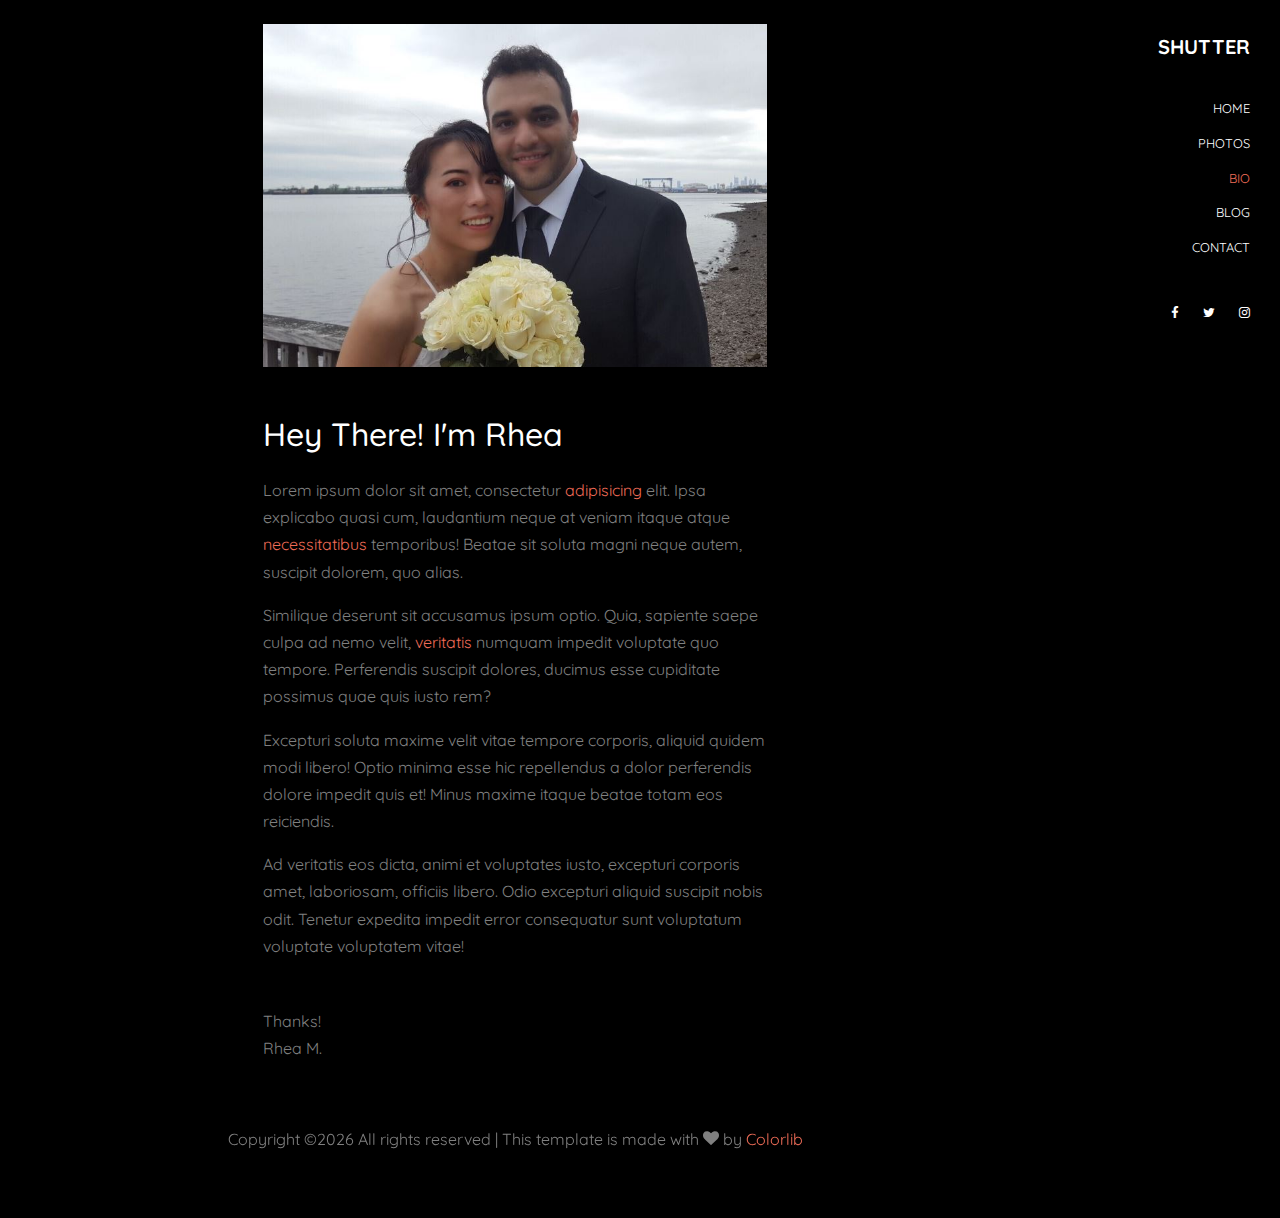
<file: bio.html>
<!DOCTYPE html>
<html lang="en">
  <head>
    <title>Shutter &mdash; Colorlib Website Template</title>
    <meta charset="utf-8">
    <meta name="viewport" content="width=device-width, initial-scale=1, shrink-to-fit=no">

    <link href="https://fonts.googleapis.com/css?family=Quicksand:300,400,500,700,900" rel="stylesheet">
    <link rel="stylesheet" href="fonts/icomoon/style.css">

    <link rel="stylesheet" href="css/bootstrap.min.css">
    <link rel="stylesheet" href="css/magnific-popup.css">
    <link rel="stylesheet" href="css/jquery-ui.css">
    <link rel="stylesheet" href="css/owl.carousel.min.css">
    <link rel="stylesheet" href="css/owl.theme.default.min.css">

    <link rel="stylesheet" href="css/bootstrap-datepicker.css">

    <link rel="stylesheet" href="fonts/flaticon/font/flaticon.css">

    <link rel="stylesheet" href="css/aos.css">
    <link rel="stylesheet" href="css/fancybox.min.css">

    <link rel="stylesheet" href="css/style.css">
    
  </head>
  <body>
  

  <div class="site-wrap">

  <div class="site-mobile-menu">
    <div class="site-mobile-menu-header">
      <div class="site-mobile-menu-close mt-3">
        <span class="icon-close2 js-menu-toggle"></span>
      </div>
    </div>
    <div class="site-mobile-menu-body"></div>
  </div>

  <header class="header-bar d-flex d-lg-block align-items-center" data-aos="fade-left">
    <div class="site-logo">
      <a href="index.html">Shutter</a>
    </div>
    
    <div class="d-inline-block d-xl-none ml-md-0 ml-auto py-3" style="position: relative; top: 3px;"><a href="#" class="site-menu-toggle js-menu-toggle text-white"><span class="icon-menu h3"></span></a></div>

    <div class="main-menu">
      <ul class="js-clone-nav">
        <li><a href="index.html">Home</a></li>
        <li><a href="photos.html">Photos</a></li>
        <li class="active"><a href="bio.html">Bio</a></li>
        <li><a href="blog.html">Blog</a></li>
        <li><a href="contact.html">Contact</a></li>
      </ul>
      <ul class="social js-clone-nav">
        <li><a href="#"><span class="icon-facebook"></span></a></li>
        <li><a href="#"><span class="icon-twitter"></span></a></li>
        <li><a href="#"><span class="icon-instagram"></span></a></li>
      </ul>
    </div>
  </header> 
  <main class="main-content">
    <div class="container-fluid photos">
      <div class="row justify-content-center">
        
        <div class="col-md-6 pt-4">
          <figure class="mb-5" data-aos="fade-up">
            <img src="images/img_1.jpg" alt="Image" class="img-fluid">
          </figure>

          <h2 class="text-white mb-4" data-aos="fade-up">Hey There! I'm Rhea</h2>

          <div class="row" data-aos="fade-up">
            <div class="col-md-12">
              <p>Lorem ipsum dolor sit amet, consectetur <a href="#">adipisicing</a> elit. Ipsa explicabo quasi cum, laudantium neque at veniam itaque atque <a href="#">necessitatibus</a> temporibus! Beatae sit soluta magni neque autem, suscipit dolorem, quo alias.</p>
              <p>Similique deserunt sit accusamus ipsum optio. Quia, sapiente saepe culpa ad nemo velit, <a href="#">veritatis</a> numquam impedit voluptate quo tempore. Perferendis suscipit dolores, ducimus esse cupiditate possimus quae quis iusto rem?</p>
              <p>Excepturi soluta maxime velit vitae tempore corporis, aliquid quidem modi libero! Optio minima esse hic repellendus a dolor perferendis dolore impedit quis et! Minus maxime itaque beatae totam eos reiciendis.</p>
              <p class="mb-5">Ad veritatis eos dicta, animi et voluptates iusto, excepturi corporis amet, laboriosam, officiis libero. Odio excepturi aliquid suscipit nobis odit. Tenetur expedita impedit error consequatur sunt voluptatum voluptate voluptatem vitae!</p>

              <p cass="mt-4">Thanks! <br> Rhea M.</p>
            </div>
          </div>
        </div>

      </div>

      <div class="row justify-content-center">
        <div class="col-md-12 text-center py-5">
          <p>
        <!-- Link back to Colorlib can't be removed. Template is licensed under CC BY 3.0. -->
        Copyright &copy;<script>document.write(new Date().getFullYear());</script> All rights reserved | This template is made with <i class="icon-heart" aria-hidden="true"></i> by <a href="https://colorlib.com" target="_blank" >Colorlib</a>
        <!-- Link back to Colorlib can't be removed. Template is licensed under CC BY 3.0. -->
      </p>
        </div>
      </div>
    </div>
  </main>

</div> <!-- .site-wrap -->

  <script src="js/jquery-3.3.1.min.js"></script>
  <script src="js/jquery-migrate-3.0.1.min.js"></script>
  <script src="js/jquery-ui.js"></script>
  <script src="js/popper.min.js"></script>
  <script src="js/bootstrap.min.js"></script>
  <script src="js/owl.carousel.min.js"></script>
  <script src="js/jquery.stellar.min.js"></script>
  <script src="js/jquery.countdown.min.js"></script>
  <script src="js/jquery.magnific-popup.min.js"></script>
  <script src="js/bootstrap-datepicker.min.js"></script>
  <script src="js/aos.js"></script>

  <script src="js/jquery.fancybox.min.js"></script>

  <script src="js/main.js"></script>
    
  </body>
</html>
</file>
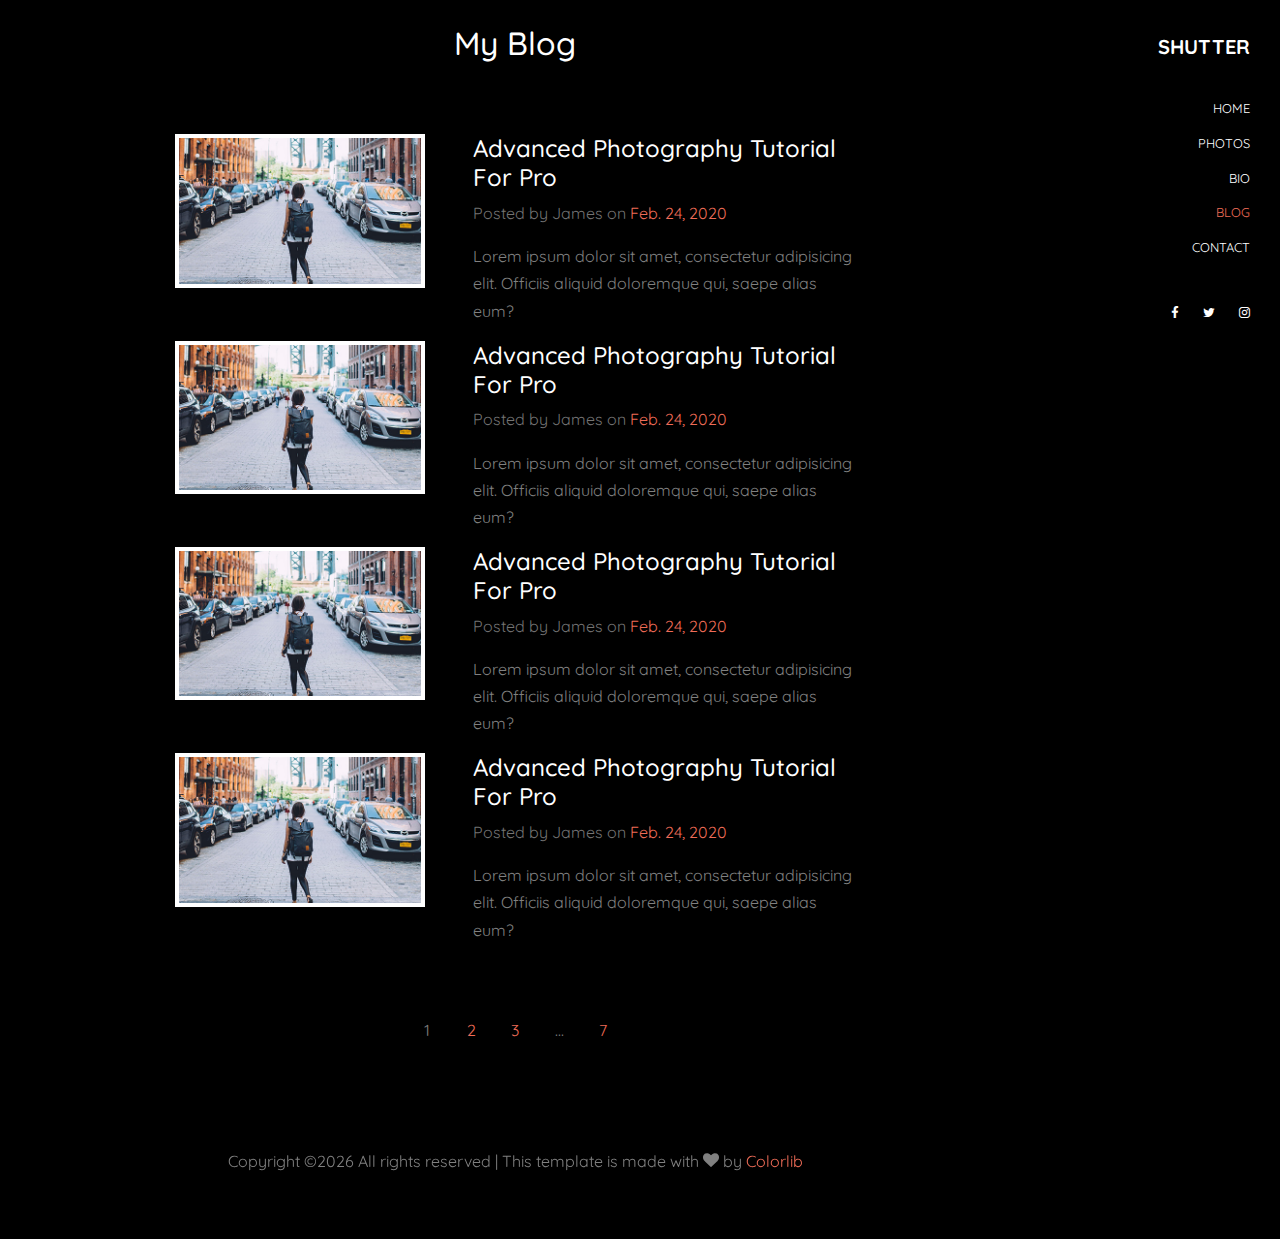
<file: blog.html>
<!DOCTYPE html>
<html lang="en">
  <head>
    <title>Shutter &mdash; Colorlib Website Template</title>
    <meta charset="utf-8">
    <meta name="viewport" content="width=device-width, initial-scale=1, shrink-to-fit=no">

    <link href="https://fonts.googleapis.com/css?family=Quicksand:300,400,500,700,900" rel="stylesheet">
    <link rel="stylesheet" href="fonts/icomoon/style.css">

    <link rel="stylesheet" href="css/bootstrap.min.css">
    <link rel="stylesheet" href="css/magnific-popup.css">
    <link rel="stylesheet" href="css/jquery-ui.css">
    <link rel="stylesheet" href="css/owl.carousel.min.css">
    <link rel="stylesheet" href="css/owl.theme.default.min.css">

    <link rel="stylesheet" href="css/bootstrap-datepicker.css">

    <link rel="stylesheet" href="fonts/flaticon/font/flaticon.css">

    <link rel="stylesheet" href="css/aos.css">
    <link rel="stylesheet" href="css/fancybox.min.css">

    <link rel="stylesheet" href="css/style.css">
    
  </head>
  <body>
  

  <div class="site-wrap">

  <div class="site-mobile-menu">
    <div class="site-mobile-menu-header">
      <div class="site-mobile-menu-close mt-3">
        <span class="icon-close2 js-menu-toggle"></span>
      </div>
    </div>
    <div class="site-mobile-menu-body"></div>
  </div>

  <header class="header-bar d-flex d-lg-block align-items-center">
    <div class="site-logo">
      <a href="index.html">Shutter</a>
    </div>
    
    <div class="d-inline-block d-xl-none ml-md-0 ml-auto py-3" style="position: relative; top: 3px;"><a href="#" class="site-menu-toggle js-menu-toggle text-white"><span class="icon-menu h3"></span></a></div>

    <div class="main-menu">
      <ul class="js-clone-nav">
        <li><a href="index.html">Home</a></li>
        <li><a href="photos.html">Photos</a></li>
        <li><a href="bio.html">Bio</a></li>
        <li class="active"><a href="blog.html">Blog</a></li>
        <li><a href="contact.html">Contact</a></li>
      </ul>
      <ul class="social js-clone-nav">
        <li><a href="#"><span class="icon-facebook"></span></a></li>
        <li><a href="#"><span class="icon-twitter"></span></a></li>
        <li><a href="#"><span class="icon-instagram"></span></a></li>
      </ul>
    </div>
  </header> 
  <main class="main-content">
    <div class="container-fluid photos">
      <div class="row justify-content-center">
        
        <div class="col-md-8 pt-4">
          
          <div class="row mb-5" data-aos="fade-up">
            <div class="col-12">
              <h2 class="text-white mb-4 text-center">My Blog</h2>
            </div>
          </div>

          <div class="row">
            <div class="col-md-12" data-aos="fade-up">
              <div class="d-flex blog-entry align-items-start">
                <div class="mr-5 img-wrap"><a href="#"><img src="images/blog_1.jpg" alt="Image" class="img-fluid"></a></div>
                <div>
                  <h2 class="mt-0 mb-2"><a href="#">Advanced Photography Tutorial For Pro</a></h2>
                  <div class="meta mb-3">Posted by James on <a href="#">Feb. 24, 2020</a></div>
                  <p>Lorem ipsum dolor sit amet, consectetur adipisicing elit. Officiis aliquid doloremque qui, saepe alias eum?</p>
                </div>
              </div>
            </div>

            <div class="col-md-12" data-aos="fade-up">
              <div class="d-flex blog-entry align-items-start">
                <div class="mr-5 img-wrap"><a href="#"><img src="images/blog_1.jpg" alt="Image" class="img-fluid"></a></div>
                <div>
                  <h2 class="mt-0 mb-2"><a href="#">Advanced Photography Tutorial For Pro</a></h2>
                  <div class="meta mb-3">Posted by James on <a href="#">Feb. 24, 2020</a></div>
                  <p>Lorem ipsum dolor sit amet, consectetur adipisicing elit. Officiis aliquid doloremque qui, saepe alias eum?</p>
                </div>
              </div>
            </div>

            <div class="col-md-12" data-aos="fade-up">
              <div class="d-flex blog-entry align-items-start">
                <div class="mr-5 img-wrap"><a href="#"><img src="images/blog_1.jpg" alt="Image" class="img-fluid"></a></div>
                <div>
                  <h2 class="mt-0 mb-2"><a href="#">Advanced Photography Tutorial For Pro</a></h2>
                  <div class="meta mb-3">Posted by James on <a href="#">Feb. 24, 2020</a></div>
                  <p>Lorem ipsum dolor sit amet, consectetur adipisicing elit. Officiis aliquid doloremque qui, saepe alias eum?</p>
                </div>
              </div>
            </div>

            <div class="col-md-12" data-aos="fade-up">
              <div class="d-flex blog-entry align-items-start">
                <div class="mr-5 img-wrap"><a href="#"><img src="images/blog_1.jpg" alt="Image" class="img-fluid"></a></div>
                <div>
                  <h2 class="mt-0 mb-2"><a href="#">Advanced Photography Tutorial For Pro</a></h2>
                  <div class="meta mb-3">Posted by James on <a href="#">Feb. 24, 2020</a></div>
                  <p>Lorem ipsum dolor sit amet, consectetur adipisicing elit. Officiis aliquid doloremque qui, saepe alias eum?</p>
                </div>
              </div>
            </div>  

            <div class="col-12 text-center">
              <div class="custom-pagination">
                <span>1</span>
                <a href="#">2</a>
                <a href="#">3</a>
                <span>...</span>
                <a href="#">7</a>
              </div>
            </div>
          </div>
        </div>

      </div>

      <div class="row justify-content-center">
        <div class="col-md-12 text-center py-5">
          <p>
        <!-- Link back to Colorlib can't be removed. Template is licensed under CC BY 3.0. -->
        Copyright &copy;<script>document.write(new Date().getFullYear());</script> All rights reserved | This template is made with <i class="icon-heart" aria-hidden="true"></i> by <a href="https://colorlib.com" target="_blank" >Colorlib</a>
        <!-- Link back to Colorlib can't be removed. Template is licensed under CC BY 3.0. -->
      </p>
        </div>
      </div>
    </div>
  </main>

</div> <!-- .site-wrap -->

  <script src="js/jquery-3.3.1.min.js"></script>
  <script src="js/jquery-migrate-3.0.1.min.js"></script>
  <script src="js/jquery-ui.js"></script>
  <script src="js/popper.min.js"></script>
  <script src="js/bootstrap.min.js"></script>
  <script src="js/owl.carousel.min.js"></script>
  <script src="js/jquery.stellar.min.js"></script>
  <script src="js/jquery.countdown.min.js"></script>
  <script src="js/jquery.magnific-popup.min.js"></script>
  <script src="js/bootstrap-datepicker.min.js"></script>
  <script src="js/aos.js"></script>

  <script src="js/jquery.fancybox.min.js"></script>

  <script src="js/main.js"></script>
    
  </body>
</html>
</file>
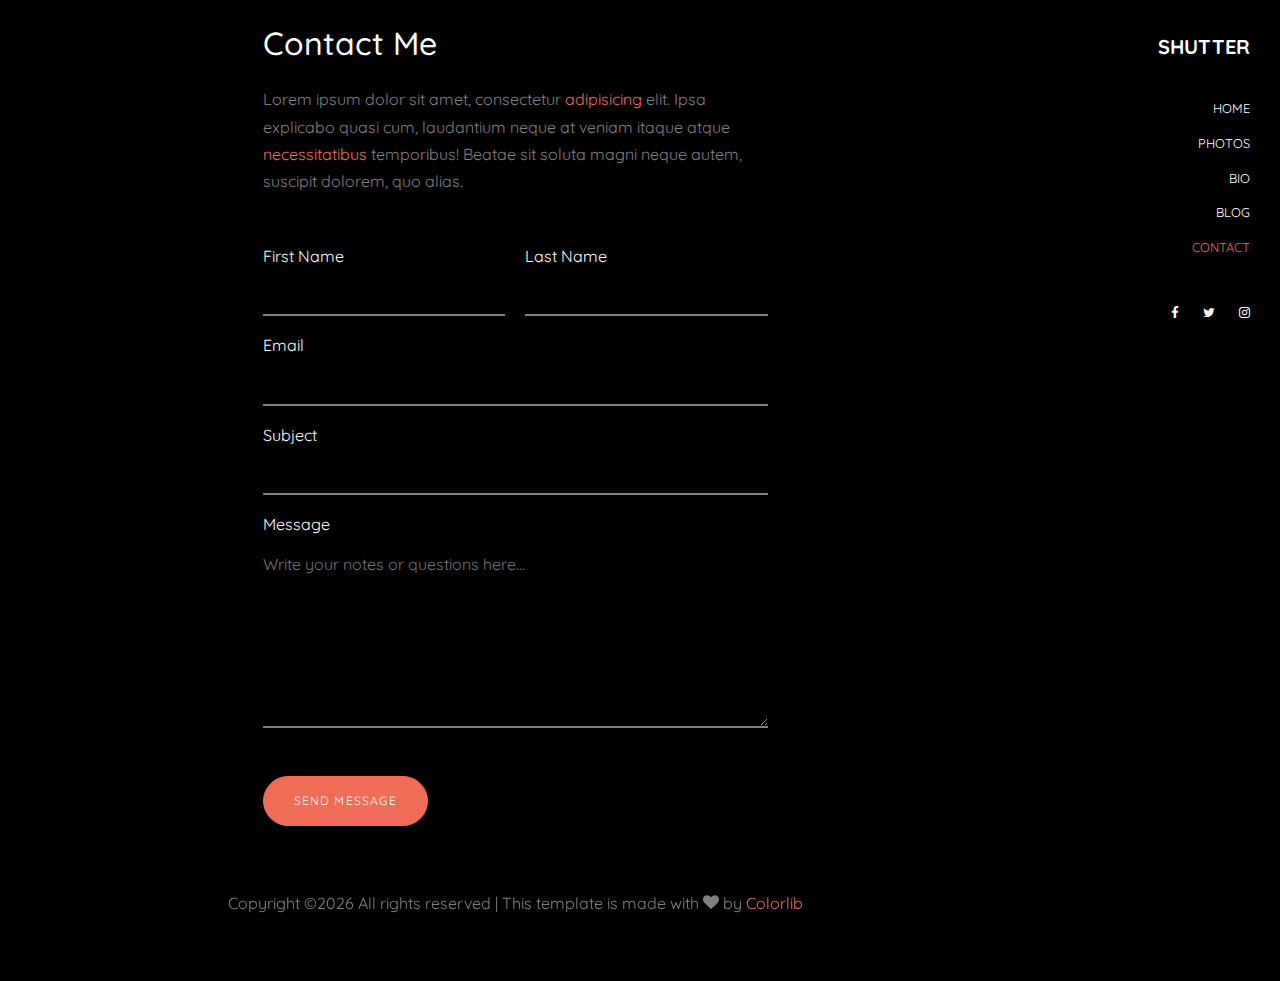
<file: contact.html>
<!DOCTYPE html>
<html lang="en">
  <head>
    <title>Shutter &mdash; Colorlib Website Template</title>
    <meta charset="utf-8">
    <meta name="viewport" content="width=device-width, initial-scale=1, shrink-to-fit=no">

    <link href="https://fonts.googleapis.com/css?family=Quicksand:300,400,500,700,900" rel="stylesheet">
    <link rel="stylesheet" href="fonts/icomoon/style.css">

    <link rel="stylesheet" href="css/bootstrap.min.css">
    <link rel="stylesheet" href="css/magnific-popup.css">
    <link rel="stylesheet" href="css/jquery-ui.css">
    <link rel="stylesheet" href="css/owl.carousel.min.css">
    <link rel="stylesheet" href="css/owl.theme.default.min.css">

    <link rel="stylesheet" href="css/bootstrap-datepicker.css">

    <link rel="stylesheet" href="fonts/flaticon/font/flaticon.css">

    <link rel="stylesheet" href="css/aos.css">
    <link rel="stylesheet" href="css/fancybox.min.css">

    <link rel="stylesheet" href="css/style.css">
    
  </head>
  <body>
  

  <div class="site-wrap">

  <div class="site-mobile-menu">
    <div class="site-mobile-menu-header">
      <div class="site-mobile-menu-close mt-3">
        <span class="icon-close2 js-menu-toggle"></span>
      </div>
    </div>
    <div class="site-mobile-menu-body"></div>
  </div>

  <header class="header-bar d-flex d-lg-block align-items-center" data-aos="fade-left">
    <div class="site-logo">
      <a href="index.html">Shutter</a>
    </div>
    
    <div class="d-inline-block d-xl-none ml-md-0 ml-auto py-3" style="position: relative; top: 3px;"><a href="#" class="site-menu-toggle js-menu-toggle text-white"><span class="icon-menu h3"></span></a></div>

    <div class="main-menu">
      <ul class="js-clone-nav">
        <li><a href="index.html">Home</a></li>
        <li><a href="photos.html">Photos</a></li>
        <li><a href="bio.html">Bio</a></li>
        <li><a href="blog.html">Blog</a></li>
        <li class="active"><a href="contact.html">Contact</a></li>
      </ul>
      <ul class="social js-clone-nav">
        <li><a href="#"><span class="icon-facebook"></span></a></li>
        <li><a href="#"><span class="icon-twitter"></span></a></li>
        <li><a href="#"><span class="icon-instagram"></span></a></li>
      </ul>
    </div>
  </header> 
  <main class="main-content">
    <div class="container-fluid photos">
      <div class="row justify-content-center">
        
        <div class="col-md-6 pt-4"  data-aos="fade-up">
          <h2 class="text-white mb-4">Contact Me</h2>

          <div class="row">
            <div class="col-md-12">
              <p class="mb-5">Lorem ipsum dolor sit amet, consectetur <a href="#">adipisicing</a> elit. Ipsa explicabo quasi cum, laudantium neque at veniam itaque atque <a href="#">necessitatibus</a> temporibus! Beatae sit soluta magni neque autem, suscipit dolorem, quo alias.</p>
              

              <div class="row">
                <div class="col-md-12">

                  

                  <form action="#">
                    
                    

                    <div class="row form-group">
                      <div class="col-md-6 mb-3 mb-md-0">
                        <label class="text-white" for="fname">First Name</label>
                        <input type="text" id="fname" class="form-control">
                      </div>
                      <div class="col-md-6">
                        <label class="text-white" for="lname">Last Name</label>
                        <input type="text" id="lname" class="form-control">
                      </div>
                    </div>

                    <div class="row form-group">
                      
                      <div class="col-md-12">
                        <label class="text-white" for="email">Email</label> 
                        <input type="email" id="email" class="form-control">
                      </div>
                    </div>

                    <div class="row form-group">
                      
                      <div class="col-md-12">
                        <label class="text-white" for="subject">Subject</label> 
                        <input type="subject" id="subject" class="form-control">
                      </div>
                    </div>

                    <div class="row form-group mb-5">
                      <div class="col-md-12">
                        <label class="text-white" for="message">Message</label> 
                        <textarea name="message" id="message" cols="30" rows="7" class="form-control" placeholder="Write your notes or questions here..."></textarea>
                      </div>
                    </div>

                    <div class="row form-group">
                      <div class="col-md-12">
                        <input type="submit" value="Send Message" class="btn btn-primary btn-md text-white">
                      </div>
                    </div>

        
                  </form>
                </div>
                
              </div>
            </div>
          </div>
        </div>

      </div>

      <div class="row justify-content-center">
        <div class="col-md-12 text-center py-5">
          <p>
        <!-- Link back to Colorlib can't be removed. Template is licensed under CC BY 3.0. -->
        Copyright &copy;<script>document.write(new Date().getFullYear());</script> All rights reserved | This template is made with <i class="icon-heart" aria-hidden="true"></i> by <a href="https://colorlib.com" target="_blank" >Colorlib</a>
        <!-- Link back to Colorlib can't be removed. Template is licensed under CC BY 3.0. -->
      </p>
        </div>
      </div>
    </div>
  </main>

</div> <!-- .site-wrap -->

  <script src="js/jquery-3.3.1.min.js"></script>
  <script src="js/jquery-migrate-3.0.1.min.js"></script>
  <script src="js/jquery-ui.js"></script>
  <script src="js/popper.min.js"></script>
  <script src="js/bootstrap.min.js"></script>
  <script src="js/owl.carousel.min.js"></script>
  <script src="js/jquery.stellar.min.js"></script>
  <script src="js/jquery.countdown.min.js"></script>
  <script src="js/jquery.magnific-popup.min.js"></script>
  <script src="js/bootstrap-datepicker.min.js"></script>
  <script src="js/aos.js"></script>

  <script src="js/jquery.fancybox.min.js"></script>

  <script src="js/main.js"></script>
    
  </body>
</html>
</file>
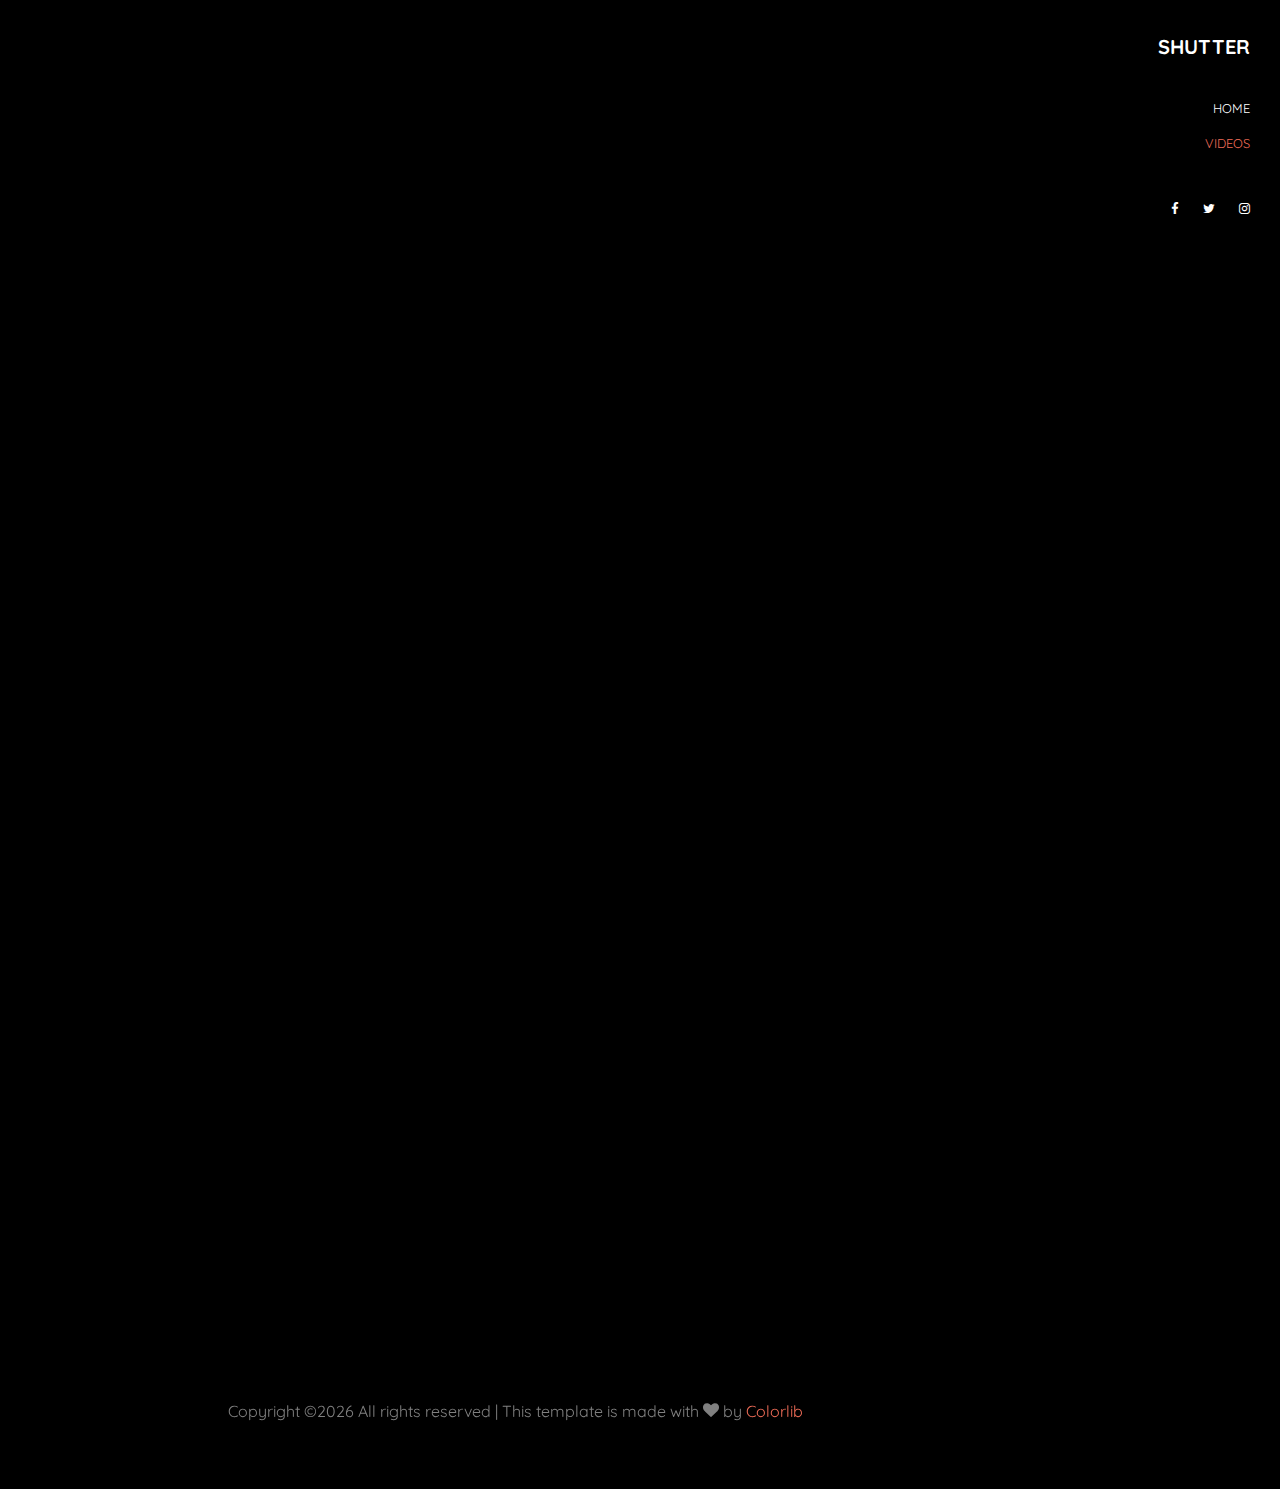
<file: photos.html>
<!DOCTYPE html>
<html lang="en">
  <head>
    <title>Shutter &mdash; Colorlib Website Template</title>
    <meta charset="utf-8">
    <meta name="viewport" content="width=device-width, initial-scale=1, shrink-to-fit=no">

    <link href="https://fonts.googleapis.com/css?family=Quicksand:300,400,500,700,900" rel="stylesheet">
    <link rel="stylesheet" href="fonts/icomoon/style.css">

    <link rel="stylesheet" href="css/bootstrap.min.css">
    <link rel="stylesheet" href="css/magnific-popup.css">
    <link rel="stylesheet" href="css/jquery-ui.css">
    <link rel="stylesheet" href="css/owl.carousel.min.css">
    <link rel="stylesheet" href="css/owl.theme.default.min.css">

    <link rel="stylesheet" href="css/bootstrap-datepicker.css">

    <link rel="stylesheet" href="fonts/flaticon/font/flaticon.css">

    <link rel="stylesheet" href="css/aos.css">
    <link rel="stylesheet" href="css/fancybox.min.css">

    <link rel="stylesheet" href="css/style.css">

  </head>
  <body>


  <div class="site-wrap">

  <div class="site-mobile-menu">
    <div class="site-mobile-menu-header">
      <div class="site-mobile-menu-close mt-3">
        <span class="icon-close2 js-menu-toggle"></span>
      </div>
    </div>
    <div class="site-mobile-menu-body"></div>
  </div>

  <header class="header-bar d-flex d-lg-block align-items-center" data-aos="fade-left">
    <div class="site-logo">
      <a href="index.html">Shutter</a>
    </div>

    <div class="d-inline-block d-xl-none ml-md-0 ml-auto py-3" style="position: relative; top: 3px;"><a href="#" class="site-menu-toggle js-menu-toggle text-white"><span class="icon-menu h3"></span></a></div>

    <div class="main-menu">
      <ul class="js-clone-nav">
        <li><a href="index.html">Home</a></li>
        <li class="active"><a href="photos.html">Videos</a></li>
      </ul>
      <ul class="social js-clone-nav">
        <li><a href="#"><span class="icon-facebook"></span></a></li>
        <li><a href="#"><span class="icon-twitter"></span></a></li>
        <li><a href="#"><span class="icon-instagram"></span></a></li>
      </ul>
    </div>
  </header>
  <main class="main-content">
    <div class="container-fluid photos">
      <div class="row align-items-stretch">

        <div class="embed-responsive embed-responsive-21by9">
          <iframe class="embed-responsive-item" src="https://www.youtube.com/embed/PK7rvM7VJJA" allowfullscreen></iframe>
        </div>
        <div class="embed-responsive embed-responsive-21by9">
          <iframe class="embed-responsive-item" src="https://www.youtube.com/embed/XGEdhGb3xfk?t=92" allowfullscreen></iframe>
        </div>
        <div class="embed-responsive embed-responsive-21by9">
          <iframe class="embed-responsive-item" src="https://www.youtube.com/embed/TbcUQBkQKp4" allowfullscreen></iframe>
        </div>

      </div>

      <div class="row justify-content-center">
        <div class="col-md-12 text-center py-5">
          <p>
        <!-- Link back to Colorlib can't be removed. Template is licensed under CC BY 3.0. -->
        Copyright &copy;<script>document.write(new Date().getFullYear());</script> All rights reserved | This template is made with <i class="icon-heart" aria-hidden="true"></i> by <a href="https://colorlib.com" target="_blank" >Colorlib</a>
        <!-- Link back to Colorlib can't be removed. Template is licensed under CC BY 3.0. -->
      </p>
        </div>
      </div>
    </div>
  </main>

</div> <!-- .site-wrap -->

  <script src="js/jquery-3.3.1.min.js"></script>
  <script src="js/jquery-migrate-3.0.1.min.js"></script>
  <script src="js/jquery-ui.js"></script>
  <script src="js/popper.min.js"></script>
  <script src="js/bootstrap.min.js"></script>
  <script src="js/owl.carousel.min.js"></script>
  <script src="js/jquery.stellar.min.js"></script>
  <script src="js/jquery.countdown.min.js"></script>
  <script src="js/jquery.magnific-popup.min.js"></script>
  <script src="js/bootstrap-datepicker.min.js"></script>
  <script src="js/aos.js"></script>

  <script src="js/jquery.fancybox.min.js"></script>

  <script src="js/main.js"></script>

  </body>
</html>
</file>
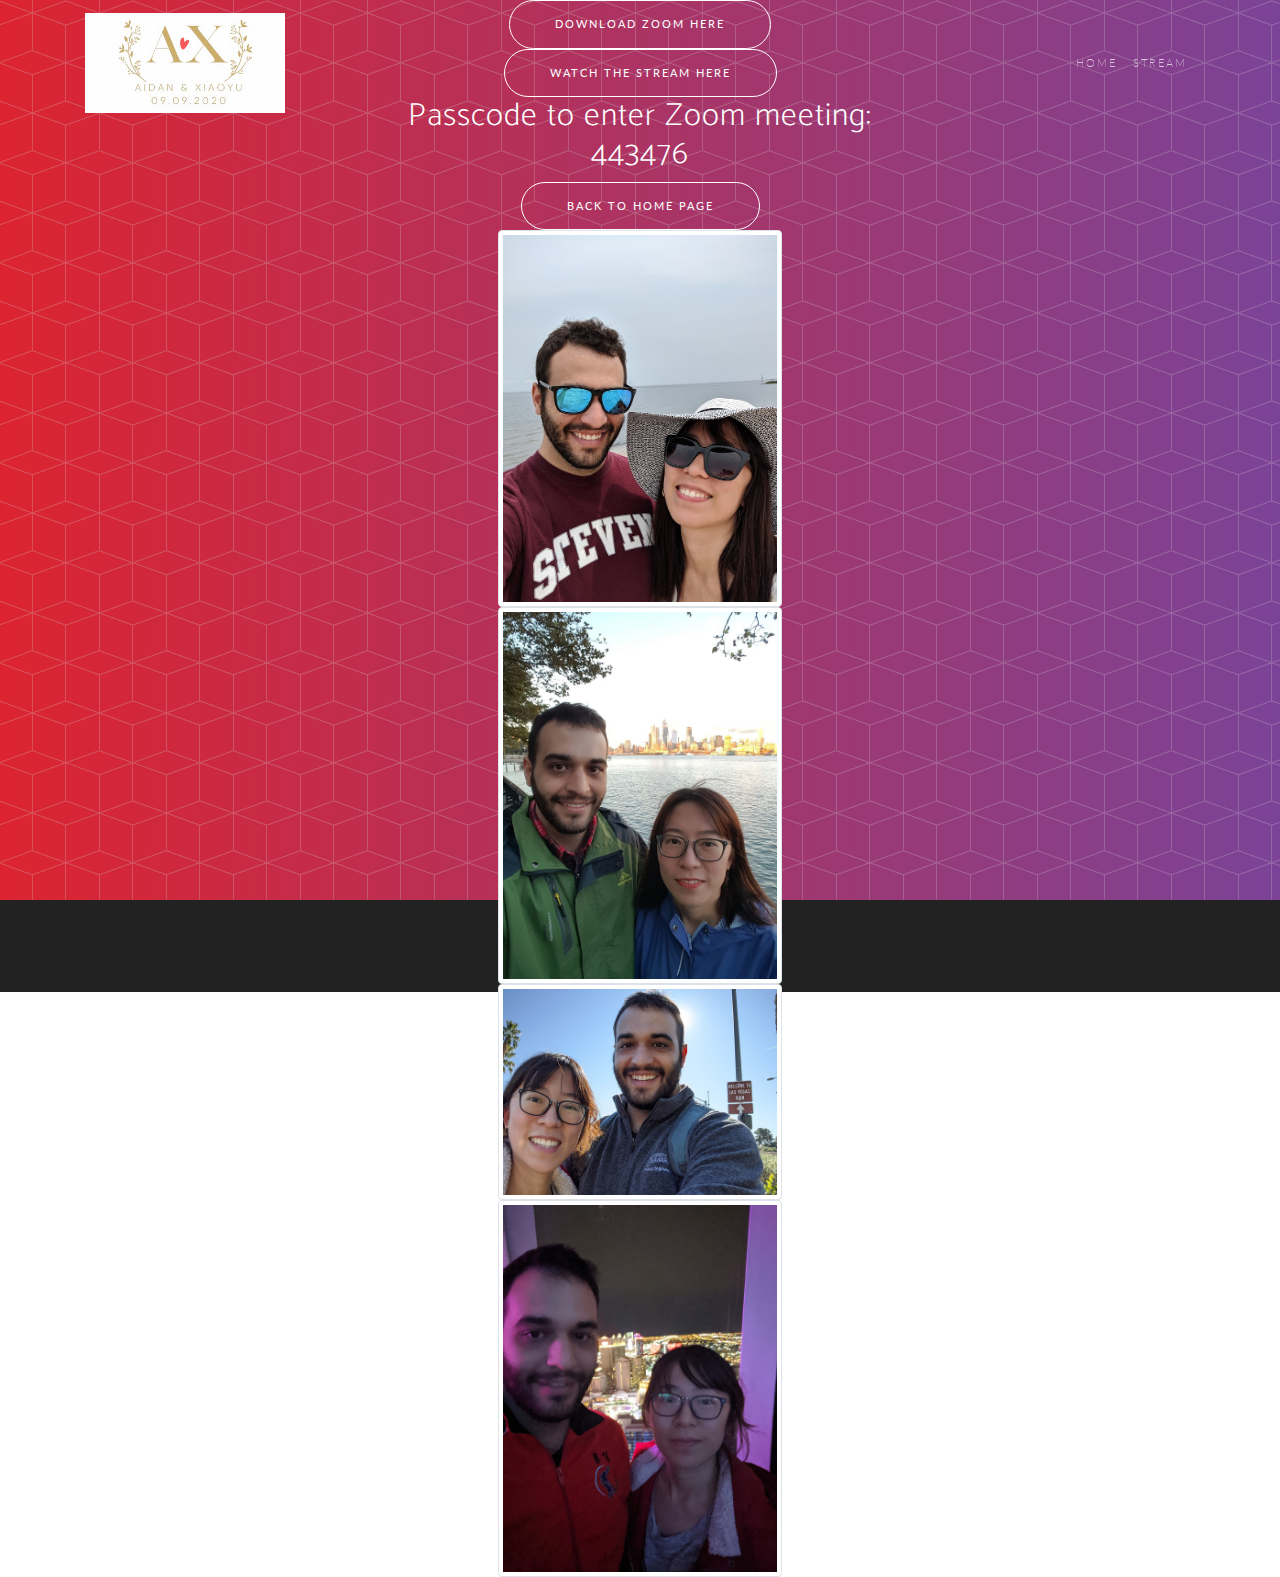
<file: stream.html>
<!DOCTYPE html>
<html lang="en">

<head>

  <meta charset="utf-8">
  <meta name="viewport" content="width=device-width, initial-scale=1, shrink-to-fit=no">
  <meta name="description" content="">
  <meta name="author" content="">

  <title>Aidan & Xiaoyu's Wedding Site</title>

  <!-- Bootstrap core CSS -->
  <link href="vendor/bootstrap/css/bootstrap.min.css" rel="stylesheet">
  <!-- Custom fonts for this template -->
  <link href="vendor/fontawesome-free/css/all.min.css" rel="stylesheet">
  <link rel="stylesheet" href="vendor/simple-line-icons/css/simple-line-icons.css">
  <link href="https://fonts.googleapis.com/css?family=Lato" rel="stylesheet">
  <link href="https://fonts.googleapis.com/css?family=Catamaran:100,200,300,400,500,600,700,800,900" rel="stylesheet">
  <link href="https://fonts.googleapis.com/css?family=Muli" rel="stylesheet">

  <!-- Plugin CSS -->
  <link rel="stylesheet" href="device-mockups/device-mockups.min.css">

  <!-- Custom styles for this template -->
  <link href="css/new-age.min.css" rel="stylesheet">
<link rel="stylesheet" type="text/css" href="css/custom.css">
</head>

<body id="page-top">
  <!-- Navigation -->
  <nav class="navbar navbar-expand-lg navbar-light fixed-top" id="mainNav">
    <div class="container">
      <a class="navbar-brand js-scroll-trigger" href="#page-top">
      <img src="img\banner.JPG">
    </a>
      <button class="navbar-toggler navbar-toggler-right" type="button" data-toggle="collapse" data-target="#navbarResponsive" aria-controls="navbarResponsive" aria-expanded="false" aria-label="Toggle navigation">
        Menu
        <i class="fas fa-bars"></i>
      </button>
      <div class="collapse navbar-collapse" id="navbarResponsive">
        <ul class="navbar-nav ml-auto">
          <li class="nav-item">
            <a class="nav-link js-scroll-trigger" href="index.html">Home</a>
          </li>
          <li class="nav-item">
            <a class="nav-link js-scroll-trigger" href="stream.html">Stream</a>
          </li>
        </ul>
      </div>
    </div>
  </nav>

  <header class="masthead">
    <div class="container h-800">
      <div class="row h-800">
        <div class="col-lg-12 my-auto">
          <div class="header-content mx-auto">
              <div class="row">
                <div class="col text-center">
<!--            <h1 class="text-center">Woah! Slow down there.<br>This zoom link will go live 9/9/2020 around 12 noon.</h1> -->
              <a href="https://zoom.us/download" class="btn btn-outline btn-xl js-scroll-trigger" target="_blank">Download Zoom Here</a>
           <a href="https://udel.zoom.us/j/93848183310" class="btn btn-outline btn-xl js-scroll-trigger" target="_blank">Watch the Stream Here</a>
            <h2 class="text-center">Passcode to enter Zoom meeting: 443476</h2>
            <a href="index.html" class="btn btn-outline btn-xl js-scroll-trigger">Back to Home Page</a>
          </div>
        </div>
      </div>
        </div>
<div class="col-lg-3 mx-auto" style="width: 300px">
        <div class="row">
          <div class="text-center">
            <img src="img\selfie4.jpg" class="img-thumbnail">
          </div>
          <div class="column">
            <img src="img\selfie3.jpg" class="img-thumbnail">
          </div>
          <div class="column">
            <img src="img\selfie2.jpg" class="img-thumbnail">
          </div>
          <div class="column">
            <img src="img\selfie1.jpg" class="img-thumbnail">
          </div>
        </div>
            </div>
          </div>
        </div>
      </div>
    </div>
  </header>



  <footer>
    <div class="container">
      <p>&copy; Your Website 2020. All Rights Reserved.</p>
      <ul class="list-inline">
        <li class="list-inline-item">
          <a href="#">Privacy</a>
        </li>
        <li class="list-inline-item">
          <a href="#">Terms</a>
        </li>
        <li class="list-inline-item">
          <a href="#">FAQ</a>
        </li>
      </ul>
    </div>
  </footer>

  <!-- Bootstrap core JavaScript -->
  <script src="vendor/jquery/jquery.min.js"></script>
  <script src="vendor/bootstrap/js/bootstrap.bundle.min.js"></script>

  <!-- Plugin JavaScript -->
  <script src="vendor/jquery-easing/jquery.easing.min.js"></script>

  <!-- Custom scripts for this template -->
  <script src="js/new-age.min.js"></script>

</body>

</html>
</file>
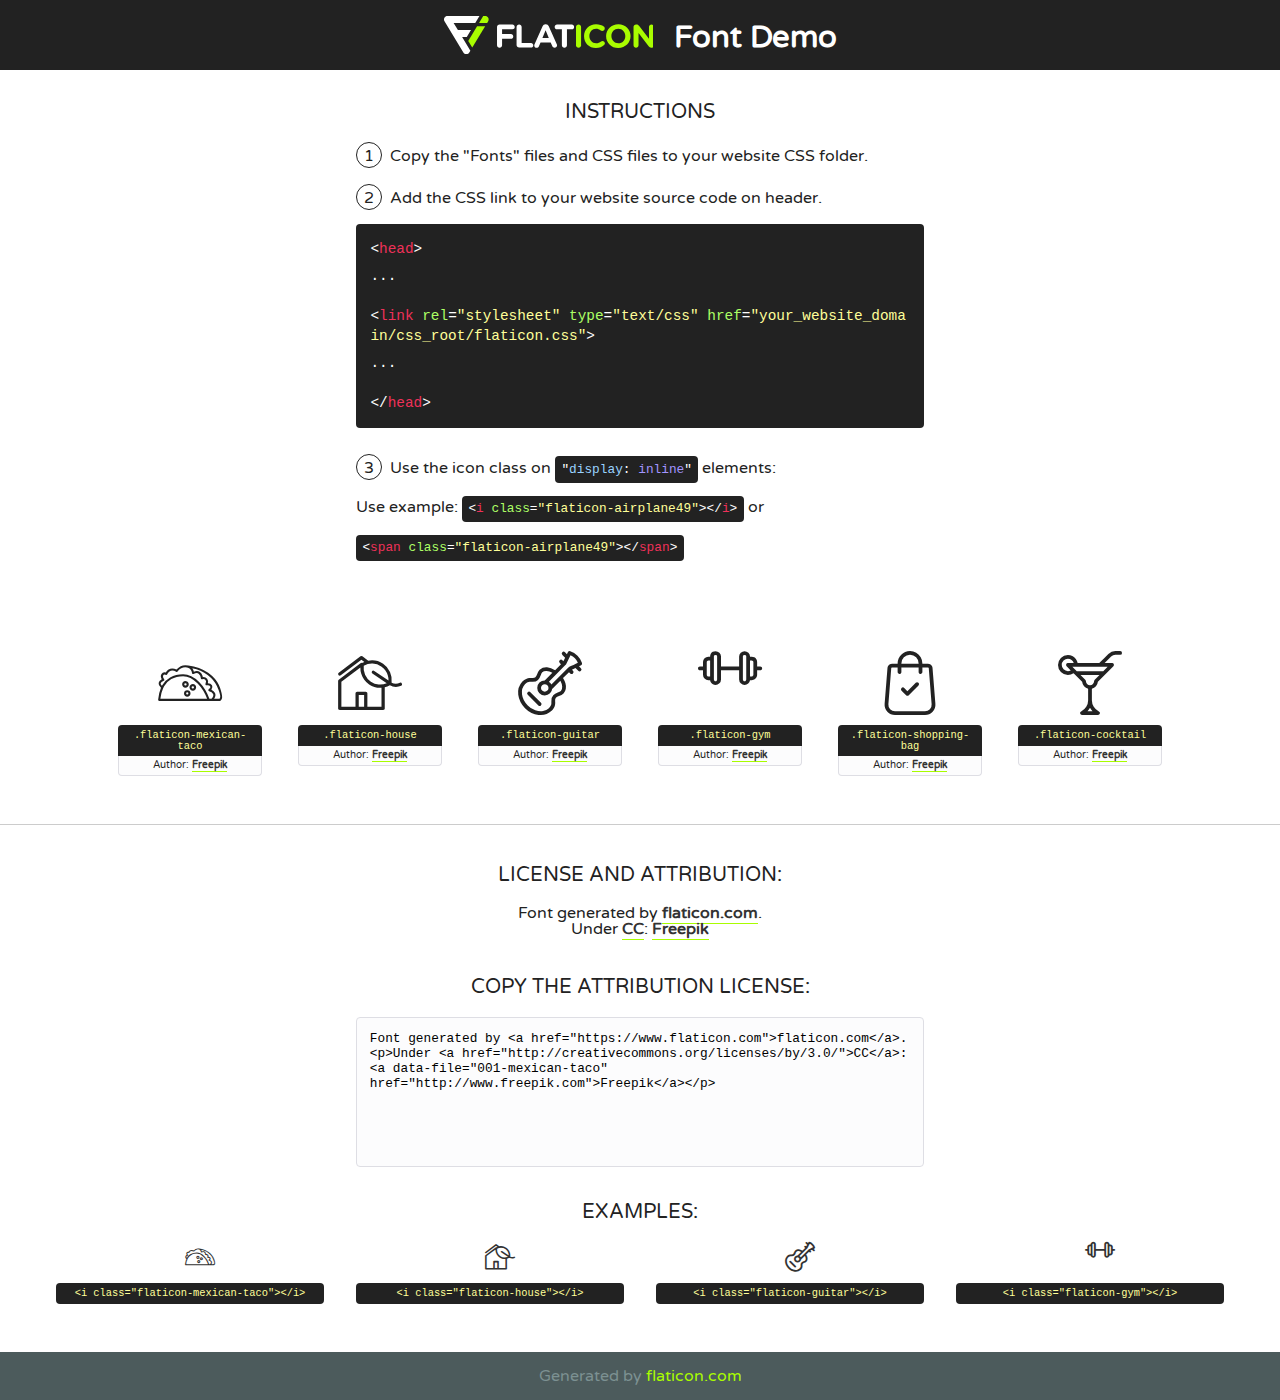
<file: fonts/flaticon/font/flaticon.html>
<!DOCTYPE html>
<!--
  Flaticon icon font: Flaticon
  Creation date: 11/02/2019 11:47
-->
<html>
<!DOCTYPE html>
<html>

<head>
    <title>Flaticon WebFont</title>
    <link href="http://fonts.googleapis.com/css?family=Varela+Round" rel="stylesheet" type="text/css" />
    <link rel="stylesheet" type="text/css" href="flaticon.css">
    <meta charset="UTF-8">
    <style>
    html, body, div, span, applet, object, iframe,
    h1, h2, h3, h4, h5, h6, p, blockquote, pre,
    a, abbr, acronym, address, big, cite, code,
    del, dfn, em, img, ins, kbd, q, s, samp,
    small, strike, strong, sub, sup, tt, var,
    b, u, i, center,
    dl, dt, dd, ol, ul, li,
    fieldset, form, label, legend,
    table, caption, tbody, tfoot, thead, tr, th, td,
    article, aside, canvas, details, embed, 
    figure, figcaption, footer, header, hgroup, 
    menu, nav, output, ruby, section, summary,
    time, mark, audio, video {
        margin: 0;
        padding: 0;
        border: 0;
        font-size: 100%;
        font: inherit;
        vertical-align: baseline;
    }
    /* HTML5 display-role reset for older browsers */
    article, aside, details, figcaption, figure, 
    footer, header, hgroup, menu, nav, section {
        display: block;
    }
    body {
        line-height: 1;
    }
    ol, ul {
        list-style: none;
    }
    blockquote, q {
        quotes: none;
    }
    blockquote:before, blockquote:after,
    q:before, q:after {
        content: '';
        content: none;
    }
    table {
        border-collapse: collapse;
        border-spacing: 0;
    }
    body {
        font-family: 'Varela Round', Helvetica, Arial, sans-serif;
        font-size: 16px;
        color: #222;
    }
    a {
        color: #333;
        border-bottom: 1px solid #a9fd00;
        font-weight: bold;
        text-decoration: none;
    }
    * {
        -moz-box-sizing: border-box;
        -webkit-box-sizing: border-box;
        box-sizing: border-box;
        margin: 0;
        padding: 0;
    }
    [class^="flaticon-"]:before, [class*=" flaticon-"]:before, [class^="flaticon-"]:after, [class*=" flaticon-"]:after {
        font-family: Flaticon;
        font-size: 30px;
        font-style: normal;
        margin-left: 20px;
        color: #333;
    }
    .wrapper {
        max-width: 600px;
        margin: auto;
        padding: 0 1em;
    }
    .title {
        font-size: 1.25em;
        text-align: center;
        margin-bottom: 1em;
        text-transform: uppercase;
    }
    header {
        text-align: center;
        background-color: #222;
        color: #fff;
        padding: 1em;
    }
    header .logo {
        width: 210px;
        height: 38px;
        display: inline-block;
        vertical-align: middle;
        margin-right: 1em;
        border: none;
    }
    header strong {
        font-size: 1.95em;
        font-weight: bold;
        vertical-align: middle;
        margin-top: 5px;
        display: inline-block;
    }
    .demo {
        margin: 2em auto;
        line-height: 1.25em;
    }
    .demo ul li {
        margin-bottom: 1em;
    }
    .demo ul li .num {
        color: #222;
        border-radius: 20px;
        display: inline-block;
        width: 26px;
        padding: 3px;
        height: 26px;
        text-align: center;
        margin-right: 0.5em;
        border: 1px solid #222;
    }
    .demo ul li code {
        background-color: #222;
        border-radius: 4px;
        padding: 0.25em 0.5em;
        display: inline-block;
        color: #fff;
        font-family: Consolas,Monaco,Lucida Console,Liberation Mono,DejaVu Sans Mono,Bitstream Vera Sans Mono,Courier New, monospace;
        font-weight: lighter;
        margin-top: 1em;
        font-size: 0.8em;
        word-break: break-all;
    }
    .demo ul li code.big {
        padding: 1em;
        font-size: 0.9em;
    }
    .demo ul li code .red {
        color: #EF3159;
    }
    .demo ul li code .green {
        color: #ACFF65;
    }
    .demo ul li code .yellow {
        color: #FFFF99;
    }
    .demo ul li code .blue {
        color: #99D3FF;
    }
    .demo ul li code .purple {
        color: #A295FF;
    }
    .demo ul li code .dots {
        margin-top: 0.5em;
        display: block;
    }
    #glyphs {
        border-bottom: 1px solid #ccc;
        padding: 2em 0;
        text-align: center;
    }
    .glyph {
        display: inline-block;
        width: 9em;
        margin: 1em;
        text-align: center;
        vertical-align: top;
        background: #FFF;
    }
    .glyph .glyph-icon {
        padding: 10px;
        display: block;
        font-family:"Flaticon";
        font-size: 64px;
        line-height: 1;
    }
    .glyph .glyph-icon:before {
        font-size: 64px;
        color: #222;
        margin-left: 0;
    }
    .class-name {
        font-size: 0.65em;
        background-color: #222;
        color: #fff;
        border-radius: 4px 4px 0 0;
        padding: 0.5em;
        color: #FFFF99;
        font-family: Consolas,Monaco,Lucida Console,Liberation Mono,DejaVu Sans Mono,Bitstream Vera Sans Mono,Courier New, monospace;
    }
    .author-name {
        font-size: 0.6em;
        background-color: #fcfcfd;
        border: 1px solid #DEDEE4;
        border-top: 0;
        border-radius: 0 0 4px 4px;
        padding: 0.5em;
    }
    .class-name:last-child {
        font-size: 10px;
        color:#888;
    }
    .class-name:last-child a {
        font-size: 10px;
        color:#555;
    }
    .class-name:last-child a:hover {
        color:#a9fd00;
    }
    .glyph > input {
        display: block;
        width: 100px;
        margin: 5px auto;
        text-align: center;
        font-size: 12px;
        cursor: text;
    }
    .glyph > input.icon-input {
        font-family:"Flaticon";
        font-size: 16px;
        margin-bottom: 10px;
    }
    .attribution .title {
        margin-top: 2em;
    }
    .attribution textarea {
        background-color: #fcfcfd;
        padding: 1em;
        border: none;
        box-shadow: none;
        border: 1px solid #DEDEE4;
        border-radius: 4px;
        resize: none;
        width: 100%;
        height: 150px;
        font-size: 0.8em;
        font-family: Consolas,Monaco,Lucida Console,Liberation Mono,DejaVu Sans Mono,Bitstream Vera Sans Mono,Courier New, monospace;
        -webkit-appearance: none;
    }
    .iconsuse {
        margin: 2em auto;
        text-align: center;
        max-width: 1200px;
    }
    .iconsuse:after {
        content: '';
        display: table;
        clear: both;
    }
    .iconsuse .image {
        float: left;
        width: 25%;
        padding: 0 1em;
    }
    .iconsuse .image p {
        margin-bottom: 1em;
    }
    .iconsuse .image span {
        display: block;
        font-size: 0.65em;
        background-color: #222;
        color: #fff;
        border-radius: 4px;
        padding: 0.5em;
        color: #FFFF99;
        margin-top: 1em;
        font-family: Consolas,Monaco,Lucida Console,Liberation Mono,DejaVu Sans Mono,Bitstream Vera Sans Mono,Courier New, monospace;
    }
    #footer {
        text-align: center;
        background-color: #4C5B5C;
        color: #7c9192;
        padding: 1em;
    }
    #footer a {
        border: none;
        color: #a9fd00;
        font-weight: normal;
    }
    @media (max-width: 960px) {
        .iconsuse .image {
            width: 50%;
        }
    }
    @media (max-width: 560px) {
        .iconsuse .image {
            width: 100%;
        }
    }
    </style>
</head>

<body class="characters-off">

    <header>
        <a href="https://www.flaticon.com" target="_blank" class="logo">
            <svg version="1.1" xmlns="http://www.w3.org/2000/svg" xmlns:xlink="http://www.w3.org/1999/xlink" xmlns:a="http://ns.adobe.com/AdobeSVGViewerExtensions/3.0/" viewBox="0 0 560.875 102.036" enable-background="new 0 0 560.875 102.036" xml:space="preserve">
                <defs>
                </defs>
                <g>
                    <g class="letters">
                        <path fill="#ffffff" d="M141.596,29.675c0-3.777,2.985-6.767,6.764-6.767h34.438c3.426,0,6.15,2.728,6.15,6.15
                        c0,3.43-2.724,6.149-6.15,6.149h-27.674v13.091h23.719c3.429,0,6.151,2.724,6.151,6.15c0,3.43-2.723,6.149-6.151,6.149h-23.719
                        v17.574c0,3.773-2.986,6.761-6.764,6.761c-3.779,0-6.764-2.989-6.764-6.761V29.675z"></path>
                        <path fill="#ffffff" d="M193.844,29.149c0-3.781,2.985-6.767,6.764-6.767c3.776,0,6.763,2.985,6.763,6.767v42.957h25.039
                        c3.426,0,6.149,2.726,6.149,6.153c0,3.425-2.723,6.15-6.149,6.15h-31.802c-3.779,0-6.764-2.986-6.764-6.768V29.149z"></path>
                        <path fill="#ffffff" d="M241.891,75.71l21.438-48.407c1.492-3.341,4.215-5.357,7.906-5.357h0.792
                        c3.686,0,6.323,2.017,7.815,5.357l21.439,48.407c0.436,0.967,0.701,1.845,0.701,2.723c0,3.602-2.809,6.501-6.414,6.501
                        c-3.161,0-5.269-1.845-6.499-4.655l-4.132-9.661h-27.059l-4.301,10.102c-1.144,2.631-3.426,4.214-6.237,4.214
                        c-3.517,0-6.24-2.81-6.24-6.325C241.1,77.64,241.451,76.677,241.891,75.71z M279.932,58.666l-8.521-20.297l-8.526,20.297H279.932
                        z"></path>
                        <path fill="#ffffff" d="M314.864,35.387H301.86c-3.429,0-6.239-2.813-6.239-6.238c0-3.429,2.811-6.24,6.239-6.24h39.533
                        c3.426,0,6.237,2.811,6.237,6.24c0,3.425-2.811,6.238-6.237,6.238h-13.001v42.785c0,3.773-2.99,6.761-6.764,6.761
                        c-3.779,0-6.764-2.989-6.764-6.761V35.387z"></path>
                        <path fill="#A9FD00" d="M352.615,29.149c0-3.781,2.985-6.767,6.767-6.767c3.774,0,6.761,2.985,6.761,6.767v49.024
                        c0,3.773-2.987,6.761-6.761,6.761c-3.781,0-6.767-2.989-6.767-6.761V29.149z"></path>
                        <path fill="#A9FD00" d="M374.132,53.836v-0.179c0-17.481,13.178-31.801,32.065-31.801c9.22,0,15.459,2.458,20.557,6.238
                        c1.402,1.054,2.637,2.985,2.637,5.357c0,3.692-2.985,6.59-6.681,6.59c-1.845,0-3.071-0.702-4.044-1.319
                        c-3.776-2.813-7.729-4.393-12.562-4.393c-10.364,0-17.831,8.611-17.831,19.154v0.173c0,10.542,7.291,19.329,17.831,19.329
                        c5.715,0,9.492-1.756,13.359-4.834c1.049-0.874,2.458-1.491,4.039-1.491c3.429,0,6.325,2.813,6.325,6.236
                        c0,2.106-1.056,3.78-2.282,4.834c-5.539,4.834-12.036,7.733-21.878,7.733C387.572,85.464,374.132,71.493,374.132,53.836z"></path>
                        <path fill="#A9FD00" d="M433.009,53.836v-0.179c0-17.481,13.79-31.801,32.766-31.801c18.981,0,32.592,14.143,32.592,31.628v0.173
                        c0,17.483-13.785,31.807-32.769,31.807C446.625,85.464,433.009,71.32,433.009,53.836z M484.224,53.836v-0.179
                        c0-10.539-7.725-19.326-18.626-19.326c-10.893,0-18.449,8.611-18.449,19.154v0.173c0,10.542,7.73,19.329,18.626,19.329
                        C476.676,72.986,484.224,64.378,484.224,53.836z"></path>
                        <path fill="#A9FD00" d="M506.233,29.321c0-3.774,2.99-6.763,6.767-6.763h1.401c3.252,0,5.183,1.583,7.029,3.953l26.093,34.265
                        V29.059c0-3.692,2.99-6.677,6.681-6.677c3.683,0,6.671,2.985,6.671,6.677v48.934c0,3.78-2.987,6.765-6.764,6.765h-0.436
                        c-3.257,0-5.188-1.581-7.034-3.953l-27.056-35.492v32.944c0,3.687-2.985,6.676-6.678,6.676c-3.683,0-6.673-2.989-6.673-6.676
                        V29.321z"></path>
                    </g>
                    <g class="insignia">
                        <path fill="#ffffff" d="M48.372,56.137h12.517l11.156-18.537H37.186L25.688,18.539h57.825L94.668,0H9.271
                        C5.925,0,2.842,1.801,1.198,4.716c-1.644,2.907-1.593,6.482,0.134,9.343l50.38,83.501c1.678,2.781,4.689,4.476,7.938,4.476
                        c3.246,0,6.257-1.695,7.935-4.476l2.898-4.804L48.372,56.137z"></path>
                        <g class="i">
                            <path fill="#A9FD00" d="M93.575,18.539h0.031v0.004l21.652,0.004l2.705-4.488c1.727-2.861,1.778-6.436,0.133-9.343
                            C116.454,1.801,113.371,0,110.026,0h-5.294L93.575,18.539z"></path>
                            <polygon fill="#A9FD00" points="88.291,27.356 64.725,66.486 75.519,84.404 109.942,27.356"></polygon>
                        </g>
                    </g>
                </g>
            </svg>
        </a>
        <strong>Font Demo</strong>
    </header>


    <section class="demo wrapper">

        <p class="title">Instructions</p>

        <ul>
            <li>
                <span class="num">1</span>Copy the "Fonts" files and CSS files to your website CSS folder.
            </li>
            <li>
                <span class="num">2</span>Add the CSS link to your website source code on header.
                <code class="big">
                    &lt;<span class="red">head</span>&gt;
                    <br/><span class="dots">...</span>
                    <br/>&lt;<span class="red">link</span> <span class="green">rel</span>=<span class="yellow">"stylesheet"</span> <span class="green">type</span>=<span class="yellow">"text/css"</span> <span class="green">href</span>=<span class="yellow">"your_website_domain/css_root/flaticon.css"</span>&gt;
                    <br/><span class="dots">...</span>
                    <br/>&lt;/<span class="red">head</span>&gt;
                </code>
            </li>

            <li>
                <p>
                    <span class="num">3</span>Use the icon class on <code>"<span class="blue">display</span>:<span class="purple"> inline</span>"</code> elements:
                    <br />
                    Use example: <code>&lt;<span class="red">i</span> <span class="green">class</span>=<span class="yellow">&quot;flaticon-airplane49&quot;</span>&gt;&lt;/<span class="red">i</span>&gt;</code> or <code>&lt;<span class="red">span</span> <span class="green">class</span>=<span class="yellow">&quot;flaticon-airplane49&quot;</span>&gt;&lt;/<span class="red">span</span>&gt;</code>
            </li>
        </ul>

    </section>




   <section id="glyphs">          
    
      
        <div class="glyph"><div class="glyph-icon flaticon-mexican-taco"></div>
            <div class="class-name">.flaticon-mexican-taco</div>
            <div class="author-name">Author: <a data-file="001-mexican-taco" href="http://www.freepik.com">Freepik</a> </div> 
        </div>        
        
        <div class="glyph"><div class="glyph-icon flaticon-house"></div>
            <div class="class-name">.flaticon-house</div>
            <div class="author-name">Author: <a data-file="002-house" href="http://www.freepik.com">Freepik</a> </div> 
        </div>        
        
        <div class="glyph"><div class="glyph-icon flaticon-guitar"></div>
            <div class="class-name">.flaticon-guitar</div>
            <div class="author-name">Author: <a data-file="003-guitar" href="http://www.freepik.com">Freepik</a> </div> 
        </div>        
        
        <div class="glyph"><div class="glyph-icon flaticon-gym"></div>
            <div class="class-name">.flaticon-gym</div>
            <div class="author-name">Author: <a data-file="004-gym" href="http://www.freepik.com">Freepik</a> </div> 
        </div>        
        
        <div class="glyph"><div class="glyph-icon flaticon-shopping-bag"></div>
            <div class="class-name">.flaticon-shopping-bag</div>
            <div class="author-name">Author: <a data-file="005-shopping-bag" href="http://www.freepik.com">Freepik</a> </div> 
        </div>        
        
        <div class="glyph"><div class="glyph-icon flaticon-cocktail"></div>
            <div class="class-name">.flaticon-cocktail</div>
            <div class="author-name">Author: <a data-file="006-cocktail" href="http://www.freepik.com">Freepik</a> </div> 
        </div>        
        

    </section>



    <section class="attribution wrapper"   style="text-align:center;">

      <div class="title">License and attribution:</div><div class="attrDiv">Font generated by <a href="https://www.flaticon.com">flaticon.com</a>. <div><p>Under <a href="http://creativecommons.org/licenses/by/3.0/">CC</a>: <a data-file="001-mexican-taco" href="http://www.freepik.com">Freepik</a></p>  </div>
      </div>
      <div class="title">Copy the Attribution License:</div>

    <textarea onclick="this.focus();this.select();">Font generated by &lt;a href=&quot;https://www.flaticon.com&quot;&gt;flaticon.com&lt;/a&gt;. <p>Under <a href="http://creativecommons.org/licenses/by/3.0/">CC</a>: <a data-file="001-mexican-taco" href="http://www.freepik.com">Freepik</a></p>  
     </textarea>

    </section>

    <section class="iconsuse">

          <div class="title">Examples:</div>            
             
            <div class="image">
                <p>
                    <i class="glyph-icon flaticon-mexican-taco"></i> 
                    <span>&lt;i class=&quot;flaticon-mexican-taco&quot;&gt;&lt;/i&gt;</span>
                </p>
            </div>
            
            <div class="image">
                <p>
                    <i class="glyph-icon flaticon-house"></i> 
                    <span>&lt;i class=&quot;flaticon-house&quot;&gt;&lt;/i&gt;</span>
                </p>
            </div>
            
            <div class="image">
                <p>
                    <i class="glyph-icon flaticon-guitar"></i> 
                    <span>&lt;i class=&quot;flaticon-guitar&quot;&gt;&lt;/i&gt;</span>
                </p>
            </div>
            
            <div class="image">
                <p>
                    <i class="glyph-icon flaticon-gym"></i> 
                    <span>&lt;i class=&quot;flaticon-gym&quot;&gt;&lt;/i&gt;</span>
                </p>
            </div>
                       
        </div>
                            
    </section>

<div id="footer">
    <div>Generated by <a href="https://www.flaticon.com">flaticon.com</a>
    </div>
</div>



</body>
</html>
</file>
<file: fonts/icomoon/style.css>
@font-face {
  font-family: 'icomoon';
  src:  url('fonts/icomoon.eot?10si43');
  src:  url('fonts/icomoon.eot?10si43#iefix') format('embedded-opentype'),
    url('fonts/icomoon.ttf?10si43') format('truetype'),
    url('fonts/icomoon.woff?10si43') format('woff'),
    url('fonts/icomoon.svg?10si43#icomoon') format('svg');
  font-weight: normal;
  font-style: normal;
}

[class^="icon-"], [class*=" icon-"] {
  /* use !important to prevent issues with browser extensions that change fonts */
  font-family: 'icomoon' !important;
  speak: none;
  font-style: normal;
  font-weight: normal;
  font-variant: normal;
  text-transform: none;
  line-height: 1;

  /* Better Font Rendering =========== */
  -webkit-font-smoothing: antialiased;
  -moz-osx-font-smoothing: grayscale;
}

.icon-asterisk:before {
  content: "\f069";
}
.icon-plus:before {
  content: "\f067";
}
.icon-question:before {
  content: "\f128";
}
.icon-minus:before {
  content: "\f068";
}
.icon-glass:before {
  content: "\f000";
}
.icon-music:before {
  content: "\f001";
}
.icon-search:before {
  content: "\f002";
}
.icon-envelope-o:before {
  content: "\f003";
}
.icon-heart:before {
  content: "\f004";
}
.icon-star:before {
  content: "\f005";
}
.icon-star-o:before {
  content: "\f006";
}
.icon-user:before {
  content: "\f007";
}
.icon-film:before {
  content: "\f008";
}
.icon-th-large:before {
  content: "\f009";
}
.icon-th:before {
  content: "\f00a";
}
.icon-th-list:before {
  content: "\f00b";
}
.icon-check:before {
  content: "\f00c";
}
.icon-close:before {
  content: "\f00d";
}
.icon-remove:before {
  content: "\f00d";
}
.icon-times:before {
  content: "\f00d";
}
.icon-search-plus:before {
  content: "\f00e";
}
.icon-search-minus:before {
  content: "\f010";
}
.icon-power-off:before {
  content: "\f011";
}
.icon-signal:before {
  content: "\f012";
}
.icon-cog:before {
  content: "\f013";
}
.icon-gear:before {
  content: "\f013";
}
.icon-trash-o:before {
  content: "\f014";
}
.icon-home:before {
  content: "\f015";
}
.icon-file-o:before {
  content: "\f016";
}
.icon-clock-o:before {
  content: "\f017";
}
.icon-road:before {
  content: "\f018";
}
.icon-download:before {
  content: "\f019";
}
.icon-arrow-circle-o-down:before {
  content: "\f01a";
}
.icon-arrow-circle-o-up:before {
  content: "\f01b";
}
.icon-inbox:before {
  content: "\f01c";
}
.icon-play-circle-o:before {
  content: "\f01d";
}
.icon-repeat:before {
  content: "\f01e";
}
.icon-rotate-right:before {
  content: "\f01e";
}
.icon-refresh:before {
  content: "\f021";
}
.icon-list-alt:before {
  content: "\f022";
}
.icon-lock:before {
  content: "\f023";
}
.icon-flag:before {
  content: "\f024";
}
.icon-headphones:before {
  content: "\f025";
}
.icon-volume-off:before {
  content: "\f026";
}
.icon-volume-down:before {
  content: "\f027";
}
.icon-volume-up:before {
  content: "\f028";
}
.icon-qrcode:before {
  content: "\f029";
}
.icon-barcode:before {
  content: "\f02a";
}
.icon-tag:before {
  content: "\f02b";
}
.icon-tags:before {
  content: "\f02c";
}
.icon-book:before {
  content: "\f02d";
}
.icon-bookmark:before {
  content: "\f02e";
}
.icon-print:before {
  content: "\f02f";
}
.icon-camera:before {
  content: "\f030";
}
.icon-font:before {
  content: "\f031";
}
.icon-bold:before {
  content: "\f032";
}
.icon-italic:before {
  content: "\f033";
}
.icon-text-height:before {
  content: "\f034";
}
.icon-text-width:before {
  content: "\f035";
}
.icon-align-left:before {
  content: "\f036";
}
.icon-align-center:before {
  content: "\f037";
}
.icon-align-right:before {
  content: "\f038";
}
.icon-align-justify:before {
  content: "\f039";
}
.icon-list:before {
  content: "\f03a";
}
.icon-dedent:before {
  content: "\f03b";
}
.icon-outdent:before {
  content: "\f03b";
}
.icon-indent:before {
  content: "\f03c";
}
.icon-video-camera:before {
  content: "\f03d";
}
.icon-image:before {
  content: "\f03e";
}
.icon-photo:before {
  content: "\f03e";
}
.icon-picture-o:before {
  content: "\f03e";
}
.icon-pencil:before {
  content: "\f040";
}
.icon-map-marker:before {
  content: "\f041";
}
.icon-adjust:before {
  content: "\f042";
}
.icon-tint:before {
  content: "\f043";
}
.icon-edit:before {
  content: "\f044";
}
.icon-pencil-square-o:before {
  content: "\f044";
}
.icon-share-square-o:before {
  content: "\f045";
}
.icon-check-square-o:before {
  content: "\f046";
}
.icon-arrows:before {
  content: "\f047";
}
.icon-step-backward:before {
  content: "\f048";
}
.icon-fast-backward:before {
  content: "\f049";
}
.icon-backward:before {
  content: "\f04a";
}
.icon-play:before {
  content: "\f04b";
}
.icon-pause:before {
  content: "\f04c";
}
.icon-stop:before {
  content: "\f04d";
}
.icon-forward:before {
  content: "\f04e";
}
.icon-fast-forward:before {
  content: "\f050";
}
.icon-step-forward:before {
  content: "\f051";
}
.icon-eject:before {
  content: "\f052";
}
.icon-chevron-left:before {
  content: "\f053";
}
.icon-chevron-right:before {
  content: "\f054";
}
.icon-plus-circle:before {
  content: "\f055";
}
.icon-minus-circle:before {
  content: "\f056";
}
.icon-times-circle:before {
  content: "\f057";
}
.icon-check-circle:before {
  content: "\f058";
}
.icon-question-circle:before {
  content: "\f059";
}
.icon-info-circle:before {
  content: "\f05a";
}
.icon-crosshairs:before {
  content: "\f05b";
}
.icon-times-circle-o:before {
  content: "\f05c";
}
.icon-check-circle-o:before {
  content: "\f05d";
}
.icon-ban:before {
  content: "\f05e";
}
.icon-arrow-left:before {
  content: "\f060";
}
.icon-arrow-right:before {
  content: "\f061";
}
.icon-arrow-up:before {
  content: "\f062";
}
.icon-arrow-down:before {
  content: "\f063";
}
.icon-mail-forward:before {
  content: "\f064";
}
.icon-share:before {
  content: "\f064";
}
.icon-expand:before {
  content: "\f065";
}
.icon-compress:before {
  content: "\f066";
}
.icon-exclamation-circle:before {
  content: "\f06a";
}
.icon-gift:before {
  content: "\f06b";
}
.icon-leaf:before {
  content: "\f06c";
}
.icon-fire:before {
  content: "\f06d";
}
.icon-eye:before {
  content: "\f06e";
}
.icon-eye-slash:before {
  content: "\f070";
}
.icon-exclamation-triangle:before {
  content: "\f071";
}
.icon-warning:before {
  content: "\f071";
}
.icon-plane:before {
  content: "\f072";
}
.icon-calendar:before {
  content: "\f073";
}
.icon-random:before {
  content: "\f074";
}
.icon-comment:before {
  content: "\f075";
}
.icon-magnet:before {
  content: "\f076";
}
.icon-chevron-up:before {
  content: "\f077";
}
.icon-chevron-down:before {
  content: "\f078";
}
.icon-retweet:before {
  content: "\f079";
}
.icon-shopping-cart:before {
  content: "\f07a";
}
.icon-folder:before {
  content: "\f07b";
}
.icon-folder-open:before {
  content: "\f07c";
}
.icon-arrows-v:before {
  content: "\f07d";
}
.icon-arrows-h:before {
  content: "\f07e";
}
.icon-bar-chart:before {
  content: "\f080";
}
.icon-bar-chart-o:before {
  content: "\f080";
}
.icon-twitter-square:before {
  content: "\f081";
}
.icon-facebook-square:before {
  content: "\f082";
}
.icon-camera-retro:before {
  content: "\f083";
}
.icon-key:before {
  content: "\f084";
}
.icon-cogs:before {
  content: "\f085";
}
.icon-gears:before {
  content: "\f085";
}
.icon-comments:before {
  content: "\f086";
}
.icon-thumbs-o-up:before {
  content: "\f087";
}
.icon-thumbs-o-down:before {
  content: "\f088";
}
.icon-star-half:before {
  content: "\f089";
}
.icon-heart-o:before {
  content: "\f08a";
}
.icon-sign-out:before {
  content: "\f08b";
}
.icon-linkedin-square:before {
  content: "\f08c";
}
.icon-thumb-tack:before {
  content: "\f08d";
}
.icon-external-link:before {
  content: "\f08e";
}
.icon-sign-in:before {
  content: "\f090";
}
.icon-trophy:before {
  content: "\f091";
}
.icon-github-square:before {
  content: "\f092";
}
.icon-upload:before {
  content: "\f093";
}
.icon-lemon-o:before {
  content: "\f094";
}
.icon-phone:before {
  content: "\f095";
}
.icon-square-o:before {
  content: "\f096";
}
.icon-bookmark-o:before {
  content: "\f097";
}
.icon-phone-square:before {
  content: "\f098";
}
.icon-twitter:before {
  content: "\f099";
}
.icon-facebook:before {
  content: "\f09a";
}
.icon-facebook-f:before {
  content: "\f09a";
}
.icon-github:before {
  content: "\f09b";
}
.icon-unlock:before {
  content: "\f09c";
}
.icon-credit-card:before {
  content: "\f09d";
}
.icon-feed:before {
  content: "\f09e";
}
.icon-rss:before {
  content: "\f09e";
}
.icon-hdd-o:before {
  content: "\f0a0";
}
.icon-bullhorn:before {
  content: "\f0a1";
}
.icon-bell-o:before {
  content: "\f0a2";
}
.icon-certificate:before {
  content: "\f0a3";
}
.icon-hand-o-right:before {
  content: "\f0a4";
}
.icon-hand-o-left:before {
  content: "\f0a5";
}
.icon-hand-o-up:before {
  content: "\f0a6";
}
.icon-hand-o-down:before {
  content: "\f0a7";
}
.icon-arrow-circle-left:before {
  content: "\f0a8";
}
.icon-arrow-circle-right:before {
  content: "\f0a9";
}
.icon-arrow-circle-up:before {
  content: "\f0aa";
}
.icon-arrow-circle-down:before {
  content: "\f0ab";
}
.icon-globe:before {
  content: "\f0ac";
}
.icon-wrench:before {
  content: "\f0ad";
}
.icon-tasks:before {
  content: "\f0ae";
}
.icon-filter:before {
  content: "\f0b0";
}
.icon-briefcase:before {
  content: "\f0b1";
}
.icon-arrows-alt:before {
  content: "\f0b2";
}
.icon-group:before {
  content: "\f0c0";
}
.icon-users:before {
  content: "\f0c0";
}
.icon-chain:before {
  content: "\f0c1";
}
.icon-link:before {
  content: "\f0c1";
}
.icon-cloud:before {
  content: "\f0c2";
}
.icon-flask:before {
  content: "\f0c3";
}
.icon-cut:before {
  content: "\f0c4";
}
.icon-scissors:before {
  content: "\f0c4";
}
.icon-copy:before {
  content: "\f0c5";
}
.icon-files-o:before {
  content: "\f0c5";
}
.icon-paperclip:before {
  content: "\f0c6";
}
.icon-floppy-o:before {
  content: "\f0c7";
}
.icon-save:before {
  content: "\f0c7";
}
.icon-square:before {
  content: "\f0c8";
}
.icon-bars:before {
  content: "\f0c9";
}
.icon-navicon:before {
  content: "\f0c9";
}
.icon-reorder:before {
  content: "\f0c9";
}
.icon-list-ul:before {
  content: "\f0ca";
}
.icon-list-ol:before {
  content: "\f0cb";
}
.icon-strikethrough:before {
  content: "\f0cc";
}
.icon-underline:before {
  content: "\f0cd";
}
.icon-table:before {
  content: "\f0ce";
}
.icon-magic:before {
  content: "\f0d0";
}
.icon-truck:before {
  content: "\f0d1";
}
.icon-pinterest:before {
  content: "\f0d2";
}
.icon-pinterest-square:before {
  content: "\f0d3";
}
.icon-google-plus-square:before {
  content: "\f0d4";
}
.icon-google-plus:before {
  content: "\f0d5";
}
.icon-money:before {
  content: "\f0d6";
}
.icon-caret-down:before {
  content: "\f0d7";
}
.icon-caret-up:before {
  content: "\f0d8";
}
.icon-caret-left:before {
  content: "\f0d9";
}
.icon-caret-right:before {
  content: "\f0da";
}
.icon-columns:before {
  content: "\f0db";
}
.icon-sort:before {
  content: "\f0dc";
}
.icon-unsorted:before {
  content: "\f0dc";
}
.icon-sort-desc:before {
  content: "\f0dd";
}
.icon-sort-down:before {
  content: "\f0dd";
}
.icon-sort-asc:before {
  content: "\f0de";
}
.icon-sort-up:before {
  content: "\f0de";
}
.icon-envelope:before {
  content: "\f0e0";
}
.icon-linkedin:before {
  content: "\f0e1";
}
.icon-rotate-left:before {
  content: "\f0e2";
}
.icon-undo:before {
  content: "\f0e2";
}
.icon-gavel:before {
  content: "\f0e3";
}
.icon-legal:before {
  content: "\f0e3";
}
.icon-dashboard:before {
  content: "\f0e4";
}
.icon-tachometer:before {
  content: "\f0e4";
}
.icon-comment-o:before {
  content: "\f0e5";
}
.icon-comments-o:before {
  content: "\f0e6";
}
.icon-bolt:before {
  content: "\f0e7";
}
.icon-flash:before {
  content: "\f0e7";
}
.icon-sitemap:before {
  content: "\f0e8";
}
.icon-umbrella:before {
  content: "\f0e9";
}
.icon-clipboard:before {
  content: "\f0ea";
}
.icon-paste:before {
  content: "\f0ea";
}
.icon-lightbulb-o:before {
  content: "\f0eb";
}
.icon-exchange:before {
  content: "\f0ec";
}
.icon-cloud-download:before {
  content: "\f0ed";
}
.icon-cloud-upload:before {
  content: "\f0ee";
}
.icon-user-md:before {
  content: "\f0f0";
}
.icon-stethoscope:before {
  content: "\f0f1";
}
.icon-suitcase:before {
  content: "\f0f2";
}
.icon-bell:before {
  content: "\f0f3";
}
.icon-coffee:before {
  content: "\f0f4";
}
.icon-cutlery:before {
  content: "\f0f5";
}
.icon-file-text-o:before {
  content: "\f0f6";
}
.icon-building-o:before {
  content: "\f0f7";
}
.icon-hospital-o:before {
  content: "\f0f8";
}
.icon-ambulance:before {
  content: "\f0f9";
}
.icon-medkit:before {
  content: "\f0fa";
}
.icon-fighter-jet:before {
  content: "\f0fb";
}
.icon-beer:before {
  content: "\f0fc";
}
.icon-h-square:before {
  content: "\f0fd";
}
.icon-plus-square:before {
  content: "\f0fe";
}
.icon-angle-double-left:before {
  content: "\f100";
}
.icon-angle-double-right:before {
  content: "\f101";
}
.icon-angle-double-up:before {
  content: "\f102";
}
.icon-angle-double-down:before {
  content: "\f103";
}
.icon-angle-left:before {
  content: "\f104";
}
.icon-angle-right:before {
  content: "\f105";
}
.icon-angle-up:before {
  content: "\f106";
}
.icon-angle-down:before {
  content: "\f107";
}
.icon-desktop:before {
  content: "\f108";
}
.icon-laptop:before {
  content: "\f109";
}
.icon-tablet:before {
  content: "\f10a";
}
.icon-mobile:before {
  content: "\f10b";
}
.icon-mobile-phone:before {
  content: "\f10b";
}
.icon-circle-o:before {
  content: "\f10c";
}
.icon-quote-left:before {
  content: "\f10d";
}
.icon-quote-right:before {
  content: "\f10e";
}
.icon-spinner:before {
  content: "\f110";
}
.icon-circle:before {
  content: "\f111";
}
.icon-mail-reply:before {
  content: "\f112";
}
.icon-reply:before {
  content: "\f112";
}
.icon-github-alt:before {
  content: "\f113";
}
.icon-folder-o:before {
  content: "\f114";
}
.icon-folder-open-o:before {
  content: "\f115";
}
.icon-smile-o:before {
  content: "\f118";
}
.icon-frown-o:before {
  content: "\f119";
}
.icon-meh-o:before {
  content: "\f11a";
}
.icon-gamepad:before {
  content: "\f11b";
}
.icon-keyboard-o:before {
  content: "\f11c";
}
.icon-flag-o:before {
  content: "\f11d";
}
.icon-flag-checkered:before {
  content: "\f11e";
}
.icon-terminal:before {
  content: "\f120";
}
.icon-code:before {
  content: "\f121";
}
.icon-mail-reply-all:before {
  content: "\f122";
}
.icon-reply-all:before {
  content: "\f122";
}
.icon-star-half-empty:before {
  content: "\f123";
}
.icon-star-half-full:before {
  content: "\f123";
}
.icon-star-half-o:before {
  content: "\f123";
}
.icon-location-arrow:before {
  content: "\f124";
}
.icon-crop:before {
  content: "\f125";
}
.icon-code-fork:before {
  content: "\f126";
}
.icon-chain-broken:before {
  content: "\f127";
}
.icon-unlink:before {
  content: "\f127";
}
.icon-info:before {
  content: "\f129";
}
.icon-exclamation:before {
  content: "\f12a";
}
.icon-superscript:before {
  content: "\f12b";
}
.icon-subscript:before {
  content: "\f12c";
}
.icon-eraser:before {
  content: "\f12d";
}
.icon-puzzle-piece:before {
  content: "\f12e";
}
.icon-microphone:before {
  content: "\f130";
}
.icon-microphone-slash:before {
  content: "\f131";
}
.icon-shield:before {
  content: "\f132";
}
.icon-calendar-o:before {
  content: "\f133";
}
.icon-fire-extinguisher:before {
  content: "\f134";
}
.icon-rocket:before {
  content: "\f135";
}
.icon-maxcdn:before {
  content: "\f136";
}
.icon-chevron-circle-left:before {
  content: "\f137";
}
.icon-chevron-circle-right:before {
  content: "\f138";
}
.icon-chevron-circle-up:before {
  content: "\f139";
}
.icon-chevron-circle-down:before {
  content: "\f13a";
}
.icon-html5:before {
  content: "\f13b";
}
.icon-css3:before {
  content: "\f13c";
}
.icon-anchor:before {
  content: "\f13d";
}
.icon-unlock-alt:before {
  content: "\f13e";
}
.icon-bullseye:before {
  content: "\f140";
}
.icon-ellipsis-h:before {
  content: "\f141";
}
.icon-ellipsis-v:before {
  content: "\f142";
}
.icon-rss-square:before {
  content: "\f143";
}
.icon-play-circle:before {
  content: "\f144";
}
.icon-ticket:before {
  content: "\f145";
}
.icon-minus-square:before {
  content: "\f146";
}
.icon-minus-square-o:before {
  content: "\f147";
}
.icon-level-up:before {
  content: "\f148";
}
.icon-level-down:before {
  content: "\f149";
}
.icon-check-square:before {
  content: "\f14a";
}
.icon-pencil-square:before {
  content: "\f14b";
}
.icon-external-link-square:before {
  content: "\f14c";
}
.icon-share-square:before {
  content: "\f14d";
}
.icon-compass:before {
  content: "\f14e";
}
.icon-caret-square-o-down:before {
  content: "\f150";
}
.icon-toggle-down:before {
  content: "\f150";
}
.icon-caret-square-o-up:before {
  content: "\f151";
}
.icon-toggle-up:before {
  content: "\f151";
}
.icon-caret-square-o-right:before {
  content: "\f152";
}
.icon-toggle-right:before {
  content: "\f152";
}
.icon-eur:before {
  content: "\f153";
}
.icon-euro:before {
  content: "\f153";
}
.icon-gbp:before {
  content: "\f154";
}
.icon-dollar:before {
  content: "\f155";
}
.icon-usd:before {
  content: "\f155";
}
.icon-inr:before {
  content: "\f156";
}
.icon-rupee:before {
  content: "\f156";
}
.icon-cny:before {
  content: "\f157";
}
.icon-jpy:before {
  content: "\f157";
}
.icon-rmb:before {
  content: "\f157";
}
.icon-yen:before {
  content: "\f157";
}
.icon-rouble:before {
  content: "\f158";
}
.icon-rub:before {
  content: "\f158";
}
.icon-ruble:before {
  content: "\f158";
}
.icon-krw:before {
  content: "\f159";
}
.icon-won:before {
  content: "\f159";
}
.icon-bitcoin:before {
  content: "\f15a";
}
.icon-btc:before {
  content: "\f15a";
}
.icon-file:before {
  content: "\f15b";
}
.icon-file-text:before {
  content: "\f15c";
}
.icon-sort-alpha-asc:before {
  content: "\f15d";
}
.icon-sort-alpha-desc:before {
  content: "\f15e";
}
.icon-sort-amount-asc:before {
  content: "\f160";
}
.icon-sort-amount-desc:before {
  content: "\f161";
}
.icon-sort-numeric-asc:before {
  content: "\f162";
}
.icon-sort-numeric-desc:before {
  content: "\f163";
}
.icon-thumbs-up:before {
  content: "\f164";
}
.icon-thumbs-down:before {
  content: "\f165";
}
.icon-youtube-square:before {
  content: "\f166";
}
.icon-youtube:before {
  content: "\f167";
}
.icon-xing:before {
  content: "\f168";
}
.icon-xing-square:before {
  content: "\f169";
}
.icon-youtube-play:before {
  content: "\f16a";
}
.icon-dropbox:before {
  content: "\f16b";
}
.icon-stack-overflow:before {
  content: "\f16c";
}
.icon-instagram:before {
  content: "\f16d";
}
.icon-flickr:before {
  content: "\f16e";
}
.icon-adn:before {
  content: "\f170";
}
.icon-bitbucket:before {
  content: "\f171";
}
.icon-bitbucket-square:before {
  content: "\f172";
}
.icon-tumblr:before {
  content: "\f173";
}
.icon-tumblr-square:before {
  content: "\f174";
}
.icon-long-arrow-down:before {
  content: "\f175";
}
.icon-long-arrow-up:before {
  content: "\f176";
}
.icon-long-arrow-left:before {
  content: "\f177";
}
.icon-long-arrow-right:before {
  content: "\f178";
}
.icon-apple:before {
  content: "\f179";
}
.icon-windows:before {
  content: "\f17a";
}
.icon-android:before {
  content: "\f17b";
}
.icon-linux:before {
  content: "\f17c";
}
.icon-dribbble:before {
  content: "\f17d";
}
.icon-skype:before {
  content: "\f17e";
}
.icon-foursquare:before {
  content: "\f180";
}
.icon-trello:before {
  content: "\f181";
}
.icon-female:before {
  content: "\f182";
}
.icon-male:before {
  content: "\f183";
}
.icon-gittip:before {
  content: "\f184";
}
.icon-gratipay:before {
  content: "\f184";
}
.icon-sun-o:before {
  content: "\f185";
}
.icon-moon-o:before {
  content: "\f186";
}
.icon-archive:before {
  content: "\f187";
}
.icon-bug:before {
  content: "\f188";
}
.icon-vk:before {
  content: "\f189";
}
.icon-weibo:before {
  content: "\f18a";
}
.icon-renren:before {
  content: "\f18b";
}
.icon-pagelines:before {
  content: "\f18c";
}
.icon-stack-exchange:before {
  content: "\f18d";
}
.icon-arrow-circle-o-right:before {
  content: "\f18e";
}
.icon-arrow-circle-o-left:before {
  content: "\f190";
}
.icon-caret-square-o-left:before {
  content: "\f191";
}
.icon-toggle-left:before {
  content: "\f191";
}
.icon-dot-circle-o:before {
  content: "\f192";
}
.icon-wheelchair:before {
  content: "\f193";
}
.icon-vimeo-square:before {
  content: "\f194";
}
.icon-try:before {
  content: "\f195";
}
.icon-turkish-lira:before {
  content: "\f195";
}
.icon-plus-square-o:before {
  content: "\f196";
}
.icon-space-shuttle:before {
  content: "\f197";
}
.icon-slack:before {
  content: "\f198";
}
.icon-envelope-square:before {
  content: "\f199";
}
.icon-wordpress:before {
  content: "\f19a";
}
.icon-openid:before {
  content: "\f19b";
}
.icon-bank:before {
  content: "\f19c";
}
.icon-institution:before {
  content: "\f19c";
}
.icon-university:before {
  content: "\f19c";
}
.icon-graduation-cap:before {
  content: "\f19d";
}
.icon-mortar-board:before {
  content: "\f19d";
}
.icon-yahoo:before {
  content: "\f19e";
}
.icon-google:before {
  content: "\f1a0";
}
.icon-reddit:before {
  content: "\f1a1";
}
.icon-reddit-square:before {
  content: "\f1a2";
}
.icon-stumbleupon-circle:before {
  content: "\f1a3";
}
.icon-stumbleupon:before {
  content: "\f1a4";
}
.icon-delicious:before {
  content: "\f1a5";
}
.icon-digg:before {
  content: "\f1a6";
}
.icon-pied-piper-pp:before {
  content: "\f1a7";
}
.icon-pied-piper-alt:before {
  content: "\f1a8";
}
.icon-drupal:before {
  content: "\f1a9";
}
.icon-joomla:before {
  content: "\f1aa";
}
.icon-language:before {
  content: "\f1ab";
}
.icon-fax:before {
  content: "\f1ac";
}
.icon-building:before {
  content: "\f1ad";
}
.icon-child:before {
  content: "\f1ae";
}
.icon-paw:before {
  content: "\f1b0";
}
.icon-spoon:before {
  content: "\f1b1";
}
.icon-cube:before {
  content: "\f1b2";
}
.icon-cubes:before {
  content: "\f1b3";
}
.icon-behance:before {
  content: "\f1b4";
}
.icon-behance-square:before {
  content: "\f1b5";
}
.icon-steam:before {
  content: "\f1b6";
}
.icon-steam-square:before {
  content: "\f1b7";
}
.icon-recycle:before {
  content: "\f1b8";
}
.icon-automobile:before {
  content: "\f1b9";
}
.icon-car:before {
  content: "\f1b9";
}
.icon-cab:before {
  content: "\f1ba";
}
.icon-taxi:before {
  content: "\f1ba";
}
.icon-tree:before {
  content: "\f1bb";
}
.icon-spotify:before {
  content: "\f1bc";
}
.icon-deviantart:before {
  content: "\f1bd";
}
.icon-soundcloud:before {
  content: "\f1be";
}
.icon-database:before {
  content: "\f1c0";
}
.icon-file-pdf-o:before {
  content: "\f1c1";
}
.icon-file-word-o:before {
  content: "\f1c2";
}
.icon-file-excel-o:before {
  content: "\f1c3";
}
.icon-file-powerpoint-o:before {
  content: "\f1c4";
}
.icon-file-image-o:before {
  content: "\f1c5";
}
.icon-file-photo-o:before {
  content: "\f1c5";
}
.icon-file-picture-o:before {
  content: "\f1c5";
}
.icon-file-archive-o:before {
  content: "\f1c6";
}
.icon-file-zip-o:before {
  content: "\f1c6";
}
.icon-file-audio-o:before {
  content: "\f1c7";
}
.icon-file-sound-o:before {
  content: "\f1c7";
}
.icon-file-movie-o:before {
  content: "\f1c8";
}
.icon-file-video-o:before {
  content: "\f1c8";
}
.icon-file-code-o:before {
  content: "\f1c9";
}
.icon-vine:before {
  content: "\f1ca";
}
.icon-codepen:before {
  content: "\f1cb";
}
.icon-jsfiddle:before {
  content: "\f1cc";
}
.icon-life-bouy:before {
  content: "\f1cd";
}
.icon-life-buoy:before {
  content: "\f1cd";
}
.icon-life-ring:before {
  content: "\f1cd";
}
.icon-life-saver:before {
  content: "\f1cd";
}
.icon-support:before {
  content: "\f1cd";
}
.icon-circle-o-notch:before {
  content: "\f1ce";
}
.icon-ra:before {
  content: "\f1d0";
}
.icon-rebel:before {
  content: "\f1d0";
}
.icon-resistance:before {
  content: "\f1d0";
}
.icon-empire:before {
  content: "\f1d1";
}
.icon-ge:before {
  content: "\f1d1";
}
.icon-git-square:before {
  content: "\f1d2";
}
.icon-git:before {
  content: "\f1d3";
}
.icon-hacker-news:before {
  content: "\f1d4";
}
.icon-y-combinator-square:before {
  content: "\f1d4";
}
.icon-yc-square:before {
  content: "\f1d4";
}
.icon-tencent-weibo:before {
  content: "\f1d5";
}
.icon-qq:before {
  content: "\f1d6";
}
.icon-wechat:before {
  content: "\f1d7";
}
.icon-weixin:before {
  content: "\f1d7";
}
.icon-paper-plane:before {
  content: "\f1d8";
}
.icon-send:before {
  content: "\f1d8";
}
.icon-paper-plane-o:before {
  content: "\f1d9";
}
.icon-send-o:before {
  content: "\f1d9";
}
.icon-history:before {
  content: "\f1da";
}
.icon-circle-thin:before {
  content: "\f1db";
}
.icon-header:before {
  content: "\f1dc";
}
.icon-paragraph:before {
  content: "\f1dd";
}
.icon-sliders:before {
  content: "\f1de";
}
.icon-share-alt:before {
  content: "\f1e0";
}
.icon-share-alt-square:before {
  content: "\f1e1";
}
.icon-bomb:before {
  content: "\f1e2";
}
.icon-futbol-o:before {
  content: "\f1e3";
}
.icon-soccer-ball-o:before {
  content: "\f1e3";
}
.icon-tty:before {
  content: "\f1e4";
}
.icon-binoculars:before {
  content: "\f1e5";
}
.icon-plug:before {
  content: "\f1e6";
}
.icon-slideshare:before {
  content: "\f1e7";
}
.icon-twitch:before {
  content: "\f1e8";
}
.icon-yelp:before {
  content: "\f1e9";
}
.icon-newspaper-o:before {
  content: "\f1ea";
}
.icon-wifi:before {
  content: "\f1eb";
}
.icon-calculator:before {
  content: "\f1ec";
}
.icon-paypal:before {
  content: "\f1ed";
}
.icon-google-wallet:before {
  content: "\f1ee";
}
.icon-cc-visa:before {
  content: "\f1f0";
}
.icon-cc-mastercard:before {
  content: "\f1f1";
}
.icon-cc-discover:before {
  content: "\f1f2";
}
.icon-cc-amex:before {
  content: "\f1f3";
}
.icon-cc-paypal:before {
  content: "\f1f4";
}
.icon-cc-stripe:before {
  content: "\f1f5";
}
.icon-bell-slash:before {
  content: "\f1f6";
}
.icon-bell-slash-o:before {
  content: "\f1f7";
}
.icon-trash:before {
  content: "\f1f8";
}
.icon-copyright:before {
  content: "\f1f9";
}
.icon-at:before {
  content: "\f1fa";
}
.icon-eyedropper:before {
  content: "\f1fb";
}
.icon-paint-brush:before {
  content: "\f1fc";
}
.icon-birthday-cake:before {
  content: "\f1fd";
}
.icon-area-chart:before {
  content: "\f1fe";
}
.icon-pie-chart:before {
  content: "\f200";
}
.icon-line-chart:before {
  content: "\f201";
}
.icon-lastfm:before {
  content: "\f202";
}
.icon-lastfm-square:before {
  content: "\f203";
}
.icon-toggle-off:before {
  content: "\f204";
}
.icon-toggle-on:before {
  content: "\f205";
}
.icon-bicycle:before {
  content: "\f206";
}
.icon-bus:before {
  content: "\f207";
}
.icon-ioxhost:before {
  content: "\f208";
}
.icon-angellist:before {
  content: "\f209";
}
.icon-cc:before {
  content: "\f20a";
}
.icon-ils:before {
  content: "\f20b";
}
.icon-shekel:before {
  content: "\f20b";
}
.icon-sheqel:before {
  content: "\f20b";
}
.icon-meanpath:before {
  content: "\f20c";
}
.icon-buysellads:before {
  content: "\f20d";
}
.icon-connectdevelop:before {
  content: "\f20e";
}
.icon-dashcube:before {
  content: "\f210";
}
.icon-forumbee:before {
  content: "\f211";
}
.icon-leanpub:before {
  content: "\f212";
}
.icon-sellsy:before {
  content: "\f213";
}
.icon-shirtsinbulk:before {
  content: "\f214";
}
.icon-simplybuilt:before {
  content: "\f215";
}
.icon-skyatlas:before {
  content: "\f216";
}
.icon-cart-plus:before {
  content: "\f217";
}
.icon-cart-arrow-down:before {
  content: "\f218";
}
.icon-diamond:before {
  content: "\f219";
}
.icon-ship:before {
  content: "\f21a";
}
.icon-user-secret:before {
  content: "\f21b";
}
.icon-motorcycle:before {
  content: "\f21c";
}
.icon-street-view:before {
  content: "\f21d";
}
.icon-heartbeat:before {
  content: "\f21e";
}
.icon-venus:before {
  content: "\f221";
}
.icon-mars:before {
  content: "\f222";
}
.icon-mercury:before {
  content: "\f223";
}
.icon-intersex:before {
  content: "\f224";
}
.icon-transgender:before {
  content: "\f224";
}
.icon-transgender-alt:before {
  content: "\f225";
}
.icon-venus-double:before {
  content: "\f226";
}
.icon-mars-double:before {
  content: "\f227";
}
.icon-venus-mars:before {
  content: "\f228";
}
.icon-mars-stroke:before {
  content: "\f229";
}
.icon-mars-stroke-v:before {
  content: "\f22a";
}
.icon-mars-stroke-h:before {
  content: "\f22b";
}
.icon-neuter:before {
  content: "\f22c";
}
.icon-genderless:before {
  content: "\f22d";
}
.icon-facebook-official:before {
  content: "\f230";
}
.icon-pinterest-p:before {
  content: "\f231";
}
.icon-whatsapp:before {
  content: "\f232";
}
.icon-server:before {
  content: "\f233";
}
.icon-user-plus:before {
  content: "\f234";
}
.icon-user-times:before {
  content: "\f235";
}
.icon-bed:before {
  content: "\f236";
}
.icon-hotel:before {
  content: "\f236";
}
.icon-viacoin:before {
  content: "\f237";
}
.icon-train:before {
  content: "\f238";
}
.icon-subway:before {
  content: "\f239";
}
.icon-medium:before {
  content: "\f23a";
}
.icon-y-combinator:before {
  content: "\f23b";
}
.icon-yc:before {
  content: "\f23b";
}
.icon-optin-monster:before {
  content: "\f23c";
}
.icon-opencart:before {
  content: "\f23d";
}
.icon-expeditedssl:before {
  content: "\f23e";
}
.icon-battery:before {
  content: "\f240";
}
.icon-battery-4:before {
  content: "\f240";
}
.icon-battery-full:before {
  content: "\f240";
}
.icon-battery-3:before {
  content: "\f241";
}
.icon-battery-three-quarters:before {
  content: "\f241";
}
.icon-battery-2:before {
  content: "\f242";
}
.icon-battery-half:before {
  content: "\f242";
}
.icon-battery-1:before {
  content: "\f243";
}
.icon-battery-quarter:before {
  content: "\f243";
}
.icon-battery-0:before {
  content: "\f244";
}
.icon-battery-empty:before {
  content: "\f244";
}
.icon-mouse-pointer:before {
  content: "\f245";
}
.icon-i-cursor:before {
  content: "\f246";
}
.icon-object-group:before {
  content: "\f247";
}
.icon-object-ungroup:before {
  content: "\f248";
}
.icon-sticky-note:before {
  content: "\f249";
}
.icon-sticky-note-o:before {
  content: "\f24a";
}
.icon-cc-jcb:before {
  content: "\f24b";
}
.icon-cc-diners-club:before {
  content: "\f24c";
}
.icon-clone:before {
  content: "\f24d";
}
.icon-balance-scale:before {
  content: "\f24e";
}
.icon-hourglass-o:before {
  content: "\f250";
}
.icon-hourglass-1:before {
  content: "\f251";
}
.icon-hourglass-start:before {
  content: "\f251";
}
.icon-hourglass-2:before {
  content: "\f252";
}
.icon-hourglass-half:before {
  content: "\f252";
}
.icon-hourglass-3:before {
  content: "\f253";
}
.icon-hourglass-end:before {
  content: "\f253";
}
.icon-hourglass:before {
  content: "\f254";
}
.icon-hand-grab-o:before {
  content: "\f255";
}
.icon-hand-rock-o:before {
  content: "\f255";
}
.icon-hand-paper-o:before {
  content: "\f256";
}
.icon-hand-stop-o:before {
  content: "\f256";
}
.icon-hand-scissors-o:before {
  content: "\f257";
}
.icon-hand-lizard-o:before {
  content: "\f258";
}
.icon-hand-spock-o:before {
  content: "\f259";
}
.icon-hand-pointer-o:before {
  content: "\f25a";
}
.icon-hand-peace-o:before {
  content: "\f25b";
}
.icon-trademark:before {
  content: "\f25c";
}
.icon-registered:before {
  content: "\f25d";
}
.icon-creative-commons:before {
  content: "\f25e";
}
.icon-gg:before {
  content: "\f260";
}
.icon-gg-circle:before {
  content: "\f261";
}
.icon-tripadvisor:before {
  content: "\f262";
}
.icon-odnoklassniki:before {
  content: "\f263";
}
.icon-odnoklassniki-square:before {
  content: "\f264";
}
.icon-get-pocket:before {
  content: "\f265";
}
.icon-wikipedia-w:before {
  content: "\f266";
}
.icon-safari:before {
  content: "\f267";
}
.icon-chrome:before {
  content: "\f268";
}
.icon-firefox:before {
  content: "\f269";
}
.icon-opera:before {
  content: "\f26a";
}
.icon-internet-explorer:before {
  content: "\f26b";
}
.icon-television:before {
  content: "\f26c";
}
.icon-tv:before {
  content: "\f26c";
}
.icon-contao:before {
  content: "\f26d";
}
.icon-500px:before {
  content: "\f26e";
}
.icon-amazon:before {
  content: "\f270";
}
.icon-calendar-plus-o:before {
  content: "\f271";
}
.icon-calendar-minus-o:before {
  content: "\f272";
}
.icon-calendar-times-o:before {
  content: "\f273";
}
.icon-calendar-check-o:before {
  content: "\f274";
}
.icon-industry:before {
  content: "\f275";
}
.icon-map-pin:before {
  content: "\f276";
}
.icon-map-signs:before {
  content: "\f277";
}
.icon-map-o:before {
  content: "\f278";
}
.icon-map:before {
  content: "\f279";
}
.icon-commenting:before {
  content: "\f27a";
}
.icon-commenting-o:before {
  content: "\f27b";
}
.icon-houzz:before {
  content: "\f27c";
}
.icon-vimeo:before {
  content: "\f27d";
}
.icon-black-tie:before {
  content: "\f27e";
}
.icon-fonticons:before {
  content: "\f280";
}
.icon-reddit-alien:before {
  content: "\f281";
}
.icon-edge:before {
  content: "\f282";
}
.icon-credit-card-alt:before {
  content: "\f283";
}
.icon-codiepie:before {
  content: "\f284";
}
.icon-modx:before {
  content: "\f285";
}
.icon-fort-awesome:before {
  content: "\f286";
}
.icon-usb:before {
  content: "\f287";
}
.icon-product-hunt:before {
  content: "\f288";
}
.icon-mixcloud:before {
  content: "\f289";
}
.icon-scribd:before {
  content: "\f28a";
}
.icon-pause-circle:before {
  content: "\f28b";
}
.icon-pause-circle-o:before {
  content: "\f28c";
}
.icon-stop-circle:before {
  content: "\f28d";
}
.icon-stop-circle-o:before {
  content: "\f28e";
}
.icon-shopping-bag:before {
  content: "\f290";
}
.icon-shopping-basket:before {
  content: "\f291";
}
.icon-hashtag:before {
  content: "\f292";
}
.icon-bluetooth:before {
  content: "\f293";
}
.icon-bluetooth-b:before {
  content: "\f294";
}
.icon-percent:before {
  content: "\f295";
}
.icon-gitlab:before {
  content: "\f296";
}
.icon-wpbeginner:before {
  content: "\f297";
}
.icon-wpforms:before {
  content: "\f298";
}
.icon-envira:before {
  content: "\f299";
}
.icon-universal-access:before {
  content: "\f29a";
}
.icon-wheelchair-alt:before {
  content: "\f29b";
}
.icon-question-circle-o:before {
  content: "\f29c";
}
.icon-blind:before {
  content: "\f29d";
}
.icon-audio-description:before {
  content: "\f29e";
}
.icon-volume-control-phone:before {
  content: "\f2a0";
}
.icon-braille:before {
  content: "\f2a1";
}
.icon-assistive-listening-systems:before {
  content: "\f2a2";
}
.icon-american-sign-language-interpreting:before {
  content: "\f2a3";
}
.icon-asl-interpreting:before {
  content: "\f2a3";
}
.icon-deaf:before {
  content: "\f2a4";
}
.icon-deafness:before {
  content: "\f2a4";
}
.icon-hard-of-hearing:before {
  content: "\f2a4";
}
.icon-glide:before {
  content: "\f2a5";
}
.icon-glide-g:before {
  content: "\f2a6";
}
.icon-sign-language:before {
  content: "\f2a7";
}
.icon-signing:before {
  content: "\f2a7";
}
.icon-low-vision:before {
  content: "\f2a8";
}
.icon-viadeo:before {
  content: "\f2a9";
}
.icon-viadeo-square:before {
  content: "\f2aa";
}
.icon-snapchat:before {
  content: "\f2ab";
}
.icon-snapchat-ghost:before {
  content: "\f2ac";
}
.icon-snapchat-square:before {
  content: "\f2ad";
}
.icon-pied-piper:before {
  content: "\f2ae";
}
.icon-first-order:before {
  content: "\f2b0";
}
.icon-yoast:before {
  content: "\f2b1";
}
.icon-themeisle:before {
  content: "\f2b2";
}
.icon-google-plus-circle:before {
  content: "\f2b3";
}
.icon-google-plus-official:before {
  content: "\f2b3";
}
.icon-fa:before {
  content: "\f2b4";
}
.icon-font-awesome:before {
  content: "\f2b4";
}
.icon-handshake-o:before {
  content: "\f2b5";
}
.icon-envelope-open:before {
  content: "\f2b6";
}
.icon-envelope-open-o:before {
  content: "\f2b7";
}
.icon-linode:before {
  content: "\f2b8";
}
.icon-address-book:before {
  content: "\f2b9";
}
.icon-address-book-o:before {
  content: "\f2ba";
}
.icon-address-card:before {
  content: "\f2bb";
}
.icon-vcard:before {
  content: "\f2bb";
}
.icon-address-card-o:before {
  content: "\f2bc";
}
.icon-vcard-o:before {
  content: "\f2bc";
}
.icon-user-circle:before {
  content: "\f2bd";
}
.icon-user-circle-o:before {
  content: "\f2be";
}
.icon-user-o:before {
  content: "\f2c0";
}
.icon-id-badge:before {
  content: "\f2c1";
}
.icon-drivers-license:before {
  content: "\f2c2";
}
.icon-id-card:before {
  content: "\f2c2";
}
.icon-drivers-license-o:before {
  content: "\f2c3";
}
.icon-id-card-o:before {
  content: "\f2c3";
}
.icon-quora:before {
  content: "\f2c4";
}
.icon-free-code-camp:before {
  content: "\f2c5";
}
.icon-telegram:before {
  content: "\f2c6";
}
.icon-thermometer:before {
  content: "\f2c7";
}
.icon-thermometer-4:before {
  content: "\f2c7";
}
.icon-thermometer-full:before {
  content: "\f2c7";
}
.icon-thermometer-3:before {
  content: "\f2c8";
}
.icon-thermometer-three-quarters:before {
  content: "\f2c8";
}
.icon-thermometer-2:before {
  content: "\f2c9";
}
.icon-thermometer-half:before {
  content: "\f2c9";
}
.icon-thermometer-1:before {
  content: "\f2ca";
}
.icon-thermometer-quarter:before {
  content: "\f2ca";
}
.icon-thermometer-0:before {
  content: "\f2cb";
}
.icon-thermometer-empty:before {
  content: "\f2cb";
}
.icon-shower:before {
  content: "\f2cc";
}
.icon-bath:before {
  content: "\f2cd";
}
.icon-bathtub:before {
  content: "\f2cd";
}
.icon-s15:before {
  content: "\f2cd";
}
.icon-podcast:before {
  content: "\f2ce";
}
.icon-window-maximize:before {
  content: "\f2d0";
}
.icon-window-minimize:before {
  content: "\f2d1";
}
.icon-window-restore:before {
  content: "\f2d2";
}
.icon-times-rectangle:before {
  content: "\f2d3";
}
.icon-window-close:before {
  content: "\f2d3";
}
.icon-times-rectangle-o:before {
  content: "\f2d4";
}
.icon-window-close-o:before {
  content: "\f2d4";
}
.icon-bandcamp:before {
  content: "\f2d5";
}
.icon-grav:before {
  content: "\f2d6";
}
.icon-etsy:before {
  content: "\f2d7";
}
.icon-imdb:before {
  content: "\f2d8";
}
.icon-ravelry:before {
  content: "\f2d9";
}
.icon-eercast:before {
  content: "\f2da";
}
.icon-microchip:before {
  content: "\f2db";
}
.icon-snowflake-o:before {
  content: "\f2dc";
}
.icon-superpowers:before {
  content: "\f2dd";
}
.icon-wpexplorer:before {
  content: "\f2de";
}
.icon-meetup:before {
  content: "\f2e0";
}
.icon-3d_rotation:before {
  content: "\e84d";
}
.icon-ac_unit:before {
  content: "\eb3b";
}
.icon-alarm:before {
  content: "\e855";
}
.icon-access_alarms:before {
  content: "\e191";
}
.icon-schedule:before {
  content: "\e8b5";
}
.icon-accessibility:before {
  content: "\e84e";
}
.icon-accessible:before {
  content: "\e914";
}
.icon-account_balance:before {
  content: "\e84f";
}
.icon-account_balance_wallet:before {
  content: "\e850";
}
.icon-account_box:before {
  content: "\e851";
}
.icon-account_circle:before {
  content: "\e853";
}
.icon-adb:before {
  content: "\e60e";
}
.icon-add:before {
  content: "\e145";
}
.icon-add_a_photo:before {
  content: "\e439";
}
.icon-alarm_add:before {
  content: "\e856";
}
.icon-add_alert:before {
  content: "\e003";
}
.icon-add_box:before {
  content: "\e146";
}
.icon-add_circle:before {
  content: "\e147";
}
.icon-control_point:before {
  content: "\e3ba";
}
.icon-add_location:before {
  content: "\e567";
}
.icon-add_shopping_cart:before {
  content: "\e854";
}
.icon-queue:before {
  content: "\e03c";
}
.icon-add_to_queue:before {
  content: "\e05c";
}
.icon-adjust2:before {
  content: "\e39e";
}
.icon-airline_seat_flat:before {
  content: "\e630";
}
.icon-airline_seat_flat_angled:before {
  content: "\e631";
}
.icon-airline_seat_individual_suite:before {
  content: "\e632";
}
.icon-airline_seat_legroom_extra:before {
  content: "\e633";
}
.icon-airline_seat_legroom_normal:before {
  content: "\e634";
}
.icon-airline_seat_legroom_reduced:before {
  content: "\e635";
}
.icon-airline_seat_recline_extra:before {
  content: "\e636";
}
.icon-airline_seat_recline_normal:before {
  content: "\e637";
}
.icon-flight:before {
  content: "\e539";
}
.icon-airplanemode_inactive:before {
  content: "\e194";
}
.icon-airplay:before {
  content: "\e055";
}
.icon-airport_shuttle:before {
  content: "\eb3c";
}
.icon-alarm_off:before {
  content: "\e857";
}
.icon-alarm_on:before {
  content: "\e858";
}
.icon-album:before {
  content: "\e019";
}
.icon-all_inclusive:before {
  content: "\eb3d";
}
.icon-all_out:before {
  content: "\e90b";
}
.icon-android2:before {
  content: "\e859";
}
.icon-announcement:before {
  content: "\e85a";
}
.icon-apps:before {
  content: "\e5c3";
}
.icon-archive2:before {
  content: "\e149";
}
.icon-arrow_back:before {
  content: "\e5c4";
}
.icon-arrow_downward:before {
  content: "\e5db";
}
.icon-arrow_drop_down:before {
  content: "\e5c5";
}
.icon-arrow_drop_down_circle:before {
  content: "\e5c6";
}
.icon-arrow_drop_up:before {
  content: "\e5c7";
}
.icon-arrow_forward:before {
  content: "\e5c8";
}
.icon-arrow_upward:before {
  content: "\e5d8";
}
.icon-art_track:before {
  content: "\e060";
}
.icon-aspect_ratio:before {
  content: "\e85b";
}
.icon-poll:before {
  content: "\e801";
}
.icon-assignment:before {
  content: "\e85d";
}
.icon-assignment_ind:before {
  content: "\e85e";
}
.icon-assignment_late:before {
  content: "\e85f";
}
.icon-assignment_return:before {
  content: "\e860";
}
.icon-assignment_returned:before {
  content: "\e861";
}
.icon-assignment_turned_in:before {
  content: "\e862";
}
.icon-assistant:before {
  content: "\e39f";
}
.icon-flag2:before {
  content: "\e153";
}
.icon-attach_file:before {
  content: "\e226";
}
.icon-attach_money:before {
  content: "\e227";
}
.icon-attachment:before {
  content: "\e2bc";
}
.icon-audiotrack:before {
  content: "\e3a1";
}
.icon-autorenew:before {
  content: "\e863";
}
.icon-av_timer:before {
  content: "\e01b";
}
.icon-backspace:before {
  content: "\e14a";
}
.icon-cloud_upload:before {
  content: "\e2c3";
}
.icon-battery_alert:before {
  content: "\e19c";
}
.icon-battery_charging_full:before {
  content: "\e1a3";
}
.icon-battery_std:before {
  content: "\e1a5";
}
.icon-battery_unknown:before {
  content: "\e1a6";
}
.icon-beach_access:before {
  content: "\eb3e";
}
.icon-beenhere:before {
  content: "\e52d";
}
.icon-block:before {
  content: "\e14b";
}
.icon-bluetooth2:before {
  content: "\e1a7";
}
.icon-bluetooth_searching:before {
  content: "\e1aa";
}
.icon-bluetooth_connected:before {
  content: "\e1a8";
}
.icon-bluetooth_disabled:before {
  content: "\e1a9";
}
.icon-blur_circular:before {
  content: "\e3a2";
}
.icon-blur_linear:before {
  content: "\e3a3";
}
.icon-blur_off:before {
  content: "\e3a4";
}
.icon-blur_on:before {
  content: "\e3a5";
}
.icon-class:before {
  content: "\e86e";
}
.icon-turned_in:before {
  content: "\e8e6";
}
.icon-turned_in_not:before {
  content: "\e8e7";
}
.icon-border_all:before {
  content: "\e228";
}
.icon-border_bottom:before {
  content: "\e229";
}
.icon-border_clear:before {
  content: "\e22a";
}
.icon-border_color:before {
  content: "\e22b";
}
.icon-border_horizontal:before {
  content: "\e22c";
}
.icon-border_inner:before {
  content: "\e22d";
}
.icon-border_left:before {
  content: "\e22e";
}
.icon-border_outer:before {
  content: "\e22f";
}
.icon-border_right:before {
  content: "\e230";
}
.icon-border_style:before {
  content: "\e231";
}
.icon-border_top:before {
  content: "\e232";
}
.icon-border_vertical:before {
  content: "\e233";
}
.icon-branding_watermark:before {
  content: "\e06b";
}
.icon-brightness_1:before {
  content: "\e3a6";
}
.icon-brightness_2:before {
  content: "\e3a7";
}
.icon-brightness_3:before {
  content: "\e3a8";
}
.icon-brightness_4:before {
  content: "\e3a9";
}
.icon-brightness_low:before {
  content: "\e1ad";
}
.icon-brightness_medium:before {
  content: "\e1ae";
}
.icon-brightness_high:before {
  content: "\e1ac";
}
.icon-brightness_auto:before {
  content: "\e1ab";
}
.icon-broken_image:before {
  content: "\e3ad";
}
.icon-brush:before {
  content: "\e3ae";
}
.icon-bubble_chart:before {
  content: "\e6dd";
}
.icon-bug_report:before {
  content: "\e868";
}
.icon-build:before {
  content: "\e869";
}
.icon-burst_mode:before {
  content: "\e43c";
}
.icon-domain:before {
  content: "\e7ee";
}
.icon-business_center:before {
  content: "\eb3f";
}
.icon-cached:before {
  content: "\e86a";
}
.icon-cake:before {
  content: "\e7e9";
}
.icon-phone2:before {
  content: "\e0cd";
}
.icon-call_end:before {
  content: "\e0b1";
}
.icon-call_made:before {
  content: "\e0b2";
}
.icon-merge_type:before {
  content: "\e252";
}
.icon-call_missed:before {
  content: "\e0b4";
}
.icon-call_missed_outgoing:before {
  content: "\e0e4";
}
.icon-call_received:before {
  content: "\e0b5";
}
.icon-call_split:before {
  content: "\e0b6";
}
.icon-call_to_action:before {
  content: "\e06c";
}
.icon-camera2:before {
  content: "\e3af";
}
.icon-photo_camera:before {
  content: "\e412";
}
.icon-camera_enhance:before {
  content: "\e8fc";
}
.icon-camera_front:before {
  content: "\e3b1";
}
.icon-camera_rear:before {
  content: "\e3b2";
}
.icon-camera_roll:before {
  content: "\e3b3";
}
.icon-cancel:before {
  content: "\e5c9";
}
.icon-redeem:before {
  content: "\e8b1";
}
.icon-card_membership:before {
  content: "\e8f7";
}
.icon-card_travel:before {
  content: "\e8f8";
}
.icon-casino:before {
  content: "\eb40";
}
.icon-cast:before {
  content: "\e307";
}
.icon-cast_connected:before {
  content: "\e308";
}
.icon-center_focus_strong:before {
  content: "\e3b4";
}
.icon-center_focus_weak:before {
  content: "\e3b5";
}
.icon-change_history:before {
  content: "\e86b";
}
.icon-chat:before {
  content: "\e0b7";
}
.icon-chat_bubble:before {
  content: "\e0ca";
}
.icon-chat_bubble_outline:before {
  content: "\e0cb";
}
.icon-check2:before {
  content: "\e5ca";
}
.icon-check_box:before {
  content: "\e834";
}
.icon-check_box_outline_blank:before {
  content: "\e835";
}
.icon-check_circle:before {
  content: "\e86c";
}
.icon-navigate_before:before {
  content: "\e408";
}
.icon-navigate_next:before {
  content: "\e409";
}
.icon-child_care:before {
  content: "\eb41";
}
.icon-child_friendly:before {
  content: "\eb42";
}
.icon-chrome_reader_mode:before {
  content: "\e86d";
}
.icon-close2:before {
  content: "\e5cd";
}
.icon-clear_all:before {
  content: "\e0b8";
}
.icon-closed_caption:before {
  content: "\e01c";
}
.icon-wb_cloudy:before {
  content: "\e42d";
}
.icon-cloud_circle:before {
  content: "\e2be";
}
.icon-cloud_done:before {
  content: "\e2bf";
}
.icon-cloud_download:before {
  content: "\e2c0";
}
.icon-cloud_off:before {
  content: "\e2c1";
}
.icon-cloud_queue:before {
  content: "\e2c2";
}
.icon-code2:before {
  content: "\e86f";
}
.icon-photo_library:before {
  content: "\e413";
}
.icon-collections_bookmark:before {
  content: "\e431";
}
.icon-palette:before {
  content: "\e40a";
}
.icon-colorize:before {
  content: "\e3b8";
}
.icon-comment2:before {
  content: "\e0b9";
}
.icon-compare:before {
  content: "\e3b9";
}
.icon-compare_arrows:before {
  content: "\e915";
}
.icon-laptop2:before {
  content: "\e31e";
}
.icon-confirmation_number:before {
  content: "\e638";
}
.icon-contact_mail:before {
  content: "\e0d0";
}
.icon-contact_phone:before {
  content: "\e0cf";
}
.icon-contacts:before {
  content: "\e0ba";
}
.icon-content_copy:before {
  content: "\e14d";
}
.icon-content_cut:before {
  content: "\e14e";
}
.icon-content_paste:before {
  content: "\e14f";
}
.icon-control_point_duplicate:before {
  content: "\e3bb";
}
.icon-copyright2:before {
  content: "\e90c";
}
.icon-mode_edit:before {
  content: "\e254";
}
.icon-create_new_folder:before {
  content: "\e2cc";
}
.icon-payment:before {
  content: "\e8a1";
}
.icon-crop2:before {
  content: "\e3be";
}
.icon-crop_16_9:before {
  content: "\e3bc";
}
.icon-crop_3_2:before {
  content: "\e3bd";
}
.icon-crop_landscape:before {
  content: "\e3c3";
}
.icon-crop_7_5:before {
  content: "\e3c0";
}
.icon-crop_din:before {
  content: "\e3c1";
}
.icon-crop_free:before {
  content: "\e3c2";
}
.icon-crop_original:before {
  content: "\e3c4";
}
.icon-crop_portrait:before {
  content: "\e3c5";
}
.icon-crop_rotate:before {
  content: "\e437";
}
.icon-crop_square:before {
  content: "\e3c6";
}
.icon-dashboard2:before {
  content: "\e871";
}
.icon-data_usage:before {
  content: "\e1af";
}
.icon-date_range:before {
  content: "\e916";
}
.icon-dehaze:before {
  content: "\e3c7";
}
.icon-delete:before {
  content: "\e872";
}
.icon-delete_forever:before {
  content: "\e92b";
}
.icon-delete_sweep:before {
  content: "\e16c";
}
.icon-description:before {
  content: "\e873";
}
.icon-desktop_mac:before {
  content: "\e30b";
}
.icon-desktop_windows:before {
  content: "\e30c";
}
.icon-details:before {
  content: "\e3c8";
}
.icon-developer_board:before {
  content: "\e30d";
}
.icon-developer_mode:before {
  content: "\e1b0";
}
.icon-device_hub:before {
  content: "\e335";
}
.icon-phonelink:before {
  content: "\e326";
}
.icon-devices_other:before {
  content: "\e337";
}
.icon-dialer_sip:before {
  content: "\e0bb";
}
.icon-dialpad:before {
  content: "\e0bc";
}
.icon-directions:before {
  content: "\e52e";
}
.icon-directions_bike:before {
  content: "\e52f";
}
.icon-directions_boat:before {
  content: "\e532";
}
.icon-directions_bus:before {
  content: "\e530";
}
.icon-directions_car:before {
  content: "\e531";
}
.icon-directions_railway:before {
  content: "\e534";
}
.icon-directions_run:before {
  content: "\e566";
}
.icon-directions_transit:before {
  content: "\e535";
}
.icon-directions_walk:before {
  content: "\e536";
}
.icon-disc_full:before {
  content: "\e610";
}
.icon-dns:before {
  content: "\e875";
}
.icon-not_interested:before {
  content: "\e033";
}
.icon-do_not_disturb_alt:before {
  content: "\e611";
}
.icon-do_not_disturb_off:before {
  content: "\e643";
}
.icon-remove_circle:before {
  content: "\e15c";
}
.icon-dock:before {
  content: "\e30e";
}
.icon-done:before {
  content: "\e876";
}
.icon-done_all:before {
  content: "\e877";
}
.icon-donut_large:before {
  content: "\e917";
}
.icon-donut_small:before {
  content: "\e918";
}
.icon-drafts:before {
  content: "\e151";
}
.icon-drag_handle:before {
  content: "\e25d";
}
.icon-time_to_leave:before {
  content: "\e62c";
}
.icon-dvr:before {
  content: "\e1b2";
}
.icon-edit_location:before {
  content: "\e568";
}
.icon-eject2:before {
  content: "\e8fb";
}
.icon-markunread:before {
  content: "\e159";
}
.icon-enhanced_encryption:before {
  content: "\e63f";
}
.icon-equalizer:before {
  content: "\e01d";
}
.icon-error:before {
  content: "\e000";
}
.icon-error_outline:before {
  content: "\e001";
}
.icon-euro_symbol:before {
  content: "\e926";
}
.icon-ev_station:before {
  content: "\e56d";
}
.icon-insert_invitation:before {
  content: "\e24f";
}
.icon-event_available:before {
  content: "\e614";
}
.icon-event_busy:before {
  content: "\e615";
}
.icon-event_note:before {
  content: "\e616";
}
.icon-event_seat:before {
  content: "\e903";
}
.icon-exit_to_app:before {
  content: "\e879";
}
.icon-expand_less:before {
  content: "\e5ce";
}
.icon-expand_more:before {
  content: "\e5cf";
}
.icon-explicit:before {
  content: "\e01e";
}
.icon-explore:before {
  content: "\e87a";
}
.icon-exposure:before {
  content: "\e3ca";
}
.icon-exposure_neg_1:before {
  content: "\e3cb";
}
.icon-exposure_neg_2:before {
  content: "\e3cc";
}
.icon-exposure_plus_1:before {
  content: "\e3cd";
}
.icon-exposure_plus_2:before {
  content: "\e3ce";
}
.icon-exposure_zero:before {
  content: "\e3cf";
}
.icon-extension:before {
  content: "\e87b";
}
.icon-face:before {
  content: "\e87c";
}
.icon-fast_forward:before {
  content: "\e01f";
}
.icon-fast_rewind:before {
  content: "\e020";
}
.icon-favorite:before {
  content: "\e87d";
}
.icon-favorite_border:before {
  content: "\e87e";
}
.icon-featured_play_list:before {
  content: "\e06d";
}
.icon-featured_video:before {
  content: "\e06e";
}
.icon-sms_failed:before {
  content: "\e626";
}
.icon-fiber_dvr:before {
  content: "\e05d";
}
.icon-fiber_manual_record:before {
  content: "\e061";
}
.icon-fiber_new:before {
  content: "\e05e";
}
.icon-fiber_pin:before {
  content: "\e06a";
}
.icon-fiber_smart_record:before {
  content: "\e062";
}
.icon-get_app:before {
  content: "\e884";
}
.icon-file_upload:before {
  content: "\e2c6";
}
.icon-filter2:before {
  content: "\e3d3";
}
.icon-filter_1:before {
  content: "\e3d0";
}
.icon-filter_2:before {
  content: "\e3d1";
}
.icon-filter_3:before {
  content: "\e3d2";
}
.icon-filter_4:before {
  content: "\e3d4";
}
.icon-filter_5:before {
  content: "\e3d5";
}
.icon-filter_6:before {
  content: "\e3d6";
}
.icon-filter_7:before {
  content: "\e3d7";
}
.icon-filter_8:before {
  content: "\e3d8";
}
.icon-filter_9:before {
  content: "\e3d9";
}
.icon-filter_9_plus:before {
  content: "\e3da";
}
.icon-filter_b_and_w:before {
  content: "\e3db";
}
.icon-filter_center_focus:before {
  content: "\e3dc";
}
.icon-filter_drama:before {
  content: "\e3dd";
}
.icon-filter_frames:before {
  content: "\e3de";
}
.icon-terrain:before {
  content: "\e564";
}
.icon-filter_list:before {
  content: "\e152";
}
.icon-filter_none:before {
  content: "\e3e0";
}
.icon-filter_tilt_shift:before {
  content: "\e3e2";
}
.icon-filter_vintage:before {
  content: "\e3e3";
}
.icon-find_in_page:before {
  content: "\e880";
}
.icon-find_replace:before {
  content: "\e881";
}
.icon-fingerprint:before {
  content: "\e90d";
}
.icon-first_page:before {
  content: "\e5dc";
}
.icon-fitness_center:before {
  content: "\eb43";
}
.icon-flare:before {
  content: "\e3e4";
}
.icon-flash_auto:before {
  content: "\e3e5";
}
.icon-flash_off:before {
  content: "\e3e6";
}
.icon-flash_on:before {
  content: "\e3e7";
}
.icon-flight_land:before {
  content: "\e904";
}
.icon-flight_takeoff:before {
  content: "\e905";
}
.icon-flip:before {
  content: "\e3e8";
}
.icon-flip_to_back:before {
  content: "\e882";
}
.icon-flip_to_front:before {
  content: "\e883";
}
.icon-folder2:before {
  content: "\e2c7";
}
.icon-folder_open:before {
  content: "\e2c8";
}
.icon-folder_shared:before {
  content: "\e2c9";
}
.icon-folder_special:before {
  content: "\e617";
}
.icon-font_download:before {
  content: "\e167";
}
.icon-format_align_center:before {
  content: "\e234";
}
.icon-format_align_justify:before {
  content: "\e235";
}
.icon-format_align_left:before {
  content: "\e236";
}
.icon-format_align_right:before {
  content: "\e237";
}
.icon-format_bold:before {
  content: "\e238";
}
.icon-format_clear:before {
  content: "\e239";
}
.icon-format_color_fill:before {
  content: "\e23a";
}
.icon-format_color_reset:before {
  content: "\e23b";
}
.icon-format_color_text:before {
  content: "\e23c";
}
.icon-format_indent_decrease:before {
  content: "\e23d";
}
.icon-format_indent_increase:before {
  content: "\e23e";
}
.icon-format_italic:before {
  content: "\e23f";
}
.icon-format_line_spacing:before {
  content: "\e240";
}
.icon-format_list_bulleted:before {
  content: "\e241";
}
.icon-format_list_numbered:before {
  content: "\e242";
}
.icon-format_paint:before {
  content: "\e243";
}
.icon-format_quote:before {
  content: "\e244";
}
.icon-format_shapes:before {
  content: "\e25e";
}
.icon-format_size:before {
  content: "\e245";
}
.icon-format_strikethrough:before {
  content: "\e246";
}
.icon-format_textdirection_l_to_r:before {
  content: "\e247";
}
.icon-format_textdirection_r_to_l:before {
  content: "\e248";
}
.icon-format_underlined:before {
  content: "\e249";
}
.icon-question_answer:before {
  content: "\e8af";
}
.icon-forward2:before {
  content: "\e154";
}
.icon-forward_10:before {
  content: "\e056";
}
.icon-forward_30:before {
  content: "\e057";
}
.icon-forward_5:before {
  content: "\e058";
}
.icon-free_breakfast:before {
  content: "\eb44";
}
.icon-fullscreen:before {
  content: "\e5d0";
}
.icon-fullscreen_exit:before {
  content: "\e5d1";
}
.icon-functions:before {
  content: "\e24a";
}
.icon-g_translate:before {
  content: "\e927";
}
.icon-games:before {
  content: "\e021";
}
.icon-gavel2:before {
  content: "\e90e";
}
.icon-gesture:before {
  content: "\e155";
}
.icon-gif:before {
  content: "\e908";
}
.icon-goat:before {
  content: "\e900";
}
.icon-golf_course:before {
  content: "\eb45";
}
.icon-my_location:before {
  content: "\e55c";
}
.icon-location_searching:before {
  content: "\e1b7";
}
.icon-location_disabled:before {
  content: "\e1b6";
}
.icon-star2:before {
  content: "\e838";
}
.icon-gradient:before {
  content: "\e3e9";
}
.icon-grain:before {
  content: "\e3ea";
}
.icon-graphic_eq:before {
  content: "\e1b8";
}
.icon-grid_off:before {
  content: "\e3eb";
}
.icon-grid_on:before {
  content: "\e3ec";
}
.icon-people:before {
  content: "\e7fb";
}
.icon-group_add:before {
  content: "\e7f0";
}
.icon-group_work:before {
  content: "\e886";
}
.icon-hd:before {
  content: "\e052";
}
.icon-hdr_off:before {
  content: "\e3ed";
}
.icon-hdr_on:before {
  content: "\e3ee";
}
.icon-hdr_strong:before {
  content: "\e3f1";
}
.icon-hdr_weak:before {
  content: "\e3f2";
}
.icon-headset:before {
  content: "\e310";
}
.icon-headset_mic:before {
  content: "\e311";
}
.icon-healing:before {
  content: "\e3f3";
}
.icon-hearing:before {
  content: "\e023";
}
.icon-help:before {
  content: "\e887";
}
.icon-help_outline:before {
  content: "\e8fd";
}
.icon-high_quality:before {
  content: "\e024";
}
.icon-highlight:before {
  content: "\e25f";
}
.icon-highlight_off:before {
  content: "\e888";
}
.icon-restore:before {
  content: "\e8b3";
}
.icon-home2:before {
  content: "\e88a";
}
.icon-hot_tub:before {
  content: "\eb46";
}
.icon-local_hotel:before {
  content: "\e549";
}
.icon-hourglass_empty:before {
  content: "\e88b";
}
.icon-hourglass_full:before {
  content: "\e88c";
}
.icon-http:before {
  content: "\e902";
}
.icon-lock2:before {
  content: "\e897";
}
.icon-photo2:before {
  content: "\e410";
}
.icon-image_aspect_ratio:before {
  content: "\e3f5";
}
.icon-import_contacts:before {
  content: "\e0e0";
}
.icon-import_export:before {
  content: "\e0c3";
}
.icon-important_devices:before {
  content: "\e912";
}
.icon-inbox2:before {
  content: "\e156";
}
.icon-indeterminate_check_box:before {
  content: "\e909";
}
.icon-info2:before {
  content: "\e88e";
}
.icon-info_outline:before {
  content: "\e88f";
}
.icon-input:before {
  content: "\e890";
}
.icon-insert_comment:before {
  content: "\e24c";
}
.icon-insert_drive_file:before {
  content: "\e24d";
}
.icon-tag_faces:before {
  content: "\e420";
}
.icon-link2:before {
  content: "\e157";
}
.icon-invert_colors:before {
  content: "\e891";
}
.icon-invert_colors_off:before {
  content: "\e0c4";
}
.icon-iso:before {
  content: "\e3f6";
}
.icon-keyboard:before {
  content: "\e312";
}
.icon-keyboard_arrow_down:before {
  content: "\e313";
}
.icon-keyboard_arrow_left:before {
  content: "\e314";
}
.icon-keyboard_arrow_right:before {
  content: "\e315";
}
.icon-keyboard_arrow_up:before {
  content: "\e316";
}
.icon-keyboard_backspace:before {
  content: "\e317";
}
.icon-keyboard_capslock:before {
  content: "\e318";
}
.icon-keyboard_hide:before {
  content: "\e31a";
}
.icon-keyboard_return:before {
  content: "\e31b";
}
.icon-keyboard_tab:before {
  content: "\e31c";
}
.icon-keyboard_voice:before {
  content: "\e31d";
}
.icon-kitchen:before {
  content: "\eb47";
}
.icon-label:before {
  content: "\e892";
}
.icon-label_outline:before {
  content: "\e893";
}
.icon-language2:before {
  content: "\e894";
}
.icon-laptop_chromebook:before {
  content: "\e31f";
}
.icon-laptop_mac:before {
  content: "\e320";
}
.icon-laptop_windows:before {
  content: "\e321";
}
.icon-last_page:before {
  content: "\e5dd";
}
.icon-open_in_new:before {
  content: "\e89e";
}
.icon-layers:before {
  content: "\e53b";
}
.icon-layers_clear:before {
  content: "\e53c";
}
.icon-leak_add:before {
  content: "\e3f8";
}
.icon-leak_remove:before {
  content: "\e3f9";
}
.icon-lens:before {
  content: "\e3fa";
}
.icon-library_books:before {
  content: "\e02f";
}
.icon-library_music:before {
  content: "\e030";
}
.icon-lightbulb_outline:before {
  content: "\e90f";
}
.icon-line_style:before {
  content: "\e919";
}
.icon-line_weight:before {
  content: "\e91a";
}
.icon-linear_scale:before {
  content: "\e260";
}
.icon-linked_camera:before {
  content: "\e438";
}
.icon-list2:before {
  content: "\e896";
}
.icon-live_help:before {
  content: "\e0c6";
}
.icon-live_tv:before {
  content: "\e639";
}
.icon-local_play:before {
  content: "\e553";
}
.icon-local_airport:before {
  content: "\e53d";
}
.icon-local_atm:before {
  content: "\e53e";
}
.icon-local_bar:before {
  content: "\e540";
}
.icon-local_cafe:before {
  content: "\e541";
}
.icon-local_car_wash:before {
  content: "\e542";
}
.icon-local_convenience_store:before {
  content: "\e543";
}
.icon-restaurant_menu:before {
  content: "\e561";
}
.icon-local_drink:before {
  content: "\e544";
}
.icon-local_florist:before {
  content: "\e545";
}
.icon-local_gas_station:before {
  content: "\e546";
}
.icon-shopping_cart:before {
  content: "\e8cc";
}
.icon-local_hospital:before {
  content: "\e548";
}
.icon-local_laundry_service:before {
  content: "\e54a";
}
.icon-local_library:before {
  content: "\e54b";
}
.icon-local_mall:before {
  content: "\e54c";
}
.icon-theaters:before {
  content: "\e8da";
}
.icon-local_offer:before {
  content: "\e54e";
}
.icon-local_parking:before {
  content: "\e54f";
}
.icon-local_pharmacy:before {
  content: "\e550";
}
.icon-local_pizza:before {
  content: "\e552";
}
.icon-print2:before {
  content: "\e8ad";
}
.icon-local_shipping:before {
  content: "\e558";
}
.icon-local_taxi:before {
  content: "\e559";
}
.icon-location_city:before {
  content: "\e7f1";
}
.icon-location_off:before {
  content: "\e0c7";
}
.icon-room:before {
  content: "\e8b4";
}
.icon-lock_open:before {
  content: "\e898";
}
.icon-lock_outline:before {
  content: "\e899";
}
.icon-looks:before {
  content: "\e3fc";
}
.icon-looks_3:before {
  content: "\e3fb";
}
.icon-looks_4:before {
  content: "\e3fd";
}
.icon-looks_5:before {
  content: "\e3fe";
}
.icon-looks_6:before {
  content: "\e3ff";
}
.icon-looks_one:before {
  content: "\e400";
}
.icon-looks_two:before {
  content: "\e401";
}
.icon-sync:before {
  content: "\e627";
}
.icon-loupe:before {
  content: "\e402";
}
.icon-low_priority:before {
  content: "\e16d";
}
.icon-loyalty:before {
  content: "\e89a";
}
.icon-mail_outline:before {
  content: "\e0e1";
}
.icon-map2:before {
  content: "\e55b";
}
.icon-markunread_mailbox:before {
  content: "\e89b";
}
.icon-memory:before {
  content: "\e322";
}
.icon-menu:before {
  content: "\e5d2";
}
.icon-message:before {
  content: "\e0c9";
}
.icon-mic:before {
  content: "\e029";
}
.icon-mic_none:before {
  content: "\e02a";
}
.icon-mic_off:before {
  content: "\e02b";
}
.icon-mms:before {
  content: "\e618";
}
.icon-mode_comment:before {
  content: "\e253";
}
.icon-monetization_on:before {
  content: "\e263";
}
.icon-money_off:before {
  content: "\e25c";
}
.icon-monochrome_photos:before {
  content: "\e403";
}
.icon-mood_bad:before {
  content: "\e7f3";
}
.icon-more:before {
  content: "\e619";
}
.icon-more_horiz:before {
  content: "\e5d3";
}
.icon-more_vert:before {
  content: "\e5d4";
}
.icon-motorcycle2:before {
  content: "\e91b";
}
.icon-mouse:before {
  content: "\e323";
}
.icon-move_to_inbox:before {
  content: "\e168";
}
.icon-movie_creation:before {
  content: "\e404";
}
.icon-movie_filter:before {
  content: "\e43a";
}
.icon-multiline_chart:before {
  content: "\e6df";
}
.icon-music_note:before {
  content: "\e405";
}
.icon-music_video:before {
  content: "\e063";
}
.icon-nature:before {
  content: "\e406";
}
.icon-nature_people:before {
  content: "\e407";
}
.icon-navigation:before {
  content: "\e55d";
}
.icon-near_me:before {
  content: "\e569";
}
.icon-network_cell:before {
  content: "\e1b9";
}
.icon-network_check:before {
  content: "\e640";
}
.icon-network_locked:before {
  content: "\e61a";
}
.icon-network_wifi:before {
  content: "\e1ba";
}
.icon-new_releases:before {
  content: "\e031";
}
.icon-next_week:before {
  content: "\e16a";
}
.icon-nfc:before {
  content: "\e1bb";
}
.icon-no_encryption:before {
  content: "\e641";
}
.icon-signal_cellular_no_sim:before {
  content: "\e1ce";
}
.icon-note:before {
  content: "\e06f";
}
.icon-note_add:before {
  content: "\e89c";
}
.icon-notifications:before {
  content: "\e7f4";
}
.icon-notifications_active:before {
  content: "\e7f7";
}
.icon-notifications_none:before {
  content: "\e7f5";
}
.icon-notifications_off:before {
  content: "\e7f6";
}
.icon-notifications_paused:before {
  content: "\e7f8";
}
.icon-offline_pin:before {
  content: "\e90a";
}
.icon-ondemand_video:before {
  content: "\e63a";
}
.icon-opacity:before {
  content: "\e91c";
}
.icon-open_in_browser:before {
  content: "\e89d";
}
.icon-open_with:before {
  content: "\e89f";
}
.icon-pages:before {
  content: "\e7f9";
}
.icon-pageview:before {
  content: "\e8a0";
}
.icon-pan_tool:before {
  content: "\e925";
}
.icon-panorama:before {
  content: "\e40b";
}
.icon-radio_button_unchecked:before {
  content: "\e836";
}
.icon-panorama_horizontal:before {
  content: "\e40d";
}
.icon-panorama_vertical:before {
  content: "\e40e";
}
.icon-panorama_wide_angle:before {
  content: "\e40f";
}
.icon-party_mode:before {
  content: "\e7fa";
}
.icon-pause2:before {
  content: "\e034";
}
.icon-pause_circle_filled:before {
  content: "\e035";
}
.icon-pause_circle_outline:before {
  content: "\e036";
}
.icon-people_outline:before {
  content: "\e7fc";
}
.icon-perm_camera_mic:before {
  content: "\e8a2";
}
.icon-perm_contact_calendar:before {
  content: "\e8a3";
}
.icon-perm_data_setting:before {
  content: "\e8a4";
}
.icon-perm_device_information:before {
  content: "\e8a5";
}
.icon-person_outline:before {
  content: "\e7ff";
}
.icon-perm_media:before {
  content: "\e8a7";
}
.icon-perm_phone_msg:before {
  content: "\e8a8";
}
.icon-perm_scan_wifi:before {
  content: "\e8a9";
}
.icon-person:before {
  content: "\e7fd";
}
.icon-person_add:before {
  content: "\e7fe";
}
.icon-person_pin:before {
  content: "\e55a";
}
.icon-person_pin_circle:before {
  content: "\e56a";
}
.icon-personal_video:before {
  content: "\e63b";
}
.icon-pets:before {
  content: "\e91d";
}
.icon-phone_android:before {
  content: "\e324";
}
.icon-phone_bluetooth_speaker:before {
  content: "\e61b";
}
.icon-phone_forwarded:before {
  content: "\e61c";
}
.icon-phone_in_talk:before {
  content: "\e61d";
}
.icon-phone_iphone:before {
  content: "\e325";
}
.icon-phone_locked:before {
  content: "\e61e";
}
.icon-phone_missed:before {
  content: "\e61f";
}
.icon-phone_paused:before {
  content: "\e620";
}
.icon-phonelink_erase:before {
  content: "\e0db";
}
.icon-phonelink_lock:before {
  content: "\e0dc";
}
.icon-phonelink_off:before {
  content: "\e327";
}
.icon-phonelink_ring:before {
  content: "\e0dd";
}
.icon-phonelink_setup:before {
  content: "\e0de";
}
.icon-photo_album:before {
  content: "\e411";
}
.icon-photo_filter:before {
  content: "\e43b";
}
.icon-photo_size_select_actual:before {
  content: "\e432";
}
.icon-photo_size_select_large:before {
  content: "\e433";
}
.icon-photo_size_select_small:before {
  content: "\e434";
}
.icon-picture_as_pdf:before {
  content: "\e415";
}
.icon-picture_in_picture:before {
  content: "\e8aa";
}
.icon-picture_in_picture_alt:before {
  content: "\e911";
}
.icon-pie_chart:before {
  content: "\e6c4";
}
.icon-pie_chart_outlined:before {
  content: "\e6c5";
}
.icon-pin_drop:before {
  content: "\e55e";
}
.icon-play_arrow:before {
  content: "\e037";
}
.icon-play_circle_filled:before {
  content: "\e038";
}
.icon-play_circle_outline:before {
  content: "\e039";
}
.icon-play_for_work:before {
  content: "\e906";
}
.icon-playlist_add:before {
  content: "\e03b";
}
.icon-playlist_add_check:before {
  content: "\e065";
}
.icon-playlist_play:before {
  content: "\e05f";
}
.icon-plus_one:before {
  content: "\e800";
}
.icon-polymer:before {
  content: "\e8ab";
}
.icon-pool:before {
  content: "\eb48";
}
.icon-portable_wifi_off:before {
  content: "\e0ce";
}
.icon-portrait:before {
  content: "\e416";
}
.icon-power:before {
  content: "\e63c";
}
.icon-power_input:before {
  content: "\e336";
}
.icon-power_settings_new:before {
  content: "\e8ac";
}
.icon-pregnant_woman:before {
  content: "\e91e";
}
.icon-present_to_all:before {
  content: "\e0df";
}
.icon-priority_high:before {
  content: "\e645";
}
.icon-public:before {
  content: "\e80b";
}
.icon-publish:before {
  content: "\e255";
}
.icon-queue_music:before {
  content: "\e03d";
}
.icon-queue_play_next:before {
  content: "\e066";
}
.icon-radio:before {
  content: "\e03e";
}
.icon-radio_button_checked:before {
  content: "\e837";
}
.icon-rate_review:before {
  content: "\e560";
}
.icon-receipt:before {
  content: "\e8b0";
}
.icon-recent_actors:before {
  content: "\e03f";
}
.icon-record_voice_over:before {
  content: "\e91f";
}
.icon-redo:before {
  content: "\e15a";
}
.icon-refresh2:before {
  content: "\e5d5";
}
.icon-remove2:before {
  content: "\e15b";
}
.icon-remove_circle_outline:before {
  content: "\e15d";
}
.icon-remove_from_queue:before {
  content: "\e067";
}
.icon-visibility:before {
  content: "\e8f4";
}
.icon-remove_shopping_cart:before {
  content: "\e928";
}
.icon-reorder2:before {
  content: "\e8fe";
}
.icon-repeat2:before {
  content: "\e040";
}
.icon-repeat_one:before {
  content: "\e041";
}
.icon-replay:before {
  content: "\e042";
}
.icon-replay_10:before {
  content: "\e059";
}
.icon-replay_30:before {
  content: "\e05a";
}
.icon-replay_5:before {
  content: "\e05b";
}
.icon-reply2:before {
  content: "\e15e";
}
.icon-reply_all:before {
  content: "\e15f";
}
.icon-report:before {
  content: "\e160";
}
.icon-warning2:before {
  content: "\e002";
}
.icon-restaurant:before {
  content: "\e56c";
}
.icon-restore_page:before {
  content: "\e929";
}
.icon-ring_volume:before {
  content: "\e0d1";
}
.icon-room_service:before {
  content: "\eb49";
}
.icon-rotate_90_degrees_ccw:before {
  content: "\e418";
}
.icon-rotate_left:before {
  content: "\e419";
}
.icon-rotate_right:before {
  content: "\e41a";
}
.icon-rounded_corner:before {
  content: "\e920";
}
.icon-router:before {
  content: "\e328";
}
.icon-rowing:before {
  content: "\e921";
}
.icon-rss_feed:before {
  content: "\e0e5";
}
.icon-rv_hookup:before {
  content: "\e642";
}
.icon-satellite:before {
  content: "\e562";
}
.icon-save2:before {
  content: "\e161";
}
.icon-scanner:before {
  content: "\e329";
}
.icon-school:before {
  content: "\e80c";
}
.icon-screen_lock_landscape:before {
  content: "\e1be";
}
.icon-screen_lock_portrait:before {
  content: "\e1bf";
}
.icon-screen_lock_rotation:before {
  content: "\e1c0";
}
.icon-screen_rotation:before {
  content: "\e1c1";
}
.icon-screen_share:before {
  content: "\e0e2";
}
.icon-sd_storage:before {
  content: "\e1c2";
}
.icon-search2:before {
  content: "\e8b6";
}
.icon-security:before {
  content: "\e32a";
}
.icon-select_all:before {
  content: "\e162";
}
.icon-send2:before {
  content: "\e163";
}
.icon-sentiment_dissatisfied:before {
  content: "\e811";
}
.icon-sentiment_neutral:before {
  content: "\e812";
}
.icon-sentiment_satisfied:before {
  content: "\e813";
}
.icon-sentiment_very_dissatisfied:before {
  content: "\e814";
}
.icon-sentiment_very_satisfied:before {
  content: "\e815";
}
.icon-settings:before {
  content: "\e8b8";
}
.icon-settings_applications:before {
  content: "\e8b9";
}
.icon-settings_backup_restore:before {
  content: "\e8ba";
}
.icon-settings_bluetooth:before {
  content: "\e8bb";
}
.icon-settings_brightness:before {
  content: "\e8bd";
}
.icon-settings_cell:before {
  content: "\e8bc";
}
.icon-settings_ethernet:before {
  content: "\e8be";
}
.icon-settings_input_antenna:before {
  content: "\e8bf";
}
.icon-settings_input_composite:before {
  content: "\e8c1";
}
.icon-settings_input_hdmi:before {
  content: "\e8c2";
}
.icon-settings_input_svideo:before {
  content: "\e8c3";
}
.icon-settings_overscan:before {
  content: "\e8c4";
}
.icon-settings_phone:before {
  content: "\e8c5";
}
.icon-settings_power:before {
  content: "\e8c6";
}
.icon-settings_remote:before {
  content: "\e8c7";
}
.icon-settings_system_daydream:before {
  content: "\e1c3";
}
.icon-settings_voice:before {
  content: "\e8c8";
}
.icon-share2:before {
  content: "\e80d";
}
.icon-shop:before {
  content: "\e8c9";
}
.icon-shop_two:before {
  content: "\e8ca";
}
.icon-shopping_basket:before {
  content: "\e8cb";
}
.icon-short_text:before {
  content: "\e261";
}
.icon-show_chart:before {
  content: "\e6e1";
}
.icon-shuffle:before {
  content: "\e043";
}
.icon-signal_cellular_4_bar:before {
  content: "\e1c8";
}
.icon-signal_cellular_connected_no_internet_4_bar:before {
  content: "\e1cd";
}
.icon-signal_cellular_null:before {
  content: "\e1cf";
}
.icon-signal_cellular_off:before {
  content: "\e1d0";
}
.icon-signal_wifi_4_bar:before {
  content: "\e1d8";
}
.icon-signal_wifi_4_bar_lock:before {
  content: "\e1d9";
}
.icon-signal_wifi_off:before {
  content: "\e1da";
}
.icon-sim_card:before {
  content: "\e32b";
}
.icon-sim_card_alert:before {
  content: "\e624";
}
.icon-skip_next:before {
  content: "\e044";
}
.icon-skip_previous:before {
  content: "\e045";
}
.icon-slideshow:before {
  content: "\e41b";
}
.icon-slow_motion_video:before {
  content: "\e068";
}
.icon-stay_primary_portrait:before {
  content: "\e0d6";
}
.icon-smoke_free:before {
  content: "\eb4a";
}
.icon-smoking_rooms:before {
  content: "\eb4b";
}
.icon-textsms:before {
  content: "\e0d8";
}
.icon-snooze:before {
  content: "\e046";
}
.icon-sort2:before {
  content: "\e164";
}
.icon-sort_by_alpha:before {
  content: "\e053";
}
.icon-spa:before {
  content: "\eb4c";
}
.icon-space_bar:before {
  content: "\e256";
}
.icon-speaker:before {
  content: "\e32d";
}
.icon-speaker_group:before {
  content: "\e32e";
}
.icon-speaker_notes:before {
  content: "\e8cd";
}
.icon-speaker_notes_off:before {
  content: "\e92a";
}
.icon-speaker_phone:before {
  content: "\e0d2";
}
.icon-spellcheck:before {
  content: "\e8ce";
}
.icon-star_border:before {
  content: "\e83a";
}
.icon-star_half:before {
  content: "\e839";
}
.icon-stars:before {
  content: "\e8d0";
}
.icon-stay_primary_landscape:before {
  content: "\e0d5";
}
.icon-stop2:before {
  content: "\e047";
}
.icon-stop_screen_share:before {
  content: "\e0e3";
}
.icon-storage:before {
  content: "\e1db";
}
.icon-store_mall_directory:before {
  content: "\e563";
}
.icon-straighten:before {
  content: "\e41c";
}
.icon-streetview:before {
  content: "\e56e";
}
.icon-strikethrough_s:before {
  content: "\e257";
}
.icon-style:before {
  content: "\e41d";
}
.icon-subdirectory_arrow_left:before {
  content: "\e5d9";
}
.icon-subdirectory_arrow_right:before {
  content: "\e5da";
}
.icon-subject:before {
  content: "\e8d2";
}
.icon-subscriptions:before {
  content: "\e064";
}
.icon-subtitles:before {
  content: "\e048";
}
.icon-subway2:before {
  content: "\e56f";
}
.icon-supervisor_account:before {
  content: "\e8d3";
}
.icon-surround_sound:before {
  content: "\e049";
}
.icon-swap_calls:before {
  content: "\e0d7";
}
.icon-swap_horiz:before {
  content: "\e8d4";
}
.icon-swap_vert:before {
  content: "\e8d5";
}
.icon-swap_vertical_circle:before {
  content: "\e8d6";
}
.icon-switch_camera:before {
  content: "\e41e";
}
.icon-switch_video:before {
  content: "\e41f";
}
.icon-sync_disabled:before {
  content: "\e628";
}
.icon-sync_problem:before {
  content: "\e629";
}
.icon-system_update:before {
  content: "\e62a";
}
.icon-system_update_alt:before {
  content: "\e8d7";
}
.icon-tab:before {
  content: "\e8d8";
}
.icon-tab_unselected:before {
  content: "\e8d9";
}
.icon-tablet2:before {
  content: "\e32f";
}
.icon-tablet_android:before {
  content: "\e330";
}
.icon-tablet_mac:before {
  content: "\e331";
}
.icon-tap_and_play:before {
  content: "\e62b";
}
.icon-text_fields:before {
  content: "\e262";
}
.icon-text_format:before {
  content: "\e165";
}
.icon-texture:before {
  content: "\e421";
}
.icon-thumb_down:before {
  content: "\e8db";
}
.icon-thumb_up:before {
  content: "\e8dc";
}
.icon-thumbs_up_down:before {
  content: "\e8dd";
}
.icon-timelapse:before {
  content: "\e422";
}
.icon-timeline:before {
  content: "\e922";
}
.icon-timer:before {
  content: "\e425";
}
.icon-timer_10:before {
  content: "\e423";
}
.icon-timer_3:before {
  content: "\e424";
}
.icon-timer_off:before {
  content: "\e426";
}
.icon-title:before {
  content: "\e264";
}
.icon-toc:before {
  content: "\e8de";
}
.icon-today:before {
  content: "\e8df";
}
.icon-toll:before {
  content: "\e8e0";
}
.icon-tonality:before {
  content: "\e427";
}
.icon-touch_app:before {
  content: "\e913";
}
.icon-toys:before {
  content: "\e332";
}
.icon-track_changes:before {
  content: "\e8e1";
}
.icon-traffic:before {
  content: "\e565";
}
.icon-train2:before {
  content: "\e570";
}
.icon-tram:before {
  content: "\e571";
}
.icon-transfer_within_a_station:before {
  content: "\e572";
}
.icon-transform:before {
  content: "\e428";
}
.icon-translate:before {
  content: "\e8e2";
}
.icon-trending_down:before {
  content: "\e8e3";
}
.icon-trending_flat:before {
  content: "\e8e4";
}
.icon-trending_up:before {
  content: "\e8e5";
}
.icon-tune:before {
  content: "\e429";
}
.icon-tv2:before {
  content: "\e333";
}
.icon-unarchive:before {
  content: "\e169";
}
.icon-undo2:before {
  content: "\e166";
}
.icon-unfold_less:before {
  content: "\e5d6";
}
.icon-unfold_more:before {
  content: "\e5d7";
}
.icon-update:before {
  content: "\e923";
}
.icon-usb2:before {
  content: "\e1e0";
}
.icon-verified_user:before {
  content: "\e8e8";
}
.icon-vertical_align_bottom:before {
  content: "\e258";
}
.icon-vertical_align_center:before {
  content: "\e259";
}
.icon-vertical_align_top:before {
  content: "\e25a";
}
.icon-vibration:before {
  content: "\e62d";
}
.icon-video_call:before {
  content: "\e070";
}
.icon-video_label:before {
  content: "\e071";
}
.icon-video_library:before {
  content: "\e04a";
}
.icon-videocam:before {
  content: "\e04b";
}
.icon-videocam_off:before {
  content: "\e04c";
}
.icon-videogame_asset:before {
  content: "\e338";
}
.icon-view_agenda:before {
  content: "\e8e9";
}
.icon-view_array:before {
  content: "\e8ea";
}
.icon-view_carousel:before {
  content: "\e8eb";
}
.icon-view_column:before {
  content: "\e8ec";
}
.icon-view_comfy:before {
  content: "\e42a";
}
.icon-view_compact:before {
  content: "\e42b";
}
.icon-view_day:before {
  content: "\e8ed";
}
.icon-view_headline:before {
  content: "\e8ee";
}
.icon-view_list:before {
  content: "\e8ef";
}
.icon-view_module:before {
  content: "\e8f0";
}
.icon-view_quilt:before {
  content: "\e8f1";
}
.icon-view_stream:before {
  content: "\e8f2";
}
.icon-view_week:before {
  content: "\e8f3";
}
.icon-vignette:before {
  content: "\e435";
}
.icon-visibility_off:before {
  content: "\e8f5";
}
.icon-voice_chat:before {
  content: "\e62e";
}
.icon-voicemail:before {
  content: "\e0d9";
}
.icon-volume_down:before {
  content: "\e04d";
}
.icon-volume_mute:before {
  content: "\e04e";
}
.icon-volume_off:before {
  content: "\e04f";
}
.icon-volume_up:before {
  content: "\e050";
}
.icon-vpn_key:before {
  content: "\e0da";
}
.icon-vpn_lock:before {
  content: "\e62f";
}
.icon-wallpaper:before {
  content: "\e1bc";
}
.icon-watch:before {
  content: "\e334";
}
.icon-watch_later:before {
  content: "\e924";
}
.icon-wb_auto:before {
  content: "\e42c";
}
.icon-wb_incandescent:before {
  content: "\e42e";
}
.icon-wb_iridescent:before {
  content: "\e436";
}
.icon-wb_sunny:before {
  content: "\e430";
}
.icon-wc:before {
  content: "\e63d";
}
.icon-web:before {
  content: "\e051";
}
.icon-web_asset:before {
  content: "\e069";
}
.icon-weekend:before {
  content: "\e16b";
}
.icon-whatshot:before {
  content: "\e80e";
}
.icon-widgets:before {
  content: "\e1bd";
}
.icon-wifi2:before {
  content: "\e63e";
}
.icon-wifi_lock:before {
  content: "\e1e1";
}
.icon-wifi_tethering:before {
  content: "\e1e2";
}
.icon-work:before {
  content: "\e8f9";
}
.icon-wrap_text:before {
  content: "\e25b";
}
.icon-youtube_searched_for:before {
  content: "\e8fa";
}
.icon-zoom_in:before {
  content: "\e8ff";
}
.icon-zoom_out:before {
  content: "\e901";
}
.icon-zoom_out_map:before {
  content: "\e56b";
}
</file>
<file: fonts/flaticon/font/flaticon.css>
/*
  	Flaticon icon font: Flaticon
  	Creation date: 11/02/2019 11:47
  	*/

@font-face {
  font-family: "Flaticon";
  src: url("./Flaticon.eot");
  src: url("./Flaticon.eot?#iefix") format("embedded-opentype"),
       url("./Flaticon.woff2") format("woff2"),
       url("./Flaticon.woff") format("woff"),
       url("./Flaticon.ttf") format("truetype"),
       url("./Flaticon.svg#Flaticon") format("svg");
  font-weight: normal;
  font-style: normal;
}

@media screen and (-webkit-min-device-pixel-ratio:0) {
  @font-face {
    font-family: "Flaticon";
    src: url("./Flaticon.svg#Flaticon") format("svg");
  }
}

[class^="flaticon-"]:before, [class*=" flaticon-"]:before,
[class^="flaticon-"]:after, [class*=" flaticon-"]:after {   
  font-family: Flaticon;
        font-style: normal;
  font-weight: normal;
  font-variant: normal;
  text-transform: none;
  line-height: 1;

  /* Better Font Rendering =========== */
  -webkit-font-smoothing: antialiased;
  -moz-osx-font-smoothing: grayscale;
}

.flaticon-mexican-taco:before { content: "\f100"; }
.flaticon-house:before { content: "\f101"; }
.flaticon-guitar:before { content: "\f102"; }
.flaticon-gym:before { content: "\f103"; }
.flaticon-shopping-bag:before { content: "\f104"; }
.flaticon-cocktail:before { content: "\f105"; }
</file>
<file: css/style.css>
/* Base */
body {
  line-height: 1.7;
  color: gray;
  font-weight: 400;
  font-size: 1rem;
  background: #000; }

::-moz-selection {
  background: #000;
  color: #fff; }

::selection {
  background: #000;
  color: #fff; }

a {
  -webkit-transition: .3s all ease;
  -o-transition: .3s all ease;
  transition: .3s all ease; }
  a:hover {
    text-decoration: none; }

h1, h2, h3, h4, h5,
.h1, .h2, .h3, .h4, .h5 {
  font-family: "Quicksand", -apple-system, BlinkMacSystemFont, "Segoe UI", Roboto, "Helvetica Neue", Arial, sans-serif, "Apple Color Emoji", "Segoe UI Emoji", "Segoe UI Symbol", "Noto Color Emoji"; }

.border-2 {
  border-width: 2px; }

.text-black {
  color: #000 !important; }

.bg-black {
  background: #000 !important; }

.color-black-opacity-5 {
  color: rgba(0, 0, 0, 0.5); }

.color-white-opacity-5 {
  color: rgba(255, 255, 255, 0.5); }

.offcanvas-menu .site-wrap {
  position: absolute;
  overflow: hidden; }

.site-wrap:before {
  -webkit-transition: .3s all ease-in-out;
  -o-transition: .3s all ease-in-out;
  transition: .3s all ease-in-out;
  background: rgba(0, 0, 0, 0.6);
  content: "";
  position: absolute;
  z-index: 2000;
  top: 0;
  left: 0;
  right: 0;
  bottom: 0;
  opacity: 0;
  visibility: hidden; }

.offcanvas-menu .site-wrap {
  position: absolute;
  height: 100%;
  width: 100%;
  z-index: 2;
  overflow: hidden; }
  .offcanvas-menu .site-wrap:before {
    opacity: 1;
    visibility: visible; }

.btn {
  border-radius: 30px; }
  .btn:hover, .btn:active, .btn:focus {
    outline: none;
    -webkit-box-shadow: none !important;
    box-shadow: none !important; }
  .btn.btn-black {
    color: #fff;
    background-color: #000; }
    .btn.btn-black:hover {
      color: #000;
      background-color: #fff; }
  .btn.btn-outline-white {
    border: 2px solid #fff; }
    .btn.btn-outline-white:hover {
      background: #fff;
      color: #ef6c57 !important; }
  .btn.btn-md {
    padding: 15px 30px;
    font-size: 12px;
    text-transform: uppercase;
    letter-spacing: .1em; }

.line-height-1 {
  line-height: 1 !important; }

.bg-black {
  background: #000; }

.form-control {
  border: none;
  border-bottom: 2px solid gray;
  border-radius: 0;
  background: none;
  color: #fff;
  padding-left: 0;
  padding-right: 0; }
  .form-control:active, .form-control:focus {
    color: #fff;
    background: none;
    -webkit-box-shadow: none;
    box-shadow: none;
    outline: none;
    border-color: #fff; }

.site-section {
  padding: 2.5em 0; }
  @media (min-width: 768px) {
    .site-section {
      padding: 5em 0; } }
  .site-section.site-section-sm {
    padding: 4em 0; }

.site-section-heading {
  padding-bottom: 20px;
  margin-bottom: 50px;
  position: relative;
  font-size: 2.5rem; }
  @media (min-width: 768px) {
    .site-section-heading {
      font-size: 4rem; } }
  .site-section-heading:after {
    content: "";
    left: 0%;
    bottom: 0;
    position: absolute;
    width: 100px;
    height: 3px;
    background: #ef6c57; }
  .site-section-heading.text-center:after {
    content: "";
    -webkit-transform: translateX(-50%);
    -ms-transform: translateX(-50%);
    transform: translateX(-50%);
    content: "";
    left: 50%;
    bottom: 0;
    position: absolute;
    width: 100px;
    height: 3px;
    background: #ef6c57; }

.border-top {
  border-top: 1px solid #edf0f5 !important; }

.site-footer {
  padding: 4em 0;
  background: #333333; }
  @media (min-width: 768px) {
    .site-footer {
      padding: 8em 0; } }
  .site-footer .border-top {
    border-top: 1px solid rgba(255, 255, 255, 0.1) !important; }
  .site-footer p {
    color: #737373; }
  .site-footer h2, .site-footer h3, .site-footer h4, .site-footer h5 {
    color: #fff; }
  .site-footer a {
    color: #999999; }
    .site-footer a:hover {
      color: white; }
  .site-footer ul li {
    margin-bottom: 10px; }
  .site-footer .footer-heading {
    font-size: 16px;
    color: #fff; }

.bg-text-line {
  display: inline;
  background: #000;
  -webkit-box-shadow: 20px 0 0 #000, -20px 0 0 #000;
  box-shadow: 20px 0 0 #000, -20px 0 0 #000; }

.text-white-opacity-05 {
  color: rgba(255, 255, 255, 0.5); }

.text-black-opacity-05 {
  color: rgba(0, 0, 0, 0.5); }

.hover-bg-enlarge {
  overflow: hidden;
  position: relative; }
  @media (max-width: 991.98px) {
    .hover-bg-enlarge {
      height: auto !important; } }
  .hover-bg-enlarge > div {
    -webkit-transform: scale(1);
    -ms-transform: scale(1);
    transform: scale(1);
    -webkit-transition: .8s all ease-in-out;
    -o-transition: .8s all ease-in-out;
    transition: .8s all ease-in-out; }
  .hover-bg-enlarge:hover > div, .hover-bg-enlarge:focus > div, .hover-bg-enlarge:active > div {
    -webkit-transform: scale(1.2);
    -ms-transform: scale(1.2);
    transform: scale(1.2); }
  @media (max-width: 991.98px) {
    .hover-bg-enlarge .bg-image-md-height {
      height: 300px !important; } }

.bg-image {
  background-size: cover;
  background-position: center center;
  background-repeat: no-repeat;
  background-attachment: fixed; }
  .bg-image.overlay {
    position: relative; }
    .bg-image.overlay:after {
      position: absolute;
      content: "";
      top: 0;
      left: 0;
      right: 0;
      bottom: 0;
      z-index: 0;
      width: 100%;
      background: rgba(0, 0, 0, 0.7); }
  .bg-image > .container {
    position: relative;
    z-index: 1; }

@media (max-width: 991.98px) {
  .img-md-fluid {
    max-width: 100%; } }

@media (max-width: 991.98px) {
  .display-1, .display-3 {
    font-size: 3rem; } }

.play-single-big {
  width: 90px;
  height: 90px;
  display: inline-block;
  border: 2px solid #fff;
  color: #fff !important;
  border-radius: 50%;
  position: relative;
  -webkit-transition: .3s all ease-in-out;
  -o-transition: .3s all ease-in-out;
  transition: .3s all ease-in-out; }
  .play-single-big > span {
    font-size: 50px;
    position: absolute;
    top: 50%;
    left: 50%;
    -webkit-transform: translate(-40%, -50%);
    -ms-transform: translate(-40%, -50%);
    transform: translate(-40%, -50%); }
  .play-single-big:hover {
    width: 120px;
    height: 120px; }

.overlap-to-top {
  margin-top: -150px; }

.ul-check {
  margin-bottom: 50px; }
  .ul-check li {
    position: relative;
    padding-left: 35px;
    margin-bottom: 15px;
    line-height: 1.5; }
    .ul-check li:before {
      left: 0;
      font-size: 20px;
      top: -.3rem;
      font-family: "icomoon";
      content: "\e5ca";
      position: absolute; }
  .ul-check.white li:before {
    color: #fff; }
  .ul-check.success li:before {
    color: #8bc34a; }
  .ul-check.primary li:before {
    color: #ef6c57; }

.select-wrap, .wrap-icon {
  position: relative; }
  .select-wrap .icon, .wrap-icon .icon {
    position: absolute;
    right: 10px;
    top: 50%;
    -webkit-transform: translateY(-50%);
    -ms-transform: translateY(-50%);
    transform: translateY(-50%);
    font-size: 22px; }
  .select-wrap select, .wrap-icon select {
    -webkit-appearance: none;
    -moz-appearance: none;
    appearance: none;
    width: 100%; }

.top-bar {
  border-bottom: 1px solid #e9ecef !important; }

/* Navbar */
.site-navbar {
  margin-bottom: 0px;
  z-index: 1999;
  position: relative;
  width: 100%; }
  .site-navbar.transparent {
    background: transparent; }
  .site-navbar.absolute {
    position: absolute;
    top: 0;
    left: 0;
    width: 100%; }
  .site-navbar .site-logo {
    position: relative;
    left: 0;
    top: -5px; }
  .site-navbar .site-navigation.border-bottom {
    border-bottom: 1px solid #f3f3f4 !important; }
  .site-navbar .site-navigation .site-menu {
    margin-bottom: 0; }
    .site-navbar .site-navigation .site-menu .active > a {
      color: #ef6c57;
      display: inline-block;
      padding: 5px 20px; }
    .site-navbar .site-navigation .site-menu a {
      text-decoration: none !important;
      display: inline-block; }
    .site-navbar .site-navigation .site-menu > li {
      display: inline-block; }
      .site-navbar .site-navigation .site-menu > li > a {
        padding: 5px 10px;
        color: #fff;
        display: inline-block;
        text-decoration: none !important; }
        .site-navbar .site-navigation .site-menu > li > a:hover {
          color: #ef6c57; }
    .site-navbar .site-navigation .site-menu .has-children {
      position: relative; }
      .site-navbar .site-navigation .site-menu .has-children > a {
        position: relative;
        padding-right: 20px; }
        .site-navbar .site-navigation .site-menu .has-children > a:before {
          position: absolute;
          content: "\e313";
          font-size: 16px;
          top: 50%;
          right: 0;
          -webkit-transform: translateY(-50%);
          -ms-transform: translateY(-50%);
          transform: translateY(-50%);
          font-family: 'icomoon'; }
      .site-navbar .site-navigation .site-menu .has-children .dropdown {
        visibility: hidden;
        opacity: 0;
        top: 100%;
        position: absolute;
        text-align: left;
        border-top: 2px solid #ef6c57;
        -webkit-box-shadow: 0 2px 10px -2px rgba(0, 0, 0, 0.1);
        box-shadow: 0 2px 10px -2px rgba(0, 0, 0, 0.1);
        border-left: 1px solid #edf0f5;
        border-right: 1px solid #edf0f5;
        border-bottom: 1px solid #edf0f5;
        padding: 0px 0;
        margin-top: 20px;
        margin-left: 0px;
        background: #fff;
        -webkit-transition: 0.2s 0s;
        -o-transition: 0.2s 0s;
        transition: 0.2s 0s; }
        .site-navbar .site-navigation .site-menu .has-children .dropdown.arrow-top {
          position: absolute; }
          .site-navbar .site-navigation .site-menu .has-children .dropdown.arrow-top:before {
            bottom: 100%;
            left: 20%;
            border: solid transparent;
            content: " ";
            height: 0;
            width: 0;
            position: absolute;
            pointer-events: none; }
          .site-navbar .site-navigation .site-menu .has-children .dropdown.arrow-top:before {
            border-color: rgba(136, 183, 213, 0);
            border-bottom-color: #fff;
            border-width: 10px;
            margin-left: -10px; }
        .site-navbar .site-navigation .site-menu .has-children .dropdown a {
          text-transform: none;
          letter-spacing: normal;
          -webkit-transition: 0s all;
          -o-transition: 0s all;
          transition: 0s all;
          color: #343a40; }
        .site-navbar .site-navigation .site-menu .has-children .dropdown .active > a {
          color: #ef6c57 !important; }
        .site-navbar .site-navigation .site-menu .has-children .dropdown > li {
          list-style: none;
          padding: 0;
          margin: 0;
          min-width: 200px; }
          .site-navbar .site-navigation .site-menu .has-children .dropdown > li > a {
            padding: 9px 20px;
            display: block; }
            .site-navbar .site-navigation .site-menu .has-children .dropdown > li > a:hover {
              background: #f4f5f9;
              color: #25262a; }
          .site-navbar .site-navigation .site-menu .has-children .dropdown > li.has-children > a:before {
            content: "\e315";
            right: 20px; }
          .site-navbar .site-navigation .site-menu .has-children .dropdown > li.has-children > .dropdown, .site-navbar .site-navigation .site-menu .has-children .dropdown > li.has-children > ul {
            left: 100%;
            top: 0; }
          .site-navbar .site-navigation .site-menu .has-children .dropdown > li.has-children:hover > a, .site-navbar .site-navigation .site-menu .has-children .dropdown > li.has-children:active > a, .site-navbar .site-navigation .site-menu .has-children .dropdown > li.has-children:focus > a {
            background: #f4f5f9;
            color: #25262a; }
      .site-navbar .site-navigation .site-menu .has-children:hover > a, .site-navbar .site-navigation .site-menu .has-children:focus > a, .site-navbar .site-navigation .site-menu .has-children:active > a {
        color: #ef6c57; }
      .site-navbar .site-navigation .site-menu .has-children:hover, .site-navbar .site-navigation .site-menu .has-children:focus, .site-navbar .site-navigation .site-menu .has-children:active {
        cursor: pointer; }
        .site-navbar .site-navigation .site-menu .has-children:hover > .dropdown, .site-navbar .site-navigation .site-menu .has-children:focus > .dropdown, .site-navbar .site-navigation .site-menu .has-children:active > .dropdown {
          -webkit-transition-delay: 0s;
          -o-transition-delay: 0s;
          transition-delay: 0s;
          margin-top: 0px;
          visibility: visible;
          opacity: 1; }

.site-mobile-menu {
  width: 300px;
  position: fixed;
  right: 0;
  z-index: 2000;
  padding-top: 20px;
  background: #fff;
  height: calc(100vh);
  -webkit-transform: translateX(110%);
  -ms-transform: translateX(110%);
  transform: translateX(110%);
  -webkit-box-shadow: -10px 0 20px -10px rgba(0, 0, 0, 0.1);
  box-shadow: -10px 0 20px -10px rgba(0, 0, 0, 0.1);
  -webkit-transition: .3s all ease-in-out;
  -o-transition: .3s all ease-in-out;
  transition: .3s all ease-in-out; }
  .offcanvas-menu .site-mobile-menu {
    -webkit-transform: translateX(0%);
    -ms-transform: translateX(0%);
    transform: translateX(0%); }
  .site-mobile-menu .site-mobile-menu-header {
    width: 100%;
    float: left;
    padding-left: 20px;
    padding-right: 20px; }
    .site-mobile-menu .site-mobile-menu-header .site-mobile-menu-close {
      float: right;
      margin-top: 8px; }
      .site-mobile-menu .site-mobile-menu-header .site-mobile-menu-close span {
        font-size: 30px;
        display: inline-block;
        padding-left: 10px;
        padding-right: 0px;
        line-height: 1;
        cursor: pointer;
        -webkit-transition: .3s all ease;
        -o-transition: .3s all ease;
        transition: .3s all ease; }
        .site-mobile-menu .site-mobile-menu-header .site-mobile-menu-close span:hover {
          color: #25262a; }
    .site-mobile-menu .site-mobile-menu-header .site-mobile-menu-logo {
      float: left;
      margin-top: 10px;
      margin-left: 0px; }
      .site-mobile-menu .site-mobile-menu-header .site-mobile-menu-logo a {
        display: inline-block;
        text-transform: uppercase; }
        .site-mobile-menu .site-mobile-menu-header .site-mobile-menu-logo a img {
          max-width: 70px; }
        .site-mobile-menu .site-mobile-menu-header .site-mobile-menu-logo a:hover {
          text-decoration: none; }
  .site-mobile-menu .site-mobile-menu-body {
    overflow-y: scroll;
    -webkit-overflow-scrolling: touch;
    position: relative;
    padding: 0 20px 20px 20px;
    height: calc(100vh - 52px);
    padding-bottom: 150px; }
  .site-mobile-menu .site-nav-wrap {
    padding: 0;
    margin: 0;
    list-style: none;
    position: relative; }
    .site-mobile-menu .site-nav-wrap a {
      padding: 10px 20px;
      display: block;
      position: relative;
      color: #212529; }
      .site-mobile-menu .site-nav-wrap a:hover {
        color: #ef6c57; }
    .site-mobile-menu .site-nav-wrap li {
      position: relative;
      display: block; }
      .site-mobile-menu .site-nav-wrap li.active > a {
        color: #ef6c57; }
    .site-mobile-menu .site-nav-wrap .arrow-collapse {
      position: absolute;
      right: 0px;
      top: 10px;
      z-index: 20;
      width: 36px;
      height: 36px;
      text-align: center;
      cursor: pointer;
      border-radius: 50%; }
      .site-mobile-menu .site-nav-wrap .arrow-collapse:hover {
        background: #f8f9fa; }
      .site-mobile-menu .site-nav-wrap .arrow-collapse:before {
        font-size: 12px;
        z-index: 20;
        font-family: "icomoon";
        content: "\f078";
        position: absolute;
        top: 50%;
        left: 50%;
        -webkit-transform: translate(-50%, -50%) rotate(-180deg);
        -ms-transform: translate(-50%, -50%) rotate(-180deg);
        transform: translate(-50%, -50%) rotate(-180deg);
        -webkit-transition: .3s all ease;
        -o-transition: .3s all ease;
        transition: .3s all ease; }
      .site-mobile-menu .site-nav-wrap .arrow-collapse.collapsed:before {
        -webkit-transform: translate(-50%, -50%);
        -ms-transform: translate(-50%, -50%);
        transform: translate(-50%, -50%); }
    .site-mobile-menu .site-nav-wrap > li {
      display: block;
      position: relative;
      float: left;
      width: 100%; }
      .site-mobile-menu .site-nav-wrap > li > a {
        padding-left: 20px;
        font-size: 20px; }
      .site-mobile-menu .site-nav-wrap > li > ul {
        padding: 0;
        margin: 0;
        list-style: none; }
        .site-mobile-menu .site-nav-wrap > li > ul > li {
          display: block; }
          .site-mobile-menu .site-nav-wrap > li > ul > li > a {
            padding-left: 40px;
            font-size: 16px; }
          .site-mobile-menu .site-nav-wrap > li > ul > li > ul {
            padding: 0;
            margin: 0; }
            .site-mobile-menu .site-nav-wrap > li > ul > li > ul > li {
              display: block; }
              .site-mobile-menu .site-nav-wrap > li > ul > li > ul > li > a {
                font-size: 16px;
                padding-left: 60px; }
    .site-mobile-menu .site-nav-wrap[data-class="social"] {
      float: left;
      width: 100%;
      margin-top: 30px;
      padding-bottom: 5em; }
      .site-mobile-menu .site-nav-wrap[data-class="social"] > li {
        width: auto; }
        .site-mobile-menu .site-nav-wrap[data-class="social"] > li:first-child a {
          padding-left: 15px !important; }

/* Blocks */
.header-bar {
  float: right;
  width: 250px;
  height: 100vh;
  min-height: 400px;
  overflow: auto;
  background: #000;
  padding: 30px;
  text-align: right;
  position: fixed;
  right: 0;
  top: 0; }
  @media (max-width: 991.98px) {
    .header-bar {
      width: 100%;
      position: relative;
      float: none;
      height: 70px !important;
      min-height: 70px; } }
  .header-bar .site-logo {
    margin-bottom: 30px; }
    @media (max-width: 991.98px) {
      .header-bar .site-logo {
        margin-right: auto;
        margin-bottom: 0; } }
    .header-bar .site-logo a {
      font-size: 20px;
      color: #fff;
      text-transform: uppercase;
      font-weight: bold; }
  .header-bar .main-menu {
    margin-left: auto; }
    @media (max-width: 991.98px) {
      .header-bar .main-menu {
        display: none; } }
  .header-bar ul {
    text-align: right;
    padding: 0;
    margin: 0 0 30px 0; }
    @media (max-width: 991.98px) {
      .header-bar ul {
        display: inline-block;
        margin-bottom: 0; } }
    .header-bar ul li {
      list-style: none;
      margin-bottom: 5px; }
      @media (max-width: 991.98px) {
        .header-bar ul li {
          display: inline-block; } }
      .header-bar ul li a {
        display: block;
        padding: 4px 0;
        color: #fff;
        text-transform: uppercase;
        font-size: .8rem; }
        @media (max-width: 991.98px) {
          .header-bar ul li a {
            padding: 4px 10px; } }
      .header-bar ul li.active a {
        color: #ef6c57; }
    .header-bar ul.social li {
      display: inline-block; }
      .header-bar ul.social li a {
        padding: 10px; }
      .header-bar ul.social li:last-child a {
        padding-right: 0; }

.main-content {
  float: left;
  width: calc(100% - 250px); }
  @media (max-width: 991.98px) {
    .main-content {
      width: 100%;
      position: relative;
      float: none; } }
  .main-content .container-fluid {
    margin-left: 0;
    margin-right: 0;
    padding-left: 0;
    padding-right: 0; }
    @media (max-width: 991.98px) {
      .main-content .container-fluid {
        padding-left: 15px;
        padding-right: 15px; } }
  .main-content .photos .photo-item {
    position: relative; }
    .main-content .photos .photo-item:after {
      position: absolute;
      content: "";
      left: 0;
      right: 0;
      bottom: 0;
      top: 0;
      background: rgba(0, 0, 0, 0.6);
      z-index: 1;
      -webkit-transition: .3s all ease;
      -o-transition: .3s all ease;
      transition: .3s all ease;
      opacity: 0;
      visibility: hidden; }
    .main-content .photos .photo-item .photo-text-more {
      position: absolute;
      z-index: 3;
      top: 50%;
      left: 50%;
      width: 100%;
      -webkit-transform: translate(-50%, -50%);
      -ms-transform: translate(-50%, -50%);
      transform: translate(-50%, -50%);
      margin-top: 30px;
      -webkit-transition: .3s all ease;
      -o-transition: .3s all ease;
      transition: .3s all ease;
      opacity: 0;
      visibility: hidden;
      text-align: center; }
      .main-content .photos .photo-item .photo-text-more .icon {
        color: #fff;
        font-size: 20px; }
      .main-content .photos .photo-item .photo-text-more .heading {
        font-size: 16px;
        color: #fff;
        margin-bottom: 0; }
      .main-content .photos .photo-item .photo-text-more .meta {
        color: #cccccc;
        text-transform: uppercase;
        font-size: 12px; }
    .main-content .photos .photo-item img {
      width: 100%;
      -o-object-fit: contain;
      object-fit: contain;
      height: 500px;
      margin-bottom: 20px; }
      @media (max-width: 575.98px) {
        .main-content .photos .photo-item img {
          height: 200px; } }
    .main-content .photos .photo-item:hover:after {
      opacity: 1;
      visibility: visible; }
    .main-content .photos .photo-item:hover .photo-text-more {
      margin-top: 0;
      opacity: 1;
      visibility: visible; }

.site-mobile-menu .site-mobile-menu-body ul:first-child {
  margin-bottom: 20px !important;
  float: left; }

.site-mobile-menu .site-mobile-menu-body .site-nav-wrap + .site-nav-wrap {
  float: left;
  display: block;
  position: relative; }
  .site-mobile-menu .site-mobile-menu-body .site-nav-wrap + .site-nav-wrap li, .site-mobile-menu .site-mobile-menu-body .site-nav-wrap + .site-nav-wrap li a {
    float: none;
    width: auto;
    display: inline; }

.blog-entry .img-wrap {
  -webkit-box-flex: 0;
  -ms-flex: 0 0 250px;
  flex: 0 0 250px; }
  .blog-entry .img-wrap img {
    border: 4px solid #fff; }

.blog-entry h2 {
  font-size: 24px; }
  .blog-entry h2 a {
    color: #fff; }

.blog-entry .meta {
  color: #737373; }

.custom-pagination {
  margin-top: 50px;
  margin-bottom: 50px; }
  .custom-pagination span, .custom-pagination a {
    display: inline-block;
    width: 40px;
    height: 40px;
    line-height: 40px;
    text-align: center; }
  .custom-pagination a {
    border-radius: 50%; }
    .custom-pagination a:hover {
      background: #ef6c57;
      color: #fff; }
</file>
<file: vendor/simple-line-icons/css/simple-line-icons.css>
@font-face {
  font-family: 'simple-line-icons';
  src: url('../fonts/Simple-Line-Icons.eot?v=2.4.0');
  src: url('../fonts/Simple-Line-Icons.eot?v=2.4.0#iefix') format('embedded-opentype'), url('../fonts/Simple-Line-Icons.woff2?v=2.4.0') format('woff2'), url('../fonts/Simple-Line-Icons.ttf?v=2.4.0') format('truetype'), url('../fonts/Simple-Line-Icons.woff?v=2.4.0') format('woff'), url('../fonts/Simple-Line-Icons.svg?v=2.4.0#simple-line-icons') format('svg');
  font-weight: normal;
  font-style: normal;
}
/*
 Use the following CSS code if you want to have a class per icon.
 Instead of a list of all class selectors, you can use the generic [class*="icon-"] selector, but it's slower:
*/
.icon-user,
.icon-people,
.icon-user-female,
.icon-user-follow,
.icon-user-following,
.icon-user-unfollow,
.icon-login,
.icon-logout,
.icon-emotsmile,
.icon-phone,
.icon-call-end,
.icon-call-in,
.icon-call-out,
.icon-map,
.icon-location-pin,
.icon-direction,
.icon-directions,
.icon-compass,
.icon-layers,
.icon-menu,
.icon-list,
.icon-options-vertical,
.icon-options,
.icon-arrow-down,
.icon-arrow-left,
.icon-arrow-right,
.icon-arrow-up,
.icon-arrow-up-circle,
.icon-arrow-left-circle,
.icon-arrow-right-circle,
.icon-arrow-down-circle,
.icon-check,
.icon-clock,
.icon-plus,
.icon-minus,
.icon-close,
.icon-event,
.icon-exclamation,
.icon-organization,
.icon-trophy,
.icon-screen-smartphone,
.icon-screen-desktop,
.icon-plane,
.icon-notebook,
.icon-mustache,
.icon-mouse,
.icon-magnet,
.icon-energy,
.icon-disc,
.icon-cursor,
.icon-cursor-move,
.icon-crop,
.icon-chemistry,
.icon-speedometer,
.icon-shield,
.icon-screen-tablet,
.icon-magic-wand,
.icon-hourglass,
.icon-graduation,
.icon-ghost,
.icon-game-controller,
.icon-fire,
.icon-eyeglass,
.icon-envelope-open,
.icon-envelope-letter,
.icon-bell,
.icon-badge,
.icon-anchor,
.icon-wallet,
.icon-vector,
.icon-speech,
.icon-puzzle,
.icon-printer,
.icon-present,
.icon-playlist,
.icon-pin,
.icon-picture,
.icon-handbag,
.icon-globe-alt,
.icon-globe,
.icon-folder-alt,
.icon-folder,
.icon-film,
.icon-feed,
.icon-drop,
.icon-drawer,
.icon-docs,
.icon-doc,
.icon-diamond,
.icon-cup,
.icon-calculator,
.icon-bubbles,
.icon-briefcase,
.icon-book-open,
.icon-basket-loaded,
.icon-basket,
.icon-bag,
.icon-action-undo,
.icon-action-redo,
.icon-wrench,
.icon-umbrella,
.icon-trash,
.icon-tag,
.icon-support,
.icon-frame,
.icon-size-fullscreen,
.icon-size-actual,
.icon-shuffle,
.icon-share-alt,
.icon-share,
.icon-rocket,
.icon-question,
.icon-pie-chart,
.icon-pencil,
.icon-note,
.icon-loop,
.icon-home,
.icon-grid,
.icon-graph,
.icon-microphone,
.icon-music-tone-alt,
.icon-music-tone,
.icon-earphones-alt,
.icon-earphones,
.icon-equalizer,
.icon-like,
.icon-dislike,
.icon-control-start,
.icon-control-rewind,
.icon-control-play,
.icon-control-pause,
.icon-control-forward,
.icon-control-end,
.icon-volume-1,
.icon-volume-2,
.icon-volume-off,
.icon-calendar,
.icon-bulb,
.icon-chart,
.icon-ban,
.icon-bubble,
.icon-camrecorder,
.icon-camera,
.icon-cloud-download,
.icon-cloud-upload,
.icon-envelope,
.icon-eye,
.icon-flag,
.icon-heart,
.icon-info,
.icon-key,
.icon-link,
.icon-lock,
.icon-lock-open,
.icon-magnifier,
.icon-magnifier-add,
.icon-magnifier-remove,
.icon-paper-clip,
.icon-paper-plane,
.icon-power,
.icon-refresh,
.icon-reload,
.icon-settings,
.icon-star,
.icon-symbol-female,
.icon-symbol-male,
.icon-target,
.icon-credit-card,
.icon-paypal,
.icon-social-tumblr,
.icon-social-twitter,
.icon-social-facebook,
.icon-social-instagram,
.icon-social-linkedin,
.icon-social-pinterest,
.icon-social-github,
.icon-social-google,
.icon-social-reddit,
.icon-social-skype,
.icon-social-dribbble,
.icon-social-behance,
.icon-social-foursqare,
.icon-social-soundcloud,
.icon-social-spotify,
.icon-social-stumbleupon,
.icon-social-youtube,
.icon-social-dropbox,
.icon-social-vkontakte,
.icon-social-steam {
  font-family: 'simple-line-icons';
  speak: none;
  font-style: normal;
  font-weight: normal;
  font-variant: normal;
  text-transform: none;
  line-height: 1;
  /* Better Font Rendering =========== */
  -webkit-font-smoothing: antialiased;
  -moz-osx-font-smoothing: grayscale;
}
.icon-user:before {
  content: "\e005";
}
.icon-people:before {
  content: "\e001";
}
.icon-user-female:before {
  content: "\e000";
}
.icon-user-follow:before {
  content: "\e002";
}
.icon-user-following:before {
  content: "\e003";
}
.icon-user-unfollow:before {
  content: "\e004";
}
.icon-login:before {
  content: "\e066";
}
.icon-logout:before {
  content: "\e065";
}
.icon-emotsmile:before {
  content: "\e021";
}
.icon-phone:before {
  content: "\e600";
}
.icon-call-end:before {
  content: "\e048";
}
.icon-call-in:before {
  content: "\e047";
}
.icon-call-out:before {
  content: "\e046";
}
.icon-map:before {
  content: "\e033";
}
.icon-location-pin:before {
  content: "\e096";
}
.icon-direction:before {
  content: "\e042";
}
.icon-directions:before {
  content: "\e041";
}
.icon-compass:before {
  content: "\e045";
}
.icon-layers:before {
  content: "\e034";
}
.icon-menu:before {
  content: "\e601";
}
.icon-list:before {
  content: "\e067";
}
.icon-options-vertical:before {
  content: "\e602";
}
.icon-options:before {
  content: "\e603";
}
.icon-arrow-down:before {
  content: "\e604";
}
.icon-arrow-left:before {
  content: "\e605";
}
.icon-arrow-right:before {
  content: "\e606";
}
.icon-arrow-up:before {
  content: "\e607";
}
.icon-arrow-up-circle:before {
  content: "\e078";
}
.icon-arrow-left-circle:before {
  content: "\e07a";
}
.icon-arrow-right-circle:before {
  content: "\e079";
}
.icon-arrow-down-circle:before {
  content: "\e07b";
}
.icon-check:before {
  content: "\e080";
}
.icon-clock:before {
  content: "\e081";
}
.icon-plus:before {
  content: "\e095";
}
.icon-minus:before {
  content: "\e615";
}
.icon-close:before {
  content: "\e082";
}
.icon-event:before {
  content: "\e619";
}
.icon-exclamation:before {
  content: "\e617";
}
.icon-organization:before {
  content: "\e616";
}
.icon-trophy:before {
  content: "\e006";
}
.icon-screen-smartphone:before {
  content: "\e010";
}
.icon-screen-desktop:before {
  content: "\e011";
}
.icon-plane:before {
  content: "\e012";
}
.icon-notebook:before {
  content: "\e013";
}
.icon-mustache:before {
  content: "\e014";
}
.icon-mouse:before {
  content: "\e015";
}
.icon-magnet:before {
  content: "\e016";
}
.icon-energy:before {
  content: "\e020";
}
.icon-disc:before {
  content: "\e022";
}
.icon-cursor:before {
  content: "\e06e";
}
.icon-cursor-move:before {
  content: "\e023";
}
.icon-crop:before {
  content: "\e024";
}
.icon-chemistry:before {
  content: "\e026";
}
.icon-speedometer:before {
  content: "\e007";
}
.icon-shield:before {
  content: "\e00e";
}
.icon-screen-tablet:before {
  content: "\e00f";
}
.icon-magic-wand:before {
  content: "\e017";
}
.icon-hourglass:before {
  content: "\e018";
}
.icon-graduation:before {
  content: "\e019";
}
.icon-ghost:before {
  content: "\e01a";
}
.icon-game-controller:before {
  content: "\e01b";
}
.icon-fire:before {
  content: "\e01c";
}
.icon-eyeglass:before {
  content: "\e01d";
}
.icon-envelope-open:before {
  content: "\e01e";
}
.icon-envelope-letter:before {
  content: "\e01f";
}
.icon-bell:before {
  content: "\e027";
}
.icon-badge:before {
  content: "\e028";
}
.icon-anchor:before {
  content: "\e029";
}
.icon-wallet:before {
  content: "\e02a";
}
.icon-vector:before {
  content: "\e02b";
}
.icon-speech:before {
  content: "\e02c";
}
.icon-puzzle:before {
  content: "\e02d";
}
.icon-printer:before {
  content: "\e02e";
}
.icon-present:before {
  content: "\e02f";
}
.icon-playlist:before {
  content: "\e030";
}
.icon-pin:before {
  content: "\e031";
}
.icon-picture:before {
  content: "\e032";
}
.icon-handbag:before {
  content: "\e035";
}
.icon-globe-alt:before {
  content: "\e036";
}
.icon-globe:before {
  content: "\e037";
}
.icon-folder-alt:before {
  content: "\e039";
}
.icon-folder:before {
  content: "\e089";
}
.icon-film:before {
  content: "\e03a";
}
.icon-feed:before {
  content: "\e03b";
}
.icon-drop:before {
  content: "\e03e";
}
.icon-drawer:before {
  content: "\e03f";
}
.icon-docs:before {
  content: "\e040";
}
.icon-doc:before {
  content: "\e085";
}
.icon-diamond:before {
  content: "\e043";
}
.icon-cup:before {
  content: "\e044";
}
.icon-calculator:before {
  content: "\e049";
}
.icon-bubbles:before {
  content: "\e04a";
}
.icon-briefcase:before {
  content: "\e04b";
}
.icon-book-open:before {
  content: "\e04c";
}
.icon-basket-loaded:before {
  content: "\e04d";
}
.icon-basket:before {
  content: "\e04e";
}
.icon-bag:before {
  content: "\e04f";
}
.icon-action-undo:before {
  content: "\e050";
}
.icon-action-redo:before {
  content: "\e051";
}
.icon-wrench:before {
  content: "\e052";
}
.icon-umbrella:before {
  content: "\e053";
}
.icon-trash:before {
  content: "\e054";
}
.icon-tag:before {
  content: "\e055";
}
.icon-support:before {
  content: "\e056";
}
.icon-frame:before {
  content: "\e038";
}
.icon-size-fullscreen:before {
  content: "\e057";
}
.icon-size-actual:before {
  content: "\e058";
}
.icon-shuffle:before {
  content: "\e059";
}
.icon-share-alt:before {
  content: "\e05a";
}
.icon-share:before {
  content: "\e05b";
}
.icon-rocket:before {
  content: "\e05c";
}
.icon-question:before {
  content: "\e05d";
}
.icon-pie-chart:before {
  content: "\e05e";
}
.icon-pencil:before {
  content: "\e05f";
}
.icon-note:before {
  content: "\e060";
}
.icon-loop:before {
  content: "\e064";
}
.icon-home:before {
  content: "\e069";
}
.icon-grid:before {
  content: "\e06a";
}
.icon-graph:before {
  content: "\e06b";
}
.icon-microphone:before {
  content: "\e063";
}
.icon-music-tone-alt:before {
  content: "\e061";
}
.icon-music-tone:before {
  content: "\e062";
}
.icon-earphones-alt:before {
  content: "\e03c";
}
.icon-earphones:before {
  content: "\e03d";
}
.icon-equalizer:before {
  content: "\e06c";
}
.icon-like:before {
  content: "\e068";
}
.icon-dislike:before {
  content: "\e06d";
}
.icon-control-start:before {
  content: "\e06f";
}
.icon-control-rewind:before {
  content: "\e070";
}
.icon-control-play:before {
  content: "\e071";
}
.icon-control-pause:before {
  content: "\e072";
}
.icon-control-forward:before {
  content: "\e073";
}
.icon-control-end:before {
  content: "\e074";
}
.icon-volume-1:before {
  content: "\e09f";
}
.icon-volume-2:before {
  content: "\e0a0";
}
.icon-volume-off:before {
  content: "\e0a1";
}
.icon-calendar:before {
  content: "\e075";
}
.icon-bulb:before {
  content: "\e076";
}
.icon-chart:before {
  content: "\e077";
}
.icon-ban:before {
  content: "\e07c";
}
.icon-bubble:before {
  content: "\e07d";
}
.icon-camrecorder:before {
  content: "\e07e";
}
.icon-camera:before {
  content: "\e07f";
}
.icon-cloud-download:before {
  content: "\e083";
}
.icon-cloud-upload:before {
  content: "\e084";
}
.icon-envelope:before {
  content: "\e086";
}
.icon-eye:before {
  content: "\e087";
}
.icon-flag:before {
  content: "\e088";
}
.icon-heart:before {
  content: "\e08a";
}
.icon-info:before {
  content: "\e08b";
}
.icon-key:before {
  content: "\e08c";
}
.icon-link:before {
  content: "\e08d";
}
.icon-lock:before {
  content: "\e08e";
}
.icon-lock-open:before {
  content: "\e08f";
}
.icon-magnifier:before {
  content: "\e090";
}
.icon-magnifier-add:before {
  content: "\e091";
}
.icon-magnifier-remove:before {
  content: "\e092";
}
.icon-paper-clip:before {
  content: "\e093";
}
.icon-paper-plane:before {
  content: "\e094";
}
.icon-power:before {
  content: "\e097";
}
.icon-refresh:before {
  content: "\e098";
}
.icon-reload:before {
  content: "\e099";
}
.icon-settings:before {
  content: "\e09a";
}
.icon-star:before {
  content: "\e09b";
}
.icon-symbol-female:before {
  content: "\e09c";
}
.icon-symbol-male:before {
  content: "\e09d";
}
.icon-target:before {
  content: "\e09e";
}
.icon-credit-card:before {
  content: "\e025";
}
.icon-paypal:before {
  content: "\e608";
}
.icon-social-tumblr:before {
  content: "\e00a";
}
.icon-social-twitter:before {
  content: "\e009";
}
.icon-social-facebook:before {
  content: "\e00b";
}
.icon-social-instagram:before {
  content: "\e609";
}
.icon-social-linkedin:before {
  content: "\e60a";
}
.icon-social-pinterest:before {
  content: "\e60b";
}
.icon-social-github:before {
  content: "\e60c";
}
.icon-social-google:before {
  content: "\e60d";
}
.icon-social-reddit:before {
  content: "\e60e";
}
.icon-social-skype:before {
  content: "\e60f";
}
.icon-social-dribbble:before {
  content: "\e00d";
}
.icon-social-behance:before {
  content: "\e610";
}
.icon-social-foursqare:before {
  content: "\e611";
}
.icon-social-soundcloud:before {
  content: "\e612";
}
.icon-social-spotify:before {
  content: "\e613";
}
.icon-social-stumbleupon:before {
  content: "\e614";
}
.icon-social-youtube:before {
  content: "\e008";
}
.icon-social-dropbox:before {
  content: "\e00c";
}
.icon-social-vkontakte:before {
  content: "\e618";
}
.icon-social-steam:before {
  content: "\e620";
}
</file>
<file: css/custom.css>
gallery-grid.css

Type
Style Sheet
Size
1 KB (1,187 bytes)
Storage used
0 bytes
Location
grid
Owner
webseotips
Modified
Dec 4, 2017 by webseotips
Opened
4:02 PM by me
Created
Dec 4, 2017
No description
Viewers can download
body {
    background-image: linear-gradient(to top, #ecedee 0%, #eceeef 75%, #e7e8e9 100%);
    min-height: 100vh;
    font: normal 16px sans-serif;
    padding: 60px 0;
}

.container.gallery-container {
    background-color: #fff;
    color: #35373a;
    min-height: 100vh;
    border-radius: 20px;
    box-shadow: 0 8px 15px rgba(0, 0, 0, 0.06);
}

.gallery-container h1 {
    text-align: center;
    margin-top: 70px;
    font-family: 'Droid Sans', sans-serif;
    font-weight: bold;
}

.gallery-container p.page-description {
    text-align: center;
    max-width: 800px;
    margin: 25px auto;
    color: #888;
    font-size: 18px;
}

.tz-gallery {
    padding: 40px;
}

.tz-gallery .lightbox img {
    width: 100%;
    margin-bottom: 30px;
    transition: 0.2s ease-in-out;
    box-shadow: 0 2px 3px rgba(0,0,0,0.2);
}


.tz-gallery .lightbox img:hover {
    transform: scale(1.05);
    box-shadow: 0 8px 15px rgba(0,0,0,0.3);
}

.tz-gallery img {
    border-radius: 4px;
}

.baguetteBox-button {
    background-color: transparent !important;
}


@media(max-width: 768px) {
    body {
        padding: 0;
    }

    .container.gallery-container {
        border-radius: 0;
    }
}
</file>
<file: device-mockups/device-mockups.min.css>
.device-mockup{position:relative;width:100%;padding-bottom:61.775701%}.device-mockup>.device{position:absolute;top:0;bottom:0;left:0;right:0;width:100%;height:100%;background-size:100% 100%;background-repeat:no-repeat;background-image:url(macbook/macbook.png)}.device-mockup>.device>.screen{position:absolute;top:11.0438729%;bottom:14.6747352%;left:13.364486%;right:13.364486%;overflow:hidden}.device-mockup>.device>.button{position:absolute;top:0;left:0;display:none;overflow:hidden;border-radius:100%;-webkit-border-radius:100%;-moz-border-radius:100%;cursor:pointer}.device-mockup.imac{padding-bottom:81.230769%}.device-mockup.imac>.device{background-image:url(imac/imac.png)}.device-mockup.imac>.device>.screen{top:8.20707071%;bottom:31.6919192%;left:6.61538462%;right:6.61538462%}.device-mockup.macbook{padding-bottom:61.775701%}.device-mockup.macbook>.device{background-image:url(macbook/macbook.png)}.device-mockup.macbook>.device>.screen{top:11.0438729%;bottom:14.6747352%;left:13.364486%;right:13.364486%}.device-mockup.macbook_2015{padding-bottom:57.5%}.device-mockup.macbook_2015.grey>.device,.device-mockup.macbook_2015>.device{background-image:url(macbook_2015/grey.png)}.device-mockup.macbook_2015.silver>.device,.device-mockup.macbook_2015>.device{background-image:url(macbook_2015/silver.png)}.device-mockup.macbook_2015.gold>.device,.device-mockup.macbook_2015>.device{background-image:url(macbook_2015/gold.png)}.device-mockup.macbook_2015>.device>.screen{top:7.5%;bottom:10.9%;left:12.46%;right:12.56%}.device-mockup.iphone5,.device-mockup.iphone5.portrait{padding-bottom:210.57%}.device-mockup.iphone5.landscape{padding-bottom:47.49%}.device-mockup.iphone5.black>.device,.device-mockup.iphone5.portrait.black>.device,.device-mockup.iphone5>.device{background-image:url(iphone5/iphone5_port_black.png)}.device-mockup.iphone5.landscape.black>.device,.device-mockup.iphone5.landscape>.device{background-image:url(iphone5/iphone5_land_black.png)}.device-mockup.iphone5.portrait.white>.device,.device-mockup.iphone5.white>.device{background-image:url(iphone5/iphone5_port_white.png)}.device-mockup.iphone5.landscape.white>.device{background-image:url(iphone5/iphone5_land_white.png)}.device-mockup.iphone5.portrait>.device>.screen,.device-mockup.iphone5>.device>.screen{top:14.78%;bottom:13.78%;left:8.77%;right:7.77%}.device-mockup.iphone5.landscape>.device>.screen{top:7.422488%;bottom:8.422488%;left:14.919127%;right:14.019127%}.device-mockup.iphone5.portrait>.device>.button,.device-mockup.iphone5>.device>.button{display:block;top:88.3%;bottom:2.5%;left:40%;right:40%}.device-mockup.iphone5.landscape>.device>.button{display:block;top:40%;bottom:41%;left:88.4%;right:2.3%}.device-mockup.iphone_se,.device-mockup.iphone_se.portrait{padding-bottom:209.83%}.device-mockup.iphone_se.landscape{padding-bottom:47.66%}.device-mockup.iphone_se.black>.device,.device-mockup.iphone_se.portrait.black>.device,.device-mockup.iphone_se>.device{background-image:url(iphone_se/iphone_se_port_black.png)}.device-mockup.iphone_se.landscape.black>.device,.device-mockup.iphone_se.landscape>.device{background-image:url(iphone_se/iphone_se_land_black.png)}.device-mockup.iphone_se.portrait.white>.device,.device-mockup.iphone_se.white>.device{background-image:url(iphone_se/iphone_se_port_white.png)}.device-mockup.iphone_se.landscape.white>.device{background-image:url(iphone_se/iphone_se_land_white.png)}.device-mockup.iphone_se.gold>.device,.device-mockup.iphone_se.portrait.gold>.device{background-image:url(iphone_se/iphone_se_port_gold.png)}.device-mockup.iphone_se.landscape.gold>.device{background-image:url(iphone_se/iphone_se_land_gold.png)}.device-mockup.iphone_se.portrait.rose>.device,.device-mockup.iphone_se.rose>.device{background-image:url(iphone_se/iphone_se_port_rose.png)}.device-mockup.iphone_se.landscape.rose>.device{background-image:url(iphone_se/iphone_se_land_rose.png)}.device-mockup.iphone_se.portrait>.device>.screen,.device-mockup.iphone_se>.device>.screen{top:16.28%;bottom:16.28%;left:11.77%;right:11.77%}.device-mockup.iphone_se.landscape>.device>.screen{top:11.722488%;bottom:11.722488%;left:16.0191273%;right:16.0191273%}.device-mockup.iphone_se.portrait>.device>.button,.device-mockup.iphone_se>.device>.button{display:block;top:86.3%;bottom:5.5%;left:42%;right:42%}.device-mockup.iphone_se.landscape>.device>.button{display:block;top:42%;bottom:42%;left:86.4%;right:5.1%}.device-mockup.iphone6,.device-mockup.iphone6.portrait{padding-bottom:207.19%}.device-mockup.iphone6.landscape{padding-bottom:48.76%}.device-mockup.iphone6.black>.device,.device-mockup.iphone6.portrait.black>.device,.device-mockup.iphone6>.device{background-image:url(iphone_6/iphone_6_port_black.png)}.device-mockup.iphone6.landscape.black>.device,.device-mockup.iphone6.landscape>.device{background-image:url(iphone_6/iphone_6_land_black.png)}.device-mockup.iphone6.portrait.white>.device,.device-mockup.iphone6.white>.device{background-image:url(iphone_6/iphone_6_port_white.png)}.device-mockup.iphone6.landscape.white>.device{background-image:url(iphone_6/iphone_6_land_white.png)}.device-mockup.iphone6.gold>.device,.device-mockup.iphone6.portrait.gold>.device{background-image:url(iphone_6/iphone_6_port_gold.png)}.device-mockup.iphone6.landscape.gold>.device{background-image:url(iphone_6/iphone_6_land_gold.png)}.device-mockup.iphone6.portrait>.device>.screen,.device-mockup.iphone6>.device>.screen{top:12.58%;bottom:12.88%;left:6.77%;right:6.77%}.device-mockup.iphone6.landscape>.device>.screen{top:6.77%;bottom:6.77%;left:12.58%;right:12.88%}.device-mockup.iphone6.portrait>.device>.button,.device-mockup.iphone6>.device>.button{display:block;top:88.6%;bottom:3.2%;left:42%;right:42%}.device-mockup.iphone6.landscape>.device>.button{display:block;top:42%;bottom:42%;left:88.6%;right:3.2%}.device-mockup.iphone6_plus,.device-mockup.iphone6_plus.portrait{padding-bottom:201.76%}.device-mockup.iphone6_plus.landscape{padding-bottom:49.56%}.device-mockup.iphone6_plus.black>.device,.device-mockup.iphone6_plus.portrait.black>.device,.device-mockup.iphone6_plus>.device{background-image:url(iphone_6_plus/iphone_6_plus_black_port.png)}.device-mockup.iphone6_plus.landscape.black>.device,.device-mockup.iphone6_plus.landscape>.device{background-image:url(iphone_6_plus/iphone_6_plus_black_land.png)}.device-mockup.iphone6_plus.portrait.white>.device,.device-mockup.iphone6_plus.white>.device{background-image:url(iphone_6_plus/iphone_6_plus_white_port.png)}.device-mockup.iphone6_plus.landscape.white>.device{background-image:url(iphone_6_plus/iphone_6_plus_white_land.png)}.device-mockup.iphone6_plus.gold>.device,.device-mockup.iphone6_plus.portrait.gold>.device{background-image:url(iphone_6_plus/iphone_6_plus_gold_port.png)}.device-mockup.iphone6_plus.landscape.gold>.device{background-image:url(iphone_6_plus/iphone_6_plus_gold_land.png)}.device-mockup.iphone6_plus.portrait>.device>.screen,.device-mockup.iphone6_plus>.device>.screen{top:11.58%;bottom:11.58%;left:5.97%;right:5.97%}.device-mockup.iphone6_plus.landscape>.device>.screen{top:5.97%;bottom:5.97%;left:11.38%;right:11.58%}.device-mockup.iphone6_plus.portrait>.device>.button,.device-mockup.iphone6_plus>.device>.button{display:block;top:89.9%;bottom:3.2%;left:43%;right:43%}.device-mockup.iphone6_plus.landscape>.device>.button{display:block;top:43%;bottom:43%;left:89.9%;right:3.2%}.device-mockup.iphone_x,.device-mockup.iphone_x.portrait{padding-bottom:201.76%}.device-mockup.iphone_x.landscape{padding-bottom:49.56%}.device-mockup.iphone_x.black>.device,.device-mockup.iphone_x.portrait.black>.device,.device-mockup.iphone_x>.device{background-image:url(iphone_x/iphone_x_black_port.png)}.device-mockup.iphone_x.landscape.black>.device,.device-mockup.iphone_x.landscape>.device{background-image:url(iphone_x/iphone_x_black_land.png)}.device-mockup.iphone_x.portrait.white>.device,.device-mockup.iphone_x.white>.device{background-image:url(iphone_x/iphone_x_white_port.png)}.device-mockup.iphone_x.landscape.white>.device{background-image:url(iphone_x/iphone_x_white_land.png)}.device-mockup.iphone_x.portrait>.device>.screen,.device-mockup.iphone_x>.device>.screen{top:2.98%;bottom:2.98%;left:5.57%;right:5.57%}.device-mockup.iphone_x.landscape>.device>.screen{top:5.97%;bottom:5.97%;left:3%;right:3%}.device-mockup.ipad,.device-mockup.ipad.portrait{padding-bottom:128.406276%}.device-mockup.ipad.landscape{padding-bottom:79.9086758%}.device-mockup.ipad.black>.device,.device-mockup.ipad.portrait.black>.device,.device-mockup.ipad>.device{background-image:url(ipad/ipad_port_black.png)}.device-mockup.ipad.portrait.white>.device,.device-mockup.ipad.white>.device{background-image:url(ipad/ipad_port_white.png)}.device-mockup.ipad.landscape.black>.device,.device-mockup.ipad.landscape>.device{background-image:url(ipad/ipad_land_black.png)}.device-mockup.ipad.landscape.white>.device{background-image:url(ipad/ipad_land_white.png)}.device-mockup.ipad.portrait>.device>.screen,.device-mockup.ipad>.device>.screen{top:12.025723%;bottom:12.154341%;left:13.45995%;right:13.45995%}.device-mockup.ipad.landscape>.device>.screen{top:13.87755102%;bottom:13.87755102%;left:11.5459883%;right:11.5459883%}.device-mockup.ipad.portrait>.device>.button,.device-mockup.ipad>.device>.button{display:block;top:90.2%;bottom:5.5%;left:47.3%;right:47.3%}.device-mockup.ipad.landscape>.device>.button{display:block;top:47.3%;bottom:47.3%;left:90.8%;right:4.9%}.device-mockup.ipad_air,.device-mockup.ipad_air.portrait{padding-bottom:141.27%}.device-mockup.ipad_air.landscape{padding-bottom:70.79%}.device-mockup.ipad_air.grey>.device,.device-mockup.ipad_air.portrait.grey>.device,.device-mockup.ipad_air>.device{background-image:url(ipad_air/ipad_air_gray_port.png)}.device-mockup.ipad_air.portrait.silver>.device,.device-mockup.ipad_air.silver>.device{background-image:url(ipad_air/ipad_air_silver_port.png)}.device-mockup.ipad_air.landscape.grey>.device,.device-mockup.ipad_air.landscape>.device{background-image:url(ipad_air/ipad_air_gray_land.png)}.device-mockup.ipad_air.landscape.silver>.device{background-image:url(ipad_air/ipad_air_silver_land.png)}.device-mockup.ipad_air.portrait>.device>.screen,.device-mockup.ipad_air>.device>.screen{top:9.025723%;bottom:9.154341%;left:7.45995%;right:6.45995%}.device-mockup.ipad_air.landscape>.device>.screen{top:6.877551%;bottom:6.877551%;left:9.545988%;right:9.545988%}.device-mockup.ipad_air.portrait>.device>.button,.device-mockup.ipad_air>.device>.button{display:block;top:93.2%;bottom:2.5%;left:47.3%;right:47.3%}.device-mockup.ipad_air.landscape>.device>.button{display:block;top:47.3%;bottom:47.3%;left:93.1%;right:2.1%}.device-mockup.ipad_air_2,.device-mockup.ipad_air_2.portrait{padding-bottom:141.38%}.device-mockup.ipad_air_2.landscape{padding-bottom:70.73%}.device-mockup.ipad_air_2.grey>.device,.device-mockup.ipad_air_2.portrait.grey>.device,.device-mockup.ipad_air_2>.device{background-image:url(ipad_air_2/ipad_air_2_gray_port.png)}.device-mockup.ipad_air_2.portrait.silver>.device,.device-mockup.ipad_air_2.silver>.device{background-image:url(ipad_air_2/ipad_air_2_silver_port.png)}.device-mockup.ipad_air_2.gold>.device,.device-mockup.ipad_air_2.portrait.gold>.device{background-image:url(ipad_air_2/ipad_air_2_gold_port.png)}.device-mockup.ipad_air_2.landscape.grey>.device,.device-mockup.ipad_air_2.landscape>.device{background-image:url(ipad_air_2/ipad_air_2_gray_land.png)}.device-mockup.ipad_air_2.landscape.silver>.device{background-image:url(ipad_air_2/ipad_air_2_silver_land.png)}.device-mockup.ipad_air_2.landscape.gold>.device{background-image:url(ipad_air_2/ipad_air_2_gold_land.png)}.device-mockup.ipad_air_2.portrait>.device>.screen,.device-mockup.ipad_air_2>.device>.screen{top:9.025723%;bottom:8.854341%;left:6.15995%;right:6.15995%}.device-mockup.ipad_air_2.landscape>.device>.screen{top:6.277551%;bottom:6.277551%;left:8.545988%;right:8.545988%}.device-mockup.ipad_air_2.portrait>.device>.button,.device-mockup.ipad_air_2>.device>.button{display:block;top:93.2%;bottom:2.1%;left:46.3%;right:46.5%}.device-mockup.ipad_air_2.landscape>.device>.button{display:block;top:46.5%;bottom:46.8%;left:93.5%;right:1.9%}.device-mockup.ipad_pro,.device-mockup.ipad_pro.portrait{padding-bottom:138.63%}.device-mockup.ipad_pro.landscape{padding-bottom:72.14%}.device-mockup.ipad_pro.grey>.device,.device-mockup.ipad_pro.portrait.grey>.device,.device-mockup.ipad_pro>.device{background-image:url(ipad_pro/ipad_pro_port_black.png)}.device-mockup.ipad_pro.portrait.silver>.device,.device-mockup.ipad_pro.silver>.device{background-image:url(ipad_pro/ipad_pro_port_silver.png)}.device-mockup.ipad_pro.gold>.device,.device-mockup.ipad_pro.portrait.gold>.device{background-image:url(ipad_pro/ipad_pro_port_gold.png)}.device-mockup.ipad_pro.landscape.grey>.device,.device-mockup.ipad_pro.landscape>.device{background-image:url(ipad_pro/ipad_pro_land_black.png)}.device-mockup.ipad_pro.landscape.silver>.device{background-image:url(ipad_pro/ipad_pro_land_silver.png)}.device-mockup.ipad_pro.landscape.gold>.device{background-image:url(ipad_pro/ipad_pro_land_gold.png)}.device-mockup.ipad_pro.portrait>.device>.screen,.device-mockup.ipad_pro>.device>.screen{top:7.025723%;bottom:6.854341%;left:5.15995%;right:5.15995%}.device-mockup.ipad_pro.landscape>.device>.screen{top:5.177551%;bottom:5.177551%;left:6.945988%;right:6.945988%}.device-mockup.ipad_pro.portrait>.device>.button,.device-mockup.ipad_pro>.device>.button{display:block;top:94.9%;bottom:1.5%;left:47.3%;right:47.1%}.device-mockup.ipad_pro.landscape>.device>.button{display:block;top:47.5%;bottom:47.5%;left:94.8%;right:1.5%}.device-mockup.galaxy_s3,.device-mockup.galaxy_s3.portrait{padding-bottom:178.787879%}.device-mockup.galaxy_s3.landscape{padding-bottom:55.9322034%}.device-mockup.galaxy_s3.black>.device,.device-mockup.galaxy_s3.portrait.black>.device,.device-mockup.galaxy_s3>.device{background-image:url(galaxy_s3/s3_port_black.png)}.device-mockup.galaxy_s3.landscape.black>.device,.device-mockup.galaxy_s3.landscape>.device{background-image:url(galaxy_s3/s3_land_black.png)}.device-mockup.galaxy_s3.portrait.white>.device,.device-mockup.galaxy_s3.white>.device{background-image:url(galaxy_s3/s3_port_white.png)}.device-mockup.galaxy_s3.landscape.white>.device{background-image:url(galaxy_s3/s3_land_white.png)}.device-mockup.galaxy_s3.portrait>.device>.screen,.device-mockup.galaxy_s3>.device>.screen{top:12.3728814%;bottom:15.5367232%;left:13.8383838%;right:13.8383838%}.device-mockup.galaxy_s3.landscape>.device>.screen{top:13.8383838%;bottom:13.8383838%;left:12.3728814%;right:15.5367232%}.device-mockup.galaxy_s5,.device-mockup.galaxy_s5.portrait{padding-bottom:194.188862%}.device-mockup.galaxy_s5.landscape{padding-bottom:51.496259%}.device-mockup.galaxy_s5.black>.device,.device-mockup.galaxy_s5.portrait.black>.device,.device-mockup.galaxy_s5>.device{background-image:url(galaxy_s5/galaxy_s5_port_black.png)}.device-mockup.galaxy_s5.landscape.black>.device,.device-mockup.galaxy_s5.landscape>.device{background-image:url(galaxy_s5/galaxy_s5_land_black.png)}.device-mockup.galaxy_s5.portrait.white>.device,.device-mockup.galaxy_s5.white>.device{background-image:url(galaxy_s5/galaxy_s5_port_white.png)}.device-mockup.galaxy_s5.landscape.white>.device{background-image:url(galaxy_s5/galaxy_s5_land_white.png)}.device-mockup.galaxy_s5.portrait>.device>.screen,.device-mockup.galaxy_s5>.device>.screen{top:10.2%;bottom:10.1%;left:6.3%;right:6.4%}.device-mockup.galaxy_s5.landscape>.device>.screen{top:6.6%;bottom:6.2%;left:10.15%;right:10%}.device-mockup.galaxy_tab4,.device-mockup.galaxy_tab4.landscape{padding-bottom:72.689464%}.device-mockup.galaxy_tab4.black>.device,.device-mockup.galaxy_tab4.landscape.black>.device,.device-mockup.galaxy_tab4>.device{background-image:url(galaxy_tab4/galaxy_tab4_land_black.png)}.device-mockup.galaxy_tab4.landscape.white>.device,.device-mockup.galaxy_tab4.white>.device{background-image:url(galaxy_tab4/galaxy_tab4_land_white.png)}.device-mockup.galaxy_tab4.landscape>.device>.screen,.device-mockup.galaxy_tab4>.device>.screen{top:11.5%;bottom:11.5%;left:5.4%;right:5.2%}.device-mockup.lumia920,.device-mockup.lumia920.portrait{padding-bottom:172.796353%}.device-mockup.lumia920.landscape{padding-bottom:56.3330381%}.device-mockup.lumia920.portrait>.device,.device-mockup.lumia920>.device{background-image:url(lumia920/lumia920_port.png)}.device-mockup.lumia920.landscape>.device{background-image:url(lumia920/lumia920_land.png)}.device-mockup.lumia920.portrait>.device>.screen,.device-mockup.lumia920>.device>.screen{top:10.6420405%;bottom:18.9973615%;left:13.5258359%;right:13.5258359%}.device-mockup.lumia920.landscape>.device>.screen{top:12.2641509%;bottom:12.2641509%;left:10.5403012%;right:18.6005314%}.device-mockup.nexus7,.device-mockup.nexus7.portrait{padding-bottom:156.521739%}.device-mockup.nexus7.landscape{padding-bottom:63.6678201%}.device-mockup.nexus7.portrait>.device,.device-mockup.nexus7>.device{background-image:url(nexus7/nexus7_port.png)}.device-mockup.nexus7.landscape>.device{background-image:url(nexus7/nexus7_land.png)}.device-mockup.nexus7.portrait>.device>.screen,.device-mockup.nexus7>.device>.screen{top:13.1365741%;bottom:12.7893519%;left:13.7681159%;right:13.7681159%}.device-mockup.nexus7.landscape>.device>.screen{top:13.7681159%;bottom:13.7681159%;left:13.0911188%;right:13.0911188%}.device-mockup.surface,.device-mockup.surface.landscape{padding-bottom:64.7584973%}.device-mockup.surface.landscape>.device,.device-mockup.surface>.device{background-image:url(surface/surface.png)}.device-mockup.surface.landscape>.device>.screen,.device-mockup.surface>.device>.screen{top:14.5488029%;bottom:14.9171271%;left:9.36195587%;right:9.36195587%}.device-mockup.samsung_tv,.device-mockup.samsung_tv.landscape{padding-bottom:64.68%}.device-mockup.samsung_tv.landscape>.device,.device-mockup.samsung_tv>.device{background-image:url(samsung_tv/samsung_tv.png)}.device-mockup.samsung_tv.landscape>.device>.screen,.device-mockup.samsung_tv>.device>.screen{top:2.148803%;bottom:12.817127%;left:1.261956%;right:1.361956%}
</file>
<file: css/new-age.min.css>
/*!
 * Start Bootstrap - New Age v5.0.8 (https://startbootstrap.com/themes/new-age)
 * Copyright 2013-2020 Start Bootstrap
 * Licensed under MIT (https://github.com/StartBootstrap/startbootstrap-new-age/blob/master/LICENSE)
 */body,html{width:100%;height:100%}body{font-family:Muli,Helvetica,Arial,sans-serif}a{color:#fdcc52;transition:all .35s}a:focus,a:hover{color:#fcbd20}hr{max-width:100px;margin:25px auto 0;border-width:1px;border-color:rgba(34,34,34,.1)}hr.light{border-color:#fff}h1,h2,h3,h4,h5,h6{font-family:Catamaran,Helvetica,Arial,sans-serif;font-weight:200;letter-spacing:1px}p{font-size:18px;line-height:1.5;margin-bottom:20px}section{padding:100px 0}section h2{font-size:50px}#mainNav{border-color:rgba(34,34,34,.05);background-color:#fff;transition:all .35s;font-family:Catamaran,Helvetica,Arial,sans-serif;font-weight:200;letter-spacing:1px}#mainNav .navbar-brand{color:#fdcc52;font-family:Catamaran,Helvetica,Arial,sans-serif;font-weight:200;letter-spacing:1px}#mainNav .navbar-brand:focus,#mainNav .navbar-brand:hover{color:#fcbd20}#mainNav .navbar-toggler{font-size:12px;padding:8px 10px;color:#222}#mainNav .navbar-nav>li>a{font-size:11px;font-family:Lato,Helvetica,Arial,sans-serif;letter-spacing:2px;text-transform:uppercase}#mainNav .navbar-nav>li>a.active{color:#fdcc52!important;background-color:transparent}#mainNav .navbar-nav>li>a.active:hover{background-color:transparent}#mainNav .navbar-nav>li>a,#mainNav .navbar-nav>li>a:focus{color:#222}#mainNav .navbar-nav>li>a:focus:hover,#mainNav .navbar-nav>li>a:hover{color:#fdcc52}@media (min-width:992px){#mainNav{border-color:transparent;background-color:transparent}#mainNav .navbar-brand{color:fade(white,70%)}#mainNav .navbar-brand:focus,#mainNav .navbar-brand:hover{color:#fff}#mainNav .navbar-nav>li>a,#mainNav .navbar-nav>li>a:focus{color:rgba(255,255,255,.7)}#mainNav .navbar-nav>li>a:focus:hover,#mainNav .navbar-nav>li>a:hover{color:#fff}#mainNav.navbar-shrink{border-color:rgba(34,34,34,.1);background-color:#fff}#mainNav.navbar-shrink .navbar-brand{color:#222}#mainNav.navbar-shrink .navbar-brand:focus,#mainNav.navbar-shrink .navbar-brand:hover{color:#fdcc52}#mainNav.navbar-shrink .navbar-nav>li>a,#mainNav.navbar-shrink .navbar-nav>li>a:focus{color:#222}#mainNav.navbar-shrink .navbar-nav>li>a:focus:hover,#mainNav.navbar-shrink .navbar-nav>li>a:hover{color:#fdcc52}}header.masthead{position:relative;width:100%;padding-top:150px;padding-bottom:100px;color:#fff;background:url(../img/bg-pattern.png),#7b4397;background:url(../img/bg-pattern.png),linear-gradient(to left,#7b4397,#dc2430)}header.masthead .header-content{max-width:500px;margin-bottom:100px;text-align:center}header.masthead .header-content h1{font-size:30px}header.masthead .device-container{max-width:325px;margin-right:auto;margin-left:auto}header.masthead .device-container .screen img{border-radius:3px}@media (min-width:992px){header.masthead{height:100vh;min-height:775px;padding-top:0;padding-bottom:0}header.masthead .header-content{margin-bottom:0;text-align:left}header.masthead .header-content h1{font-size:50px}header.masthead .device-container{max-width:325px}}section.download{position:relative;padding:150px 0}section.download h2{font-size:50px;margin-top:0}section.download .badges .badge-link{display:block;margin-bottom:25px}section.download .badges .badge-link:last-child{margin-bottom:0}section.download .badges .badge-link img{height:60px}@media (min-width:768px){section.download .badges .badge-link{display:inline-block;margin-bottom:0}}@media (min-width:768px){section.download h2{font-size:70px}}section.features .section-heading{margin-bottom:100px}section.features .section-heading h2{margin-top:0}section.features .section-heading p{margin-bottom:0}section.features .device-container,section.features .feature-item{max-width:325px;margin:0 auto}section.features .device-container{margin-bottom:100px}@media (min-width:992px){section.features .device-container{margin-bottom:0}}section.features .feature-item{padding-top:50px;padding-bottom:50px;text-align:center}section.features .feature-item h3{font-size:30px}section.features .feature-item i{font-size:80px;display:block;margin-bottom:15px;background:linear-gradient(to left,#7b4397,#dc2430);-webkit-background-clip:text;background-clip:text;-webkit-text-fill-color:transparent}section.cta{position:relative;padding:250px 0;background-image:url(../img/bg-cta.jpg);background-position:center;background-size:cover}section.cta .cta-content{position:relative;z-index:1}section.cta .cta-content h2{font-size:50px;max-width:450px;margin-top:0;margin-bottom:25px;color:#fff}@media (min-width:768px){section.cta .cta-content h2{font-size:80px}}section.cta .overlay{position:absolute;top:0;left:0;width:100%;height:100%;background-color:rgba(0,0,0,.5)}section.contact{text-align:center}section.contact h2{margin-top:0;margin-bottom:25px}section.contact h2 i{color:#dd4b39}section.contact ul.list-social{margin-bottom:0}section.contact ul.list-social li a{font-size:40px;line-height:80px;display:block;width:80px;height:80px;color:#fff;border-radius:100%}section.contact ul.list-social li.social-twitter a{background-color:#1da1f2}section.contact ul.list-social li.social-twitter a:hover{background-color:#0d95e8}section.contact ul.list-social li.social-facebook a{background-color:#3b5998}section.contact ul.list-social li.social-facebook a:hover{background-color:#344e86}section.contact ul.list-social li.social-google-plus a{background-color:#dd4b39}section.contact ul.list-social li.social-google-plus a:hover{background-color:#d73925}footer{padding:25px 0;text-align:center;color:rgba(255,255,255,.3);background-color:#222}footer p{font-size:12px;margin:0}footer ul{margin-bottom:0}footer ul li a{font-size:12px;color:rgba(255,255,255,.3)}footer ul li a.active,footer ul li a:active,footer ul li a:focus,footer ul li a:hover{text-decoration:none}.bg-primary{background:#fdcc52;background:linear-gradient(#fdcc52,#fdc539)}.text-primary{color:#fdcc52}.no-gutter>[class*=col-]{padding-right:0;padding-left:0}.btn-outline{color:#fff;border:1px solid;border-color:#fff}.btn-outline.active,.btn-outline:active,.btn-outline:focus,.btn-outline:hover{color:#fff;border-color:#fdcc52;background-color:#fdcc52}.btn{border-radius:300px;font-family:Lato,Helvetica,Arial,sans-serif;letter-spacing:2px;text-transform:uppercase}.btn-xl{font-size:11px;padding:15px 45px}
</file>
